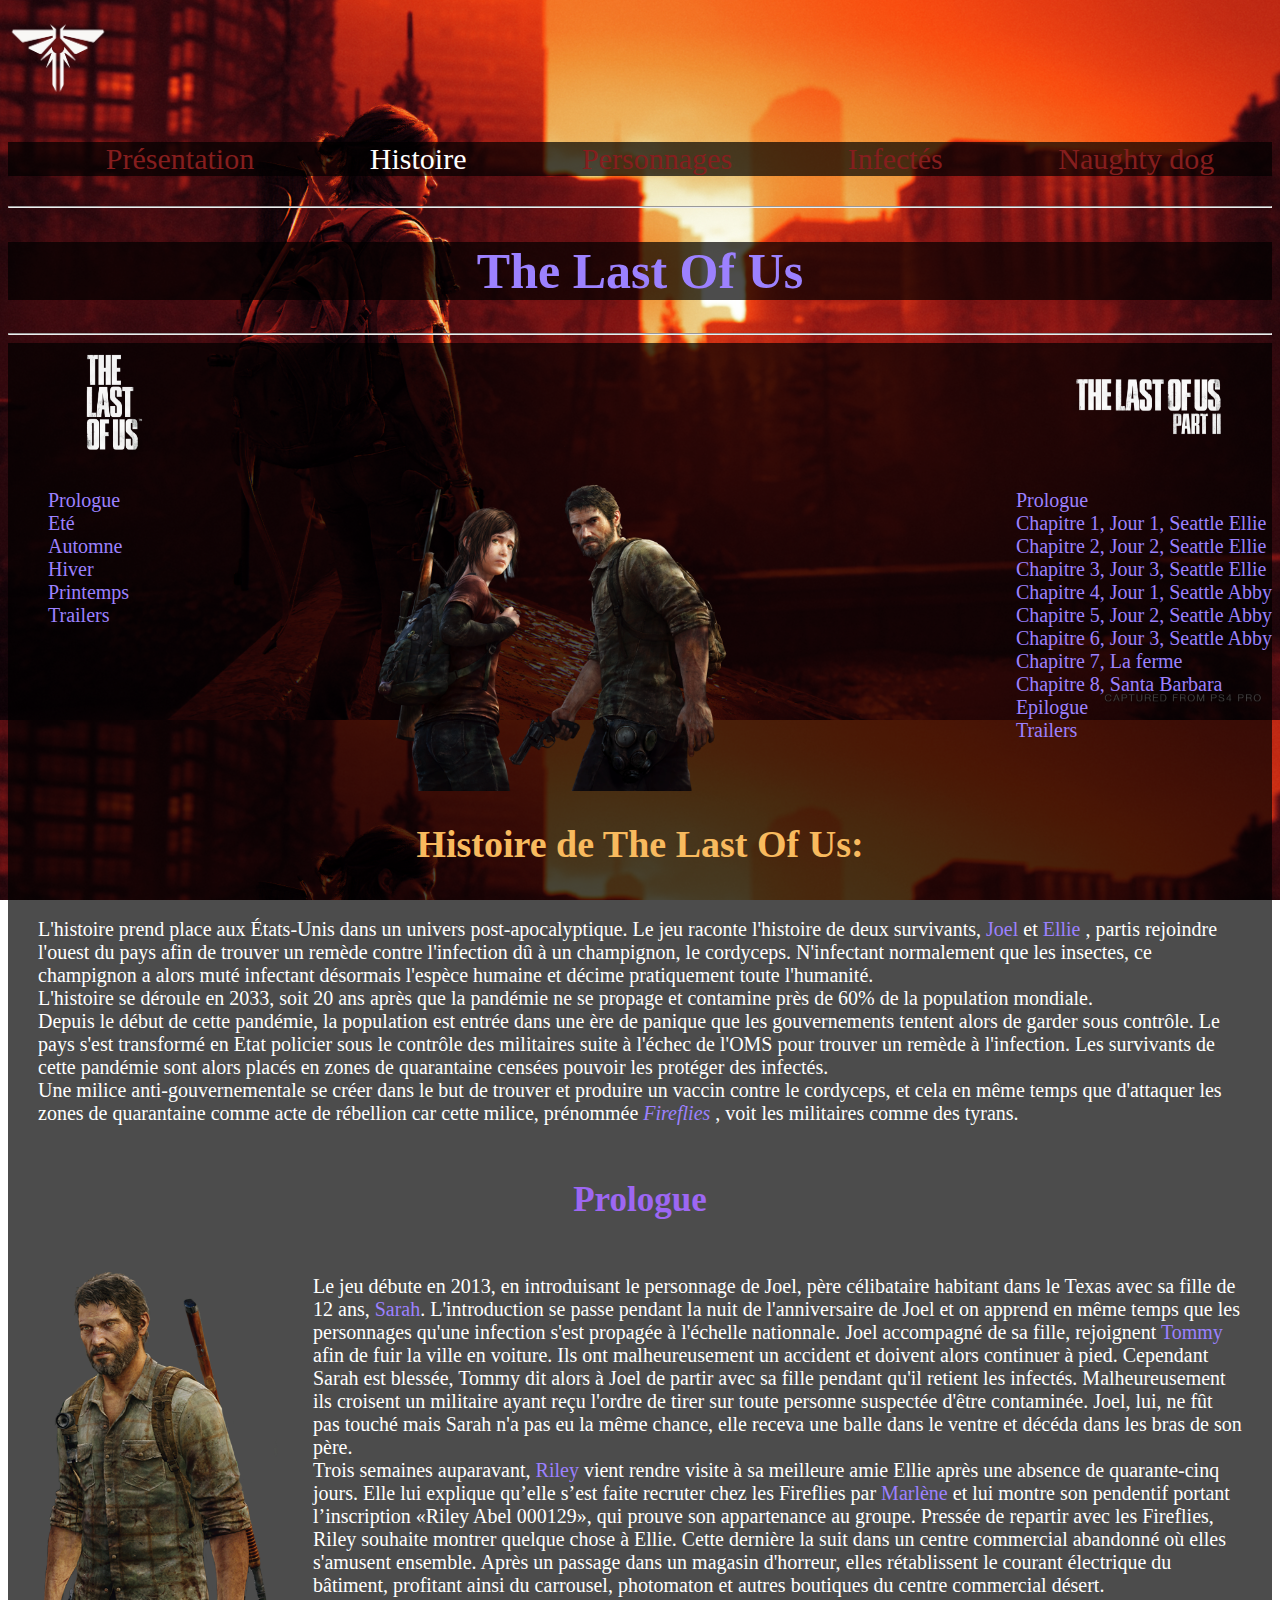
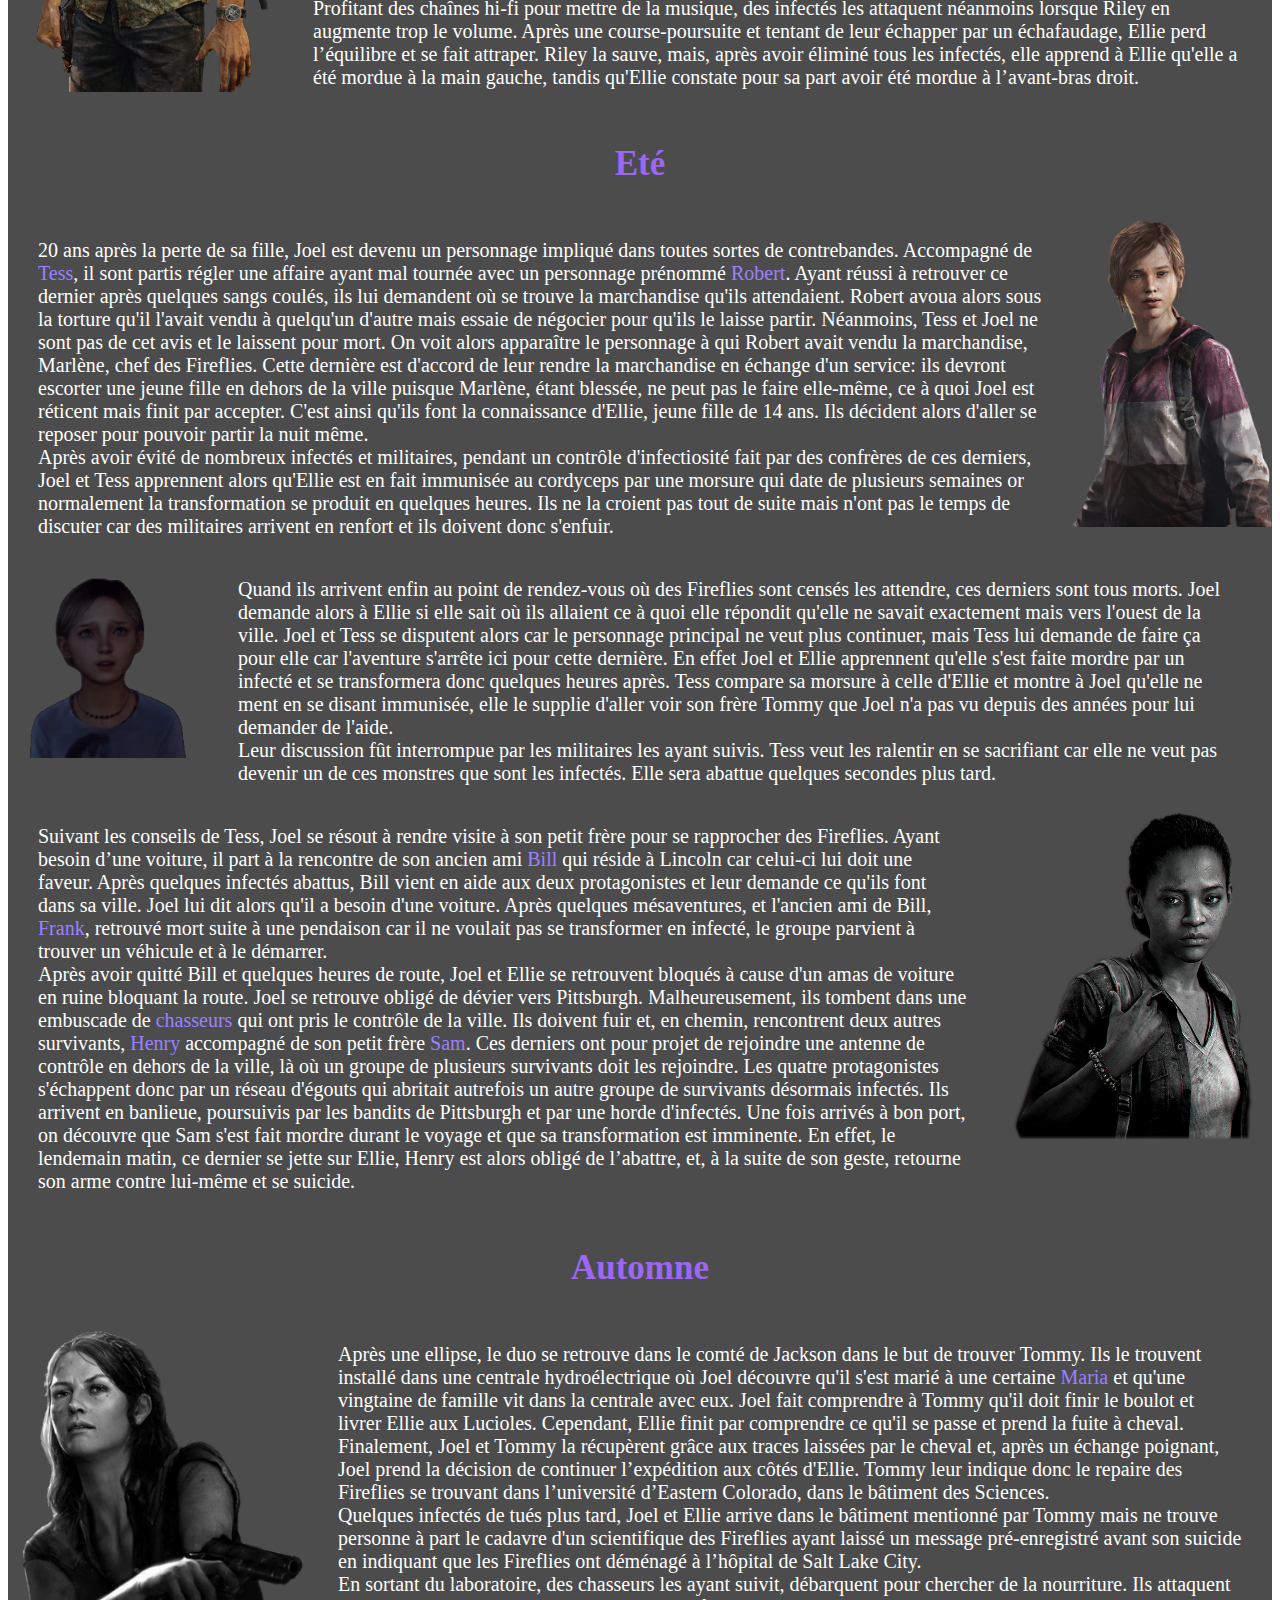
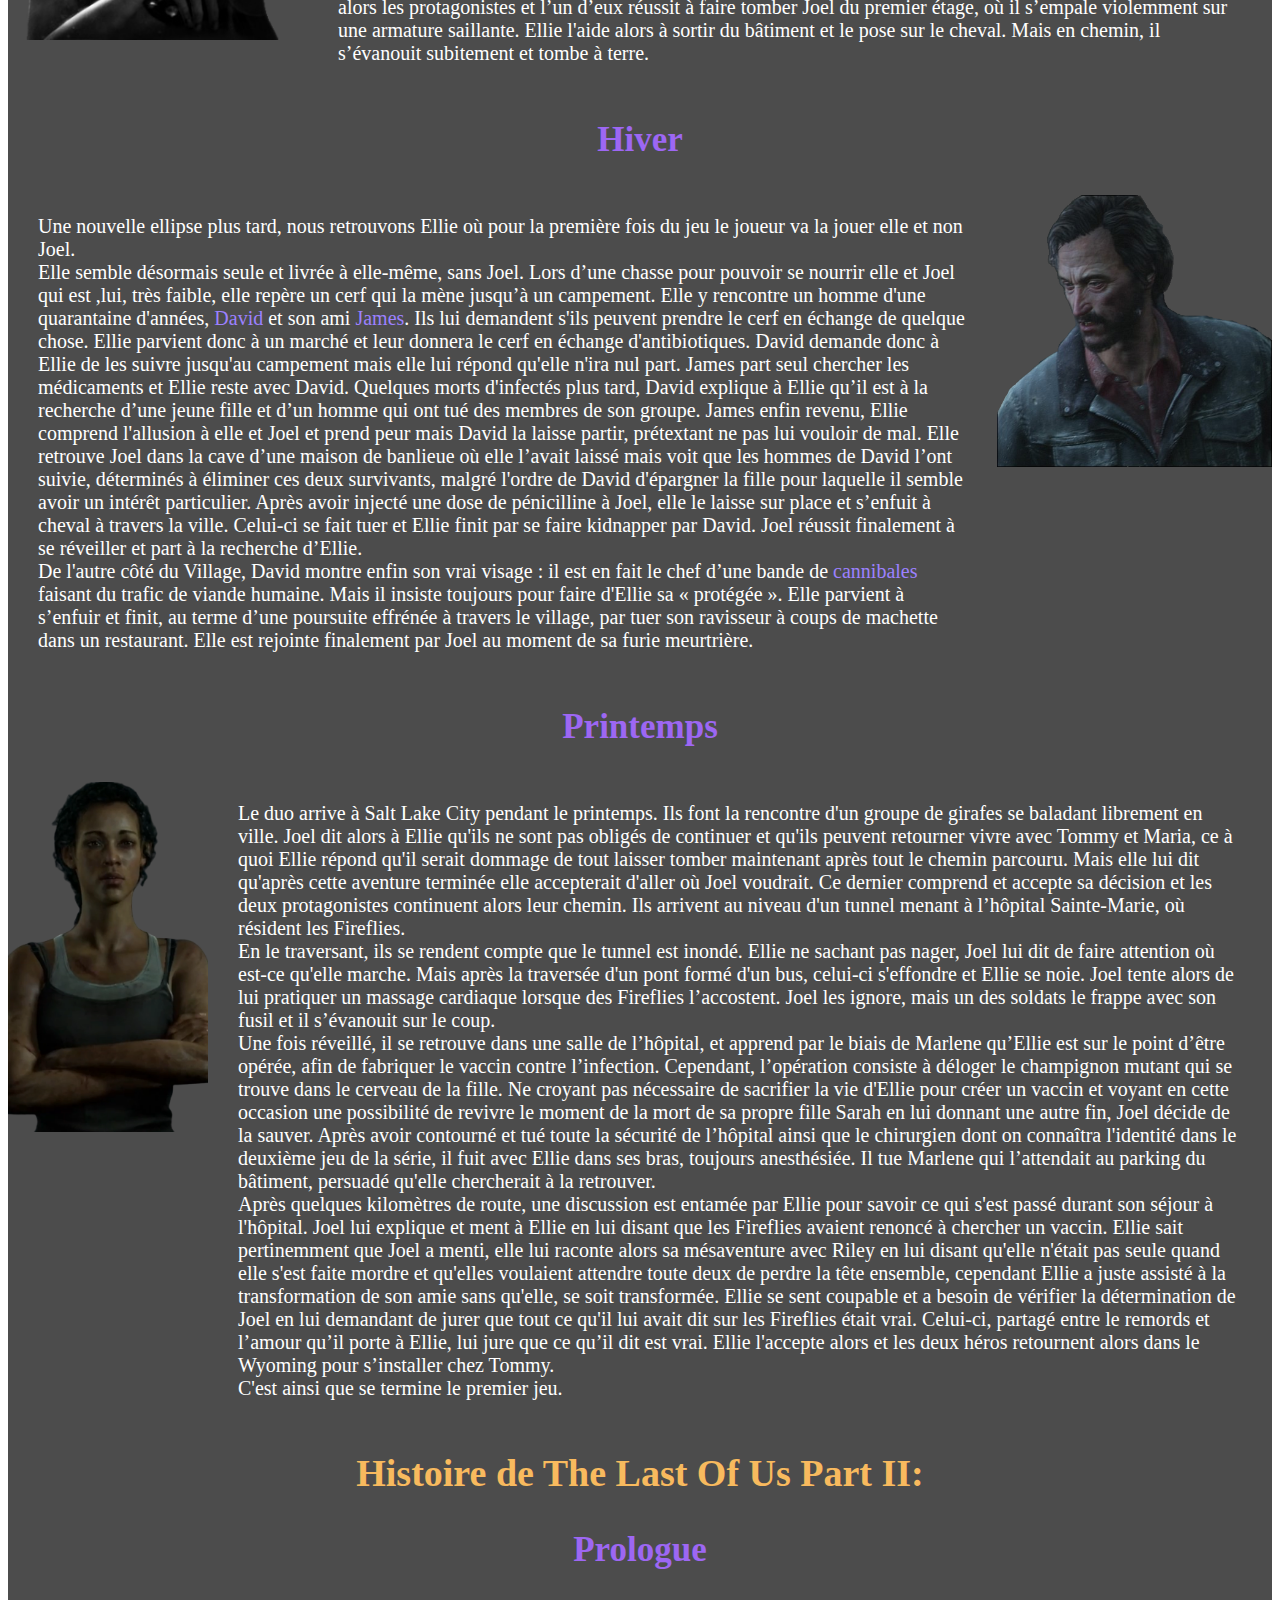
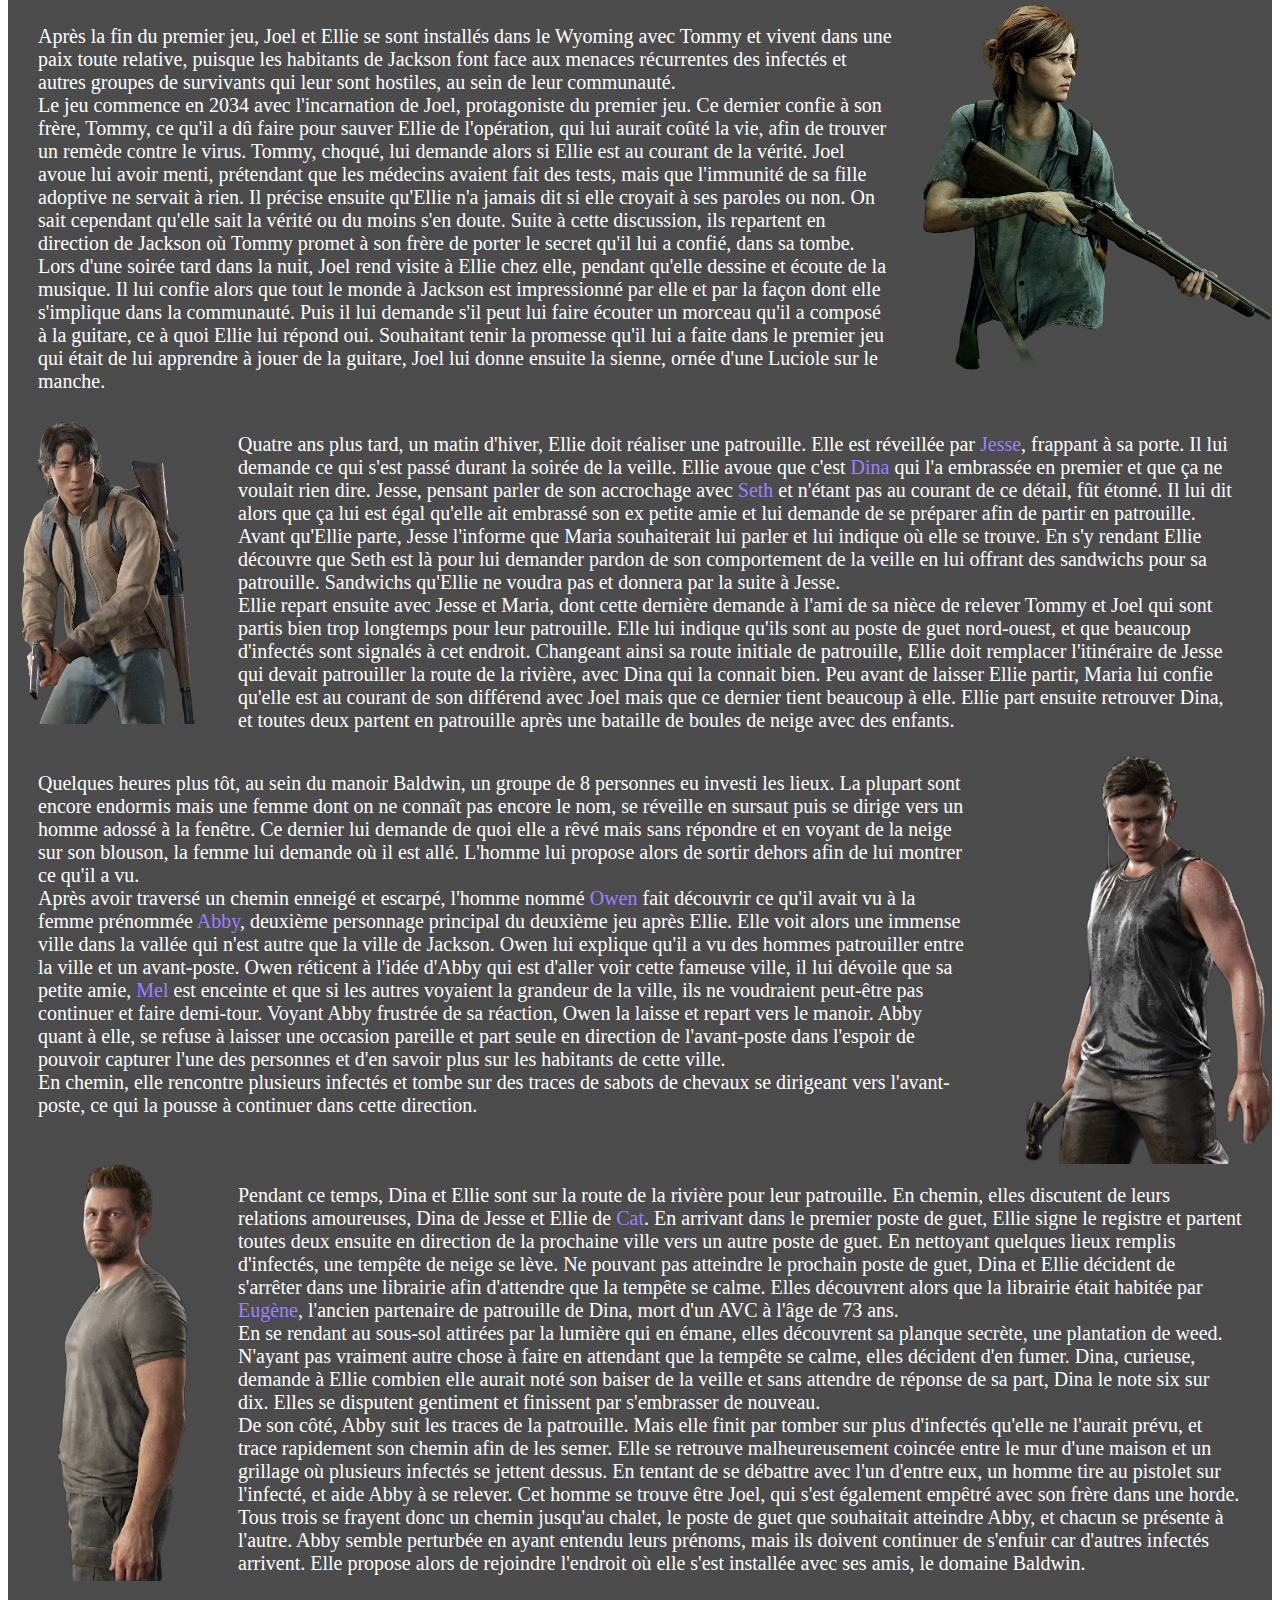
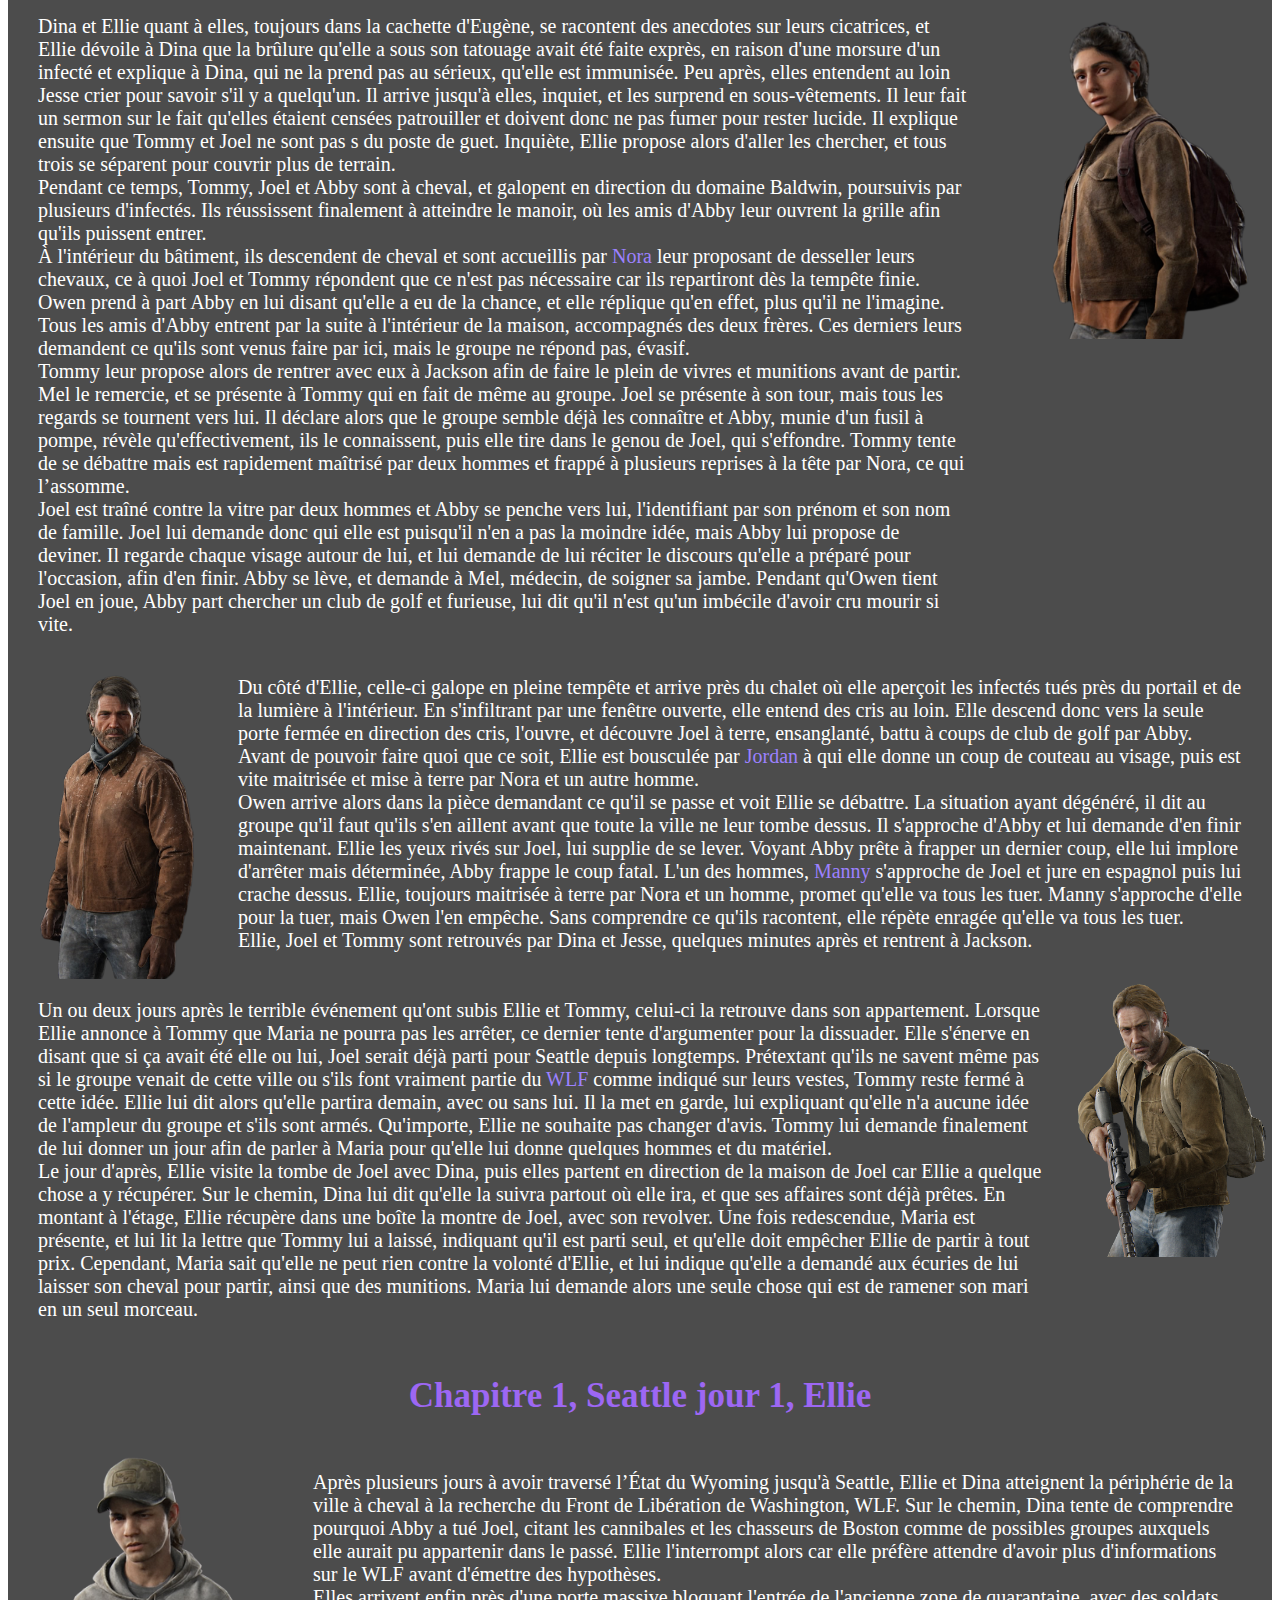
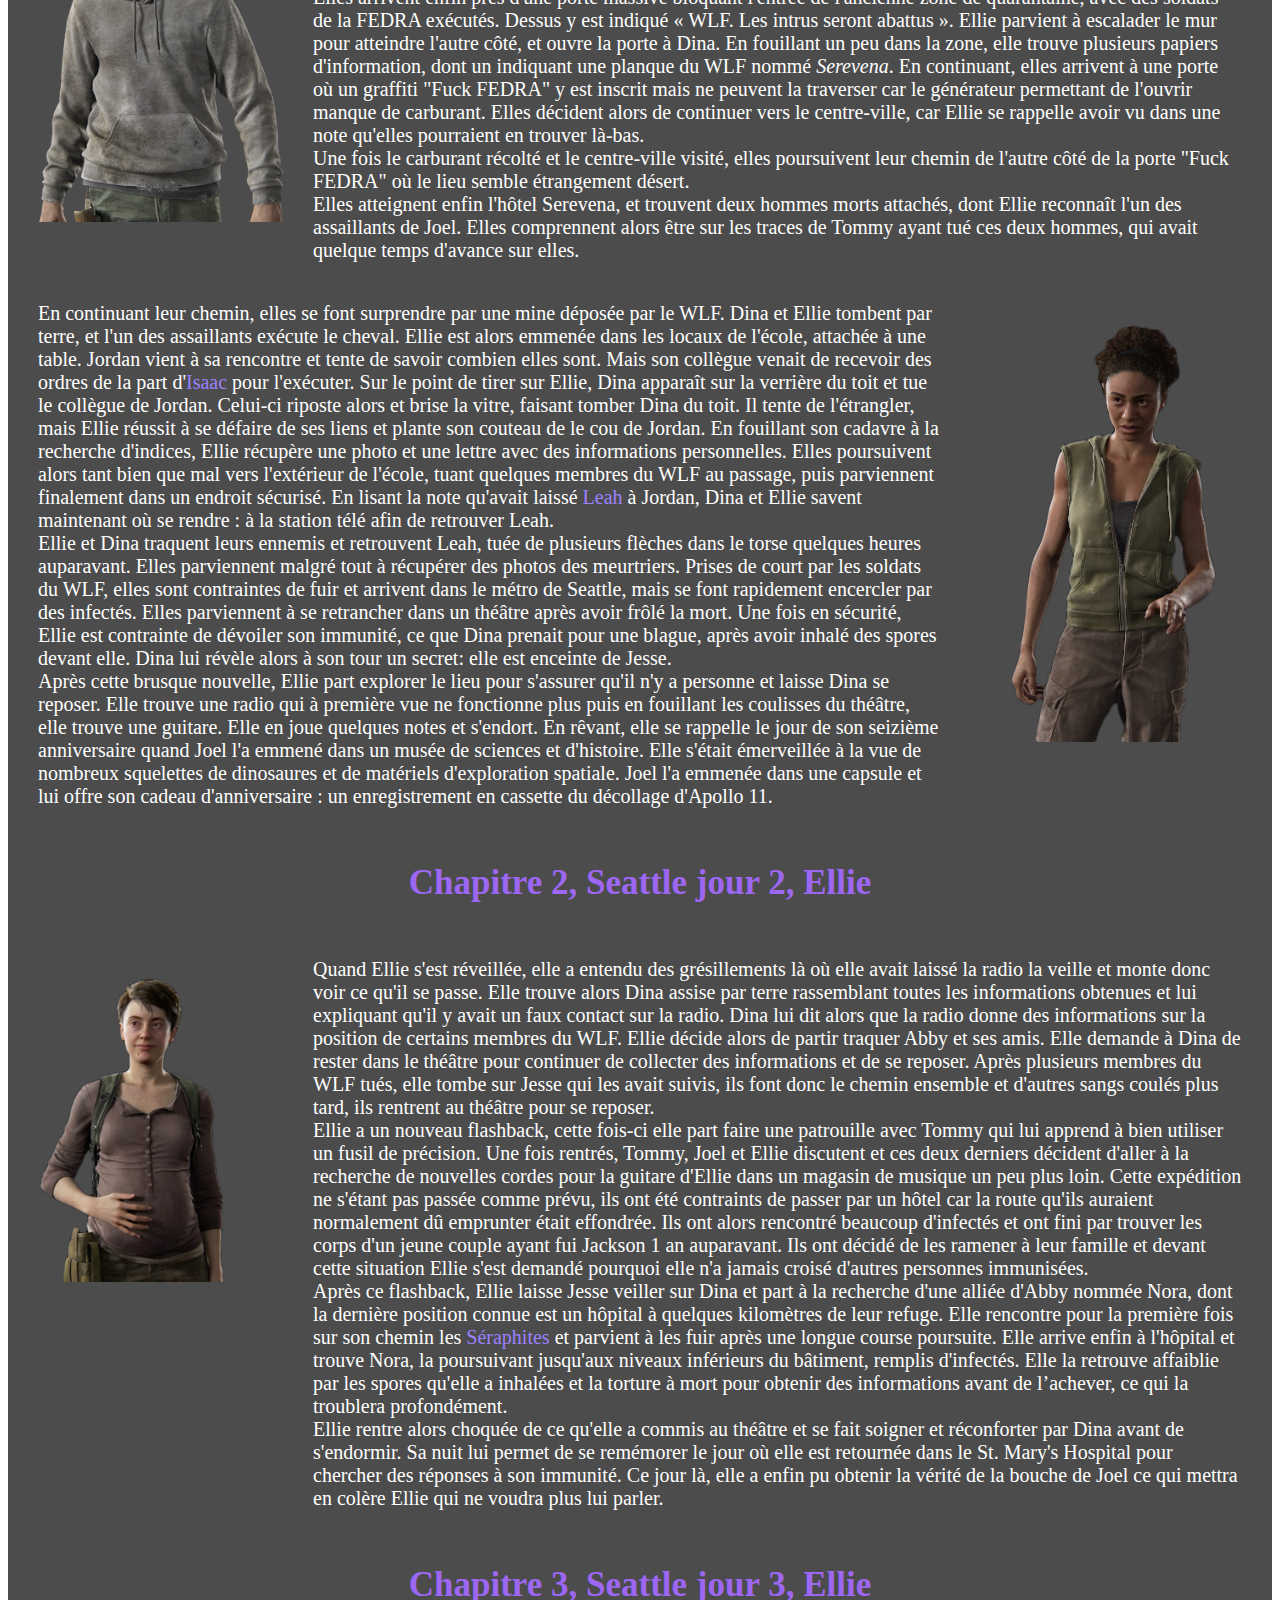
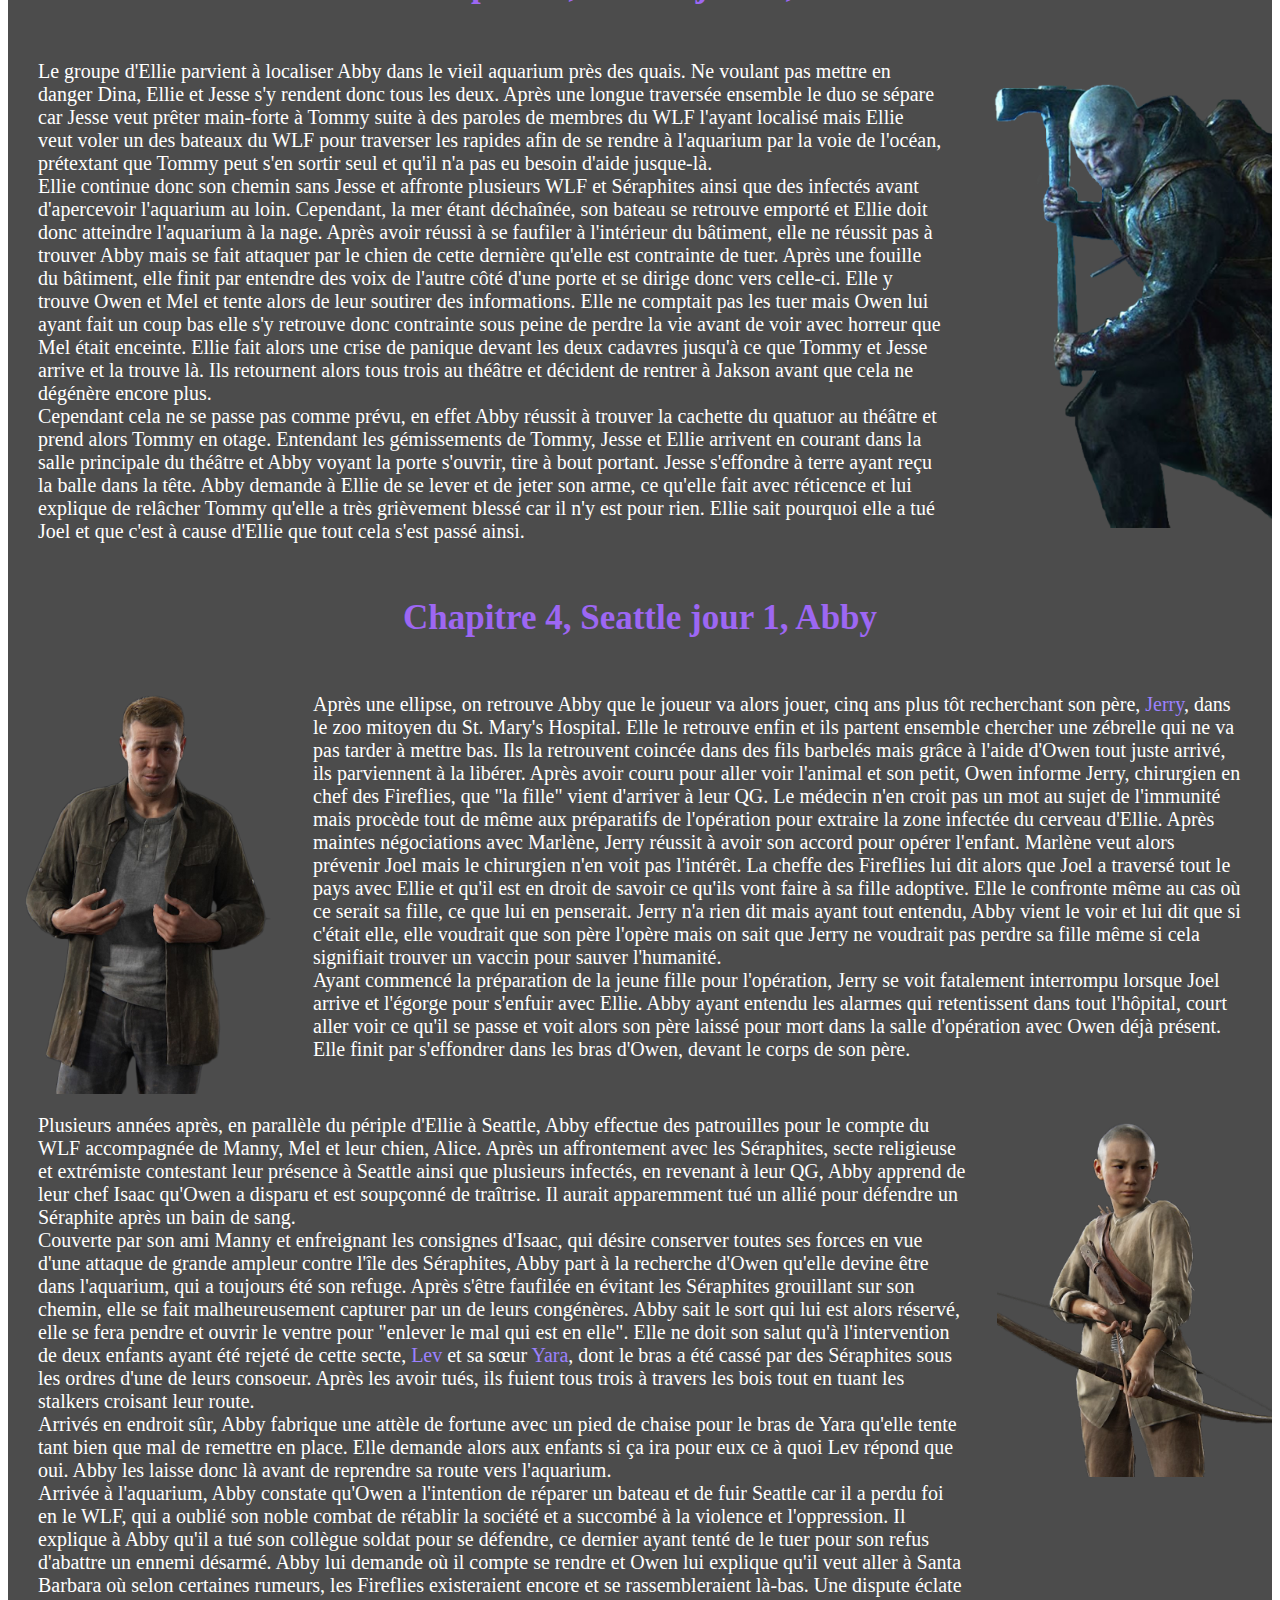
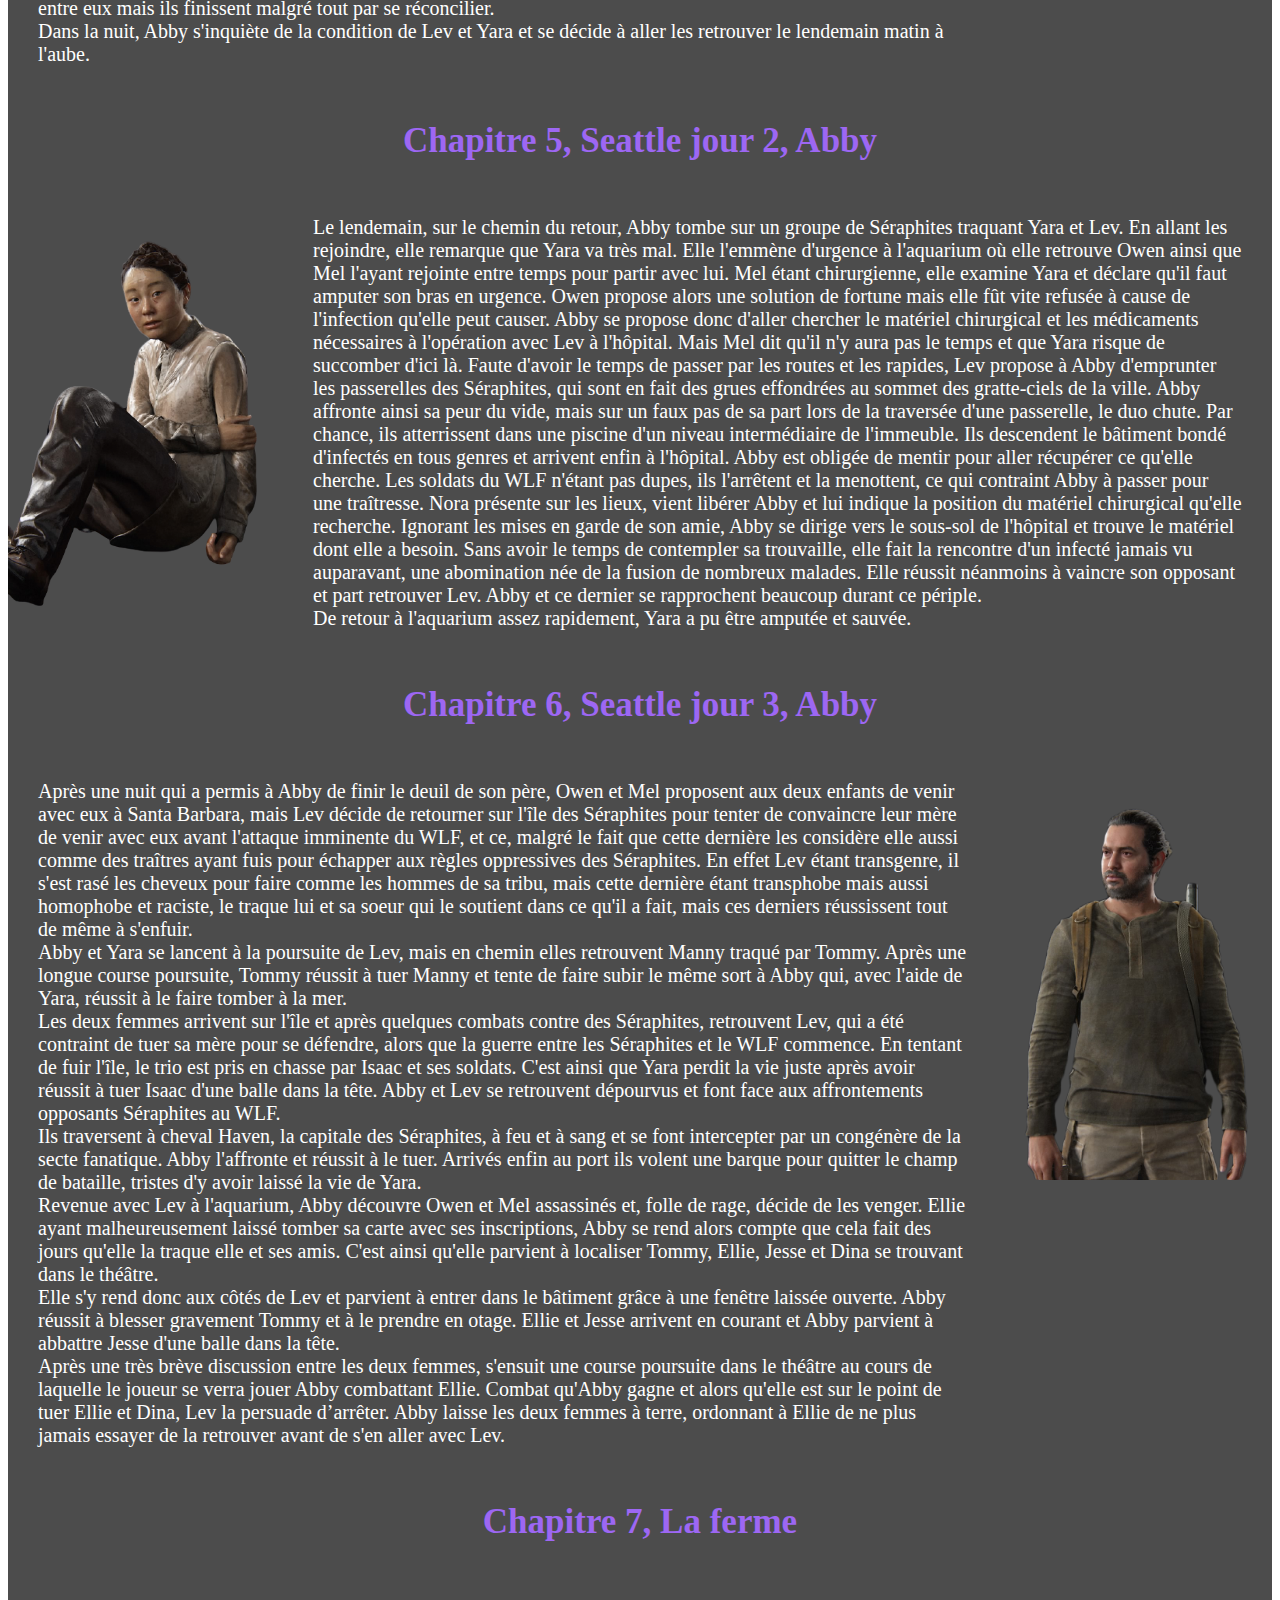
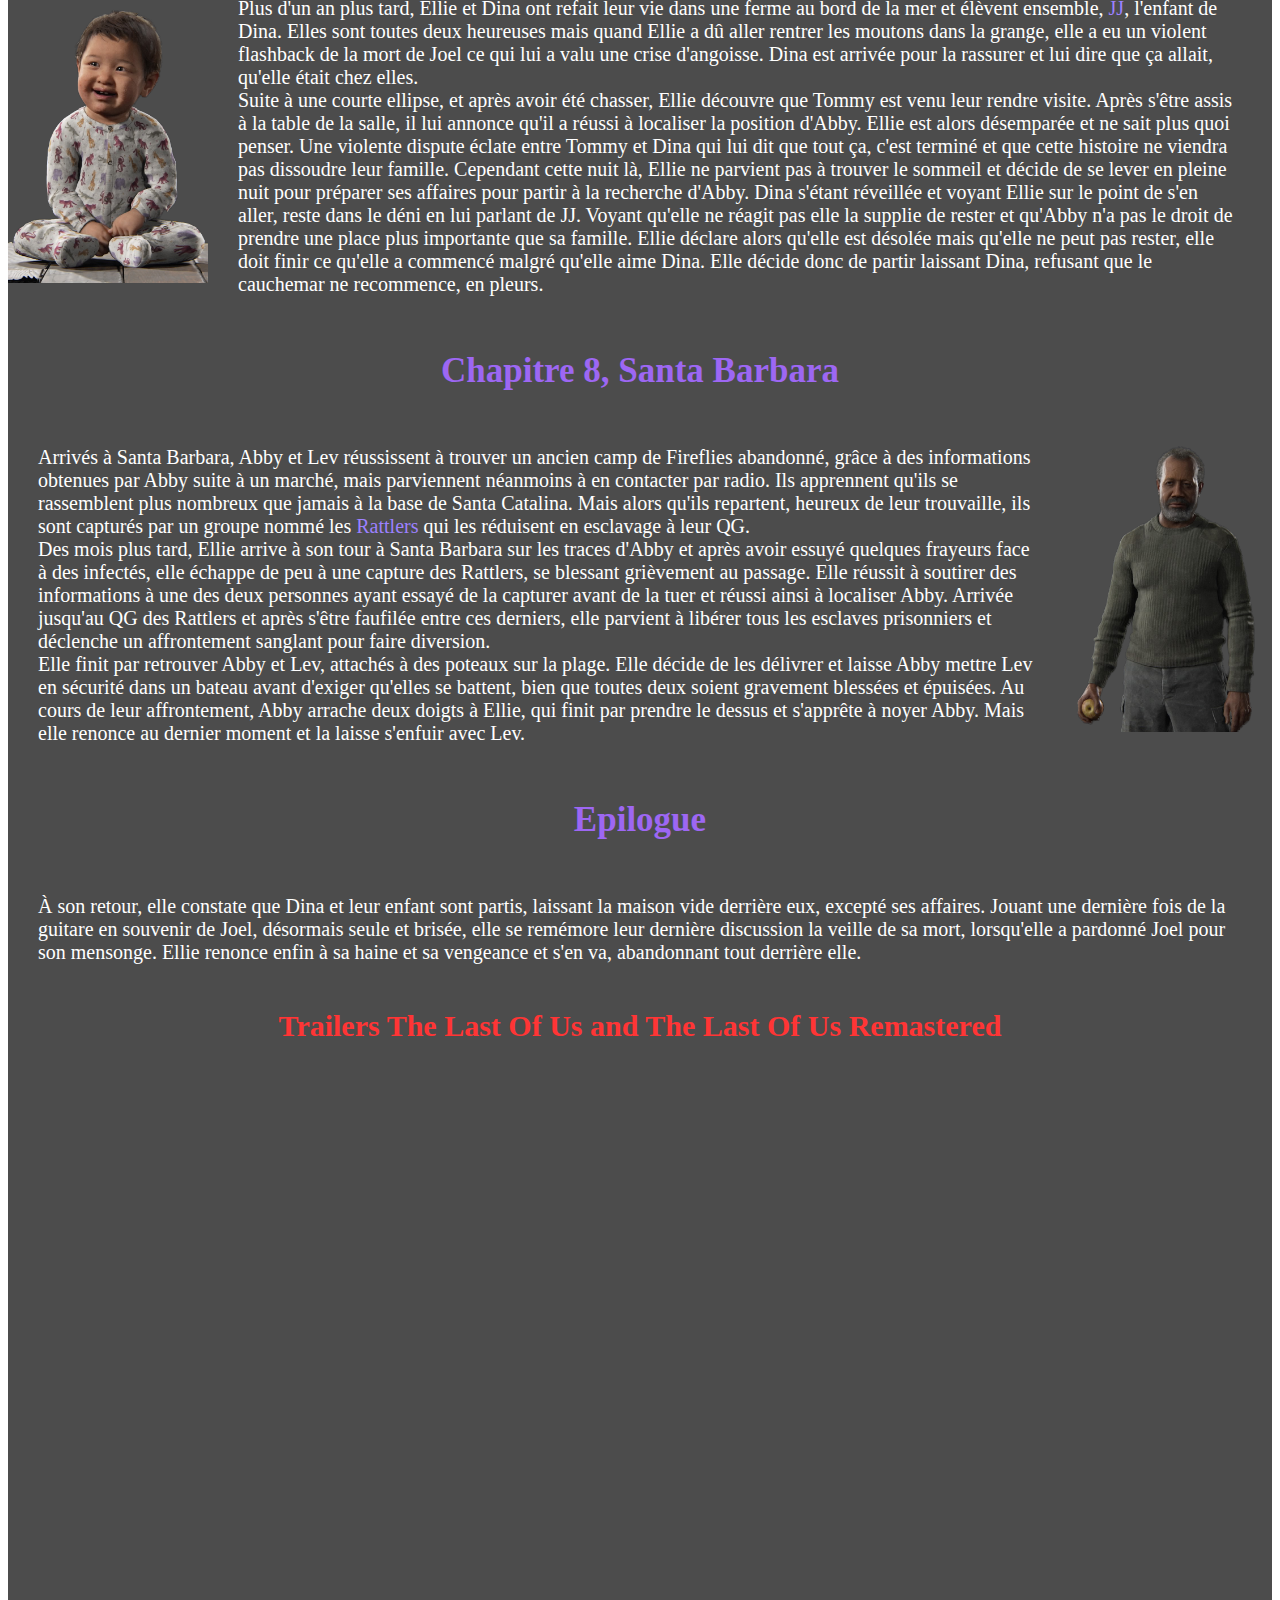
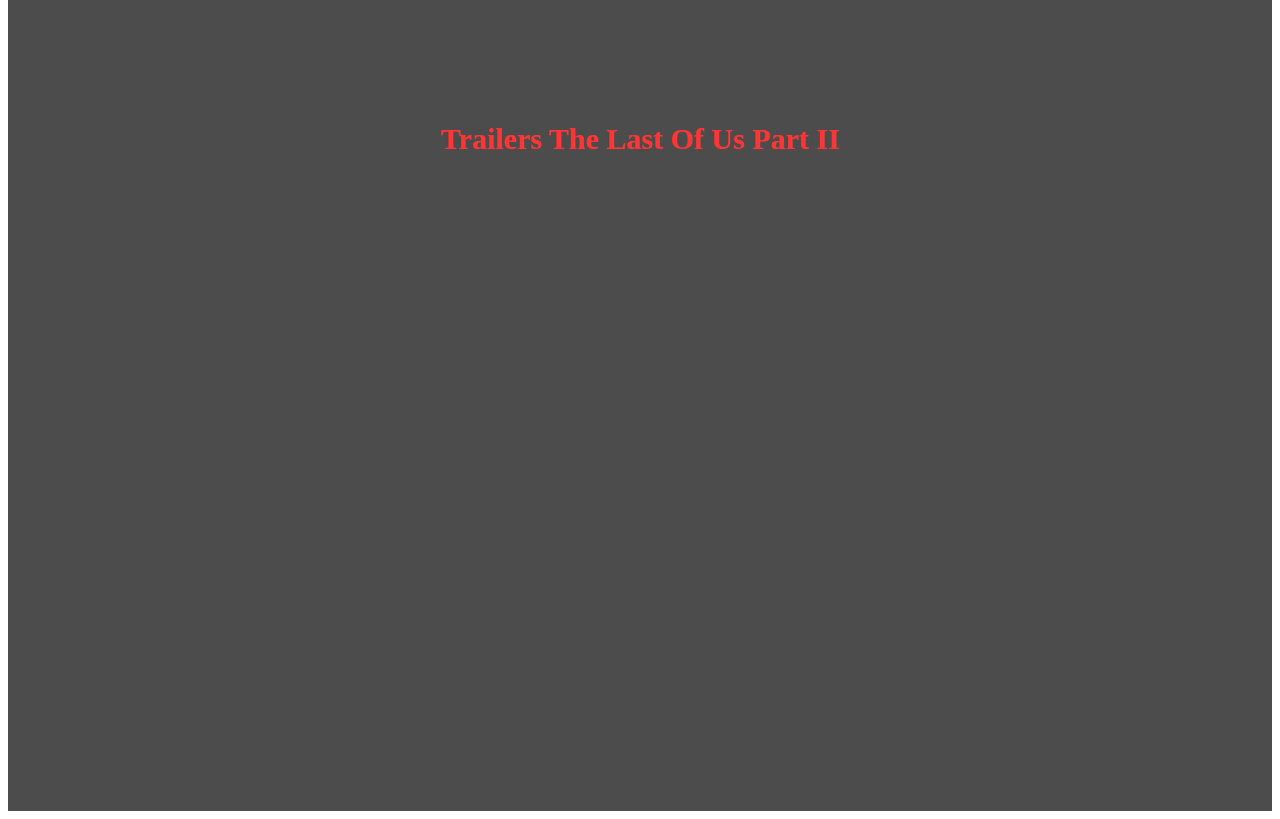
<file: projet/page/Histoire.html>
<!DOCTYPE html>
<html>
<head>
    <link href="../css/style.css" rel="stylesheet" >
    <title>The Last Of Us</title>
    <meta name="description" content="The Last Of Us">
    <meta name="author" content="Stephant Julie">
    <meta name="keywords" content="Projet, L1 ISI, Brest">
    <meta charset="UTF-8">
</head>
<body class="hist_perso_inf">

    <div id="entete">
        <a href="https://www.naughtydog.com"><img id="logo"; class="img" src="../img/Logo_blanc.png" alt="Logo fireflies the last of us"/></a>
    </div>

    <div id="navigation">
        <ul>
            <li><a href="../index.html">Présentation</a></li>
            <li>Histoire</li>
            <li><a href="../page/personnages.html">Personnages</a></li>
            <li><a href="../page/Infectes.html">Infectés</a></li>
            <li><a href="../page/Naughty_dog.html">Naughty dog</a></li>
        </ul> 
    </div>

    <div id="titre principal">
        <hr>
        <h1>The Last Of Us</h1>
        <hr>
    </div>

    <div id="contenu">
        <div class="positionnement">
            <a href="#hist1"><img class="img2" src="../img/The_Last_Of_Us.png" alt="Logo The Last Of Us"/></a>
            <a href="#hist2"><img class="img2" src="../img/The_Last_Of_Us_Part_II.png" alt="Logo The Last Of Us Part II"/></a>    
        </div>

        <div id="nav_par_chap">
            <div class="positionnement">
                <ul>
                    <li><a href="#prologue">Prologue</a></li>
                    <li><a href="#été">Eté</a></li>
                    <li><a href="#automne">Automne</a></li>
                    <li><a href="#hiver">Hiver</a></li>
                    <li><a href="#printemps">Printemps</a></li>
                    <li><a href="#trailer1">Trailers</a></li>
                </ul> 

        <img class="img5" src="../img/Ellie_Joel_png.png" alt="Ellie et Joel"/>

                <ul>
                    <li><a href="#prologue2">Prologue</a></li>
                    <li><a href="#chap1">Chapitre 1, Jour 1, Seattle Ellie</a></li>
                    <li><a href="#chap2">Chapitre 2, Jour 2, Seattle Ellie</a></li>
                    <li><a href="#chap3">Chapitre 3, Jour 3, Seattle Ellie</a></li>
                    <li><a href="#chap4">Chapitre 4, Jour 1, Seattle Abby</a></li>
                    <li><a href="#chap5">Chapitre 5, Jour 2, Seattle Abby</a></li>
                    <li><a href="#chap6">Chapitre 6, Jour 3, Seattle Abby</a></li>
                    <li><a href="#chap7">Chapitre 7, La ferme</a></li>
                    <li><a href="#chap8">Chapitre 8, Santa Barbara</a></li>
                    <li><a href="#épilogue">Epilogue</a></li>
                    <li><a href="#trailer2">Trailers</a></li>
                </ul>
            </div>
        </div>

        <h2 class="classe2"; id="hist1"> Histoire de The Last Of Us: </h2>
        <div class="positionnement">
            <p>
                L'histoire prend place aux États-Unis dans un univers post-apocalyptique. Le jeu raconte l'histoire de deux survivants,
                <a href="personnages.html#Joel"> Joel </a> et <a href="personnages.html#Ellie"> Ellie </a>, partis rejoindre l'ouest du pays afin de trouver 
                un remède contre l'infection dû à un champignon, le cordyceps. N'infectant normalement que les insectes, ce champignon a alors
                muté infectant désormais l'espèce humaine et décime pratiquement toute l'humanité.<br>
                L'histoire se déroule en 2033, soit 20 ans après que la pandémie ne se propage et contamine près de 60% de la population mondiale.<br>
                Depuis le début de cette pandémie, la population est entrée dans une ère de panique que les gouvernements tentent alors de garder sous 
                contrôle. Le pays s'est transformé en Etat policier sous le contrôle des militaires suite à l'échec de l'OMS pour trouver un remède à
                l'infection. Les survivants de cette pandémie sont alors placés en zones de quarantaine censées pouvoir les protéger des infectés. <br>
                Une milice anti-gouvernementale se créer dans le but de trouver et produire un vaccin contre le cordyceps, et cela en même temps que
                d'attaquer les zones de quarantaine comme acte de rébellion car cette milice, prénommée <a href="personnages.html#Fire"> <i>Fireflies</i> </a>,
                voit les militaires comme des tyrans.
            </p>
        </div>

        <h3 id="prologue"> Prologue</h3>

        <div class="positionnement">

            <img class="img3" src="../img/Joel1_png.png" alt="Joel" />

                <p>
                    Le jeu débute en 2013, en introduisant le personnage de Joel, père célibataire habitant dans le Texas avec sa fille de 12 ans, 
                    <a href="personnages.html#Sarah"> Sarah</a>. L'introduction se passe pendant la nuit de l'anniversaire de Joel et on apprend en même temps
                    que les personnages qu'une infection s'est propagée à l'échelle nationnale. Joel accompagné de sa fille, rejoignent <a href="personnages.html#Tommy"> Tommy </a>
                    afin de fuir la ville en voiture. Ils ont malheureusement un accident et doivent alors continuer à pied. Cependant Sarah est blessée, 
                    Tommy dit alors à Joel de partir avec sa fille pendant qu'il retient les infectés. Malheureusement ils croisent un militaire ayant reçu
                    l'ordre de tirer sur toute personne suspectée d'être contaminée. Joel, lui, ne fût pas touché mais Sarah n'a pas eu la même chance,
                    elle receva une balle dans le ventre et décéda dans les bras de son père.<br>
                    Trois semaines auparavant, <a href="personnages.html#Riley"> Riley</a> vient rendre visite à sa meilleure amie Ellie après une absence 
                    de quarante-cinq jours. Elle lui explique qu’elle s’est faite recruter chez les Fireflies par <a href="personnages.html#Marlene"> Marlène</a> et lui montre son pendentif 
                    portant l’inscription «Riley Abel 000129», qui prouve son appartenance au groupe. Pressée de repartir avec les Fireflies, Riley 
                    souhaite montrer quelque chose à Ellie. Cette dernière la suit  dans un centre commercial abandonné où elles s'amusent ensemble.
                    Après un passage dans un magasin d'horreur, elles rétablissent le courant électrique du bâtiment, profitant ainsi du carrousel, photomaton
                    et autres boutiques du centre commercial désert. <br>
                    Profitant des chaînes hi-fi pour mettre de la musique, des infectés les attaquent néanmoins lorsque Riley en augmente trop le volume. 
                    Après une course-poursuite et tentant de leur échapper par un échafaudage, Ellie perd l’équilibre et se fait attraper. 
                    Riley la sauve, mais, après avoir éliminé tous les infectés, elle apprend à Ellie qu'elle a été mordue à la main gauche,
                    tandis qu'Ellie constate pour sa part avoir été mordue à l’avant-bras droit.
                </p>
        </div>

        <h3 id="été"> Eté</h3>

        <div class="positionnement">
            <p>
                20 ans après la perte de sa fille, Joel est devenu un personnage impliqué dans toutes sortes de contrebandes. Accompagné de <a href="personnages.html#Tess"> Tess</a>,
                il sont partis régler une affaire ayant mal tournée avec un personnage prénommé <a href="personnages.html#Robert"> Robert</a>. Ayant réussi à 
                retrouver ce dernier après quelques sangs coulés, ils lui demandent où se trouve la marchandise qu'ils attendaient. Robert avoua alors
                sous la torture qu'il l'avait vendu à quelqu'un d'autre mais essaie de négocier pour qu'ils le laisse partir. Néanmoins, Tess et Joel
                ne sont pas de cet avis et le laissent pour mort. On voit alors apparaître le personnage à qui Robert avait vendu la marchandise, 
                Marlène, chef des Fireflies. Cette dernière est d'accord de leur rendre la marchandise en échange d'un service: ils devront 
                escorter une jeune fille en dehors de la ville puisque Marlène, étant blessée, ne peut pas le faire elle-même, ce à quoi Joel est
                réticent mais finit par accepter. C'est ainsi qu'ils font la  connaissance d'Ellie, jeune fille de 14 ans. Ils décident alors 
                d'aller se reposer pour pouvoir partir la nuit même.<br>
                Après avoir évité de nombreux infectés et militaires, pendant un contrôle d'infectiosité fait par des confrères de ces derniers, Joel et Tess apprennent alors qu'Ellie est en fait immunisée au cordyceps par
                une morsure qui date de plusieurs semaines or normalement la transformation se produit en quelques heures. 
                Ils ne la croient pas tout de suite mais n'ont pas le temps de discuter car des militaires arrivent en renfort et ils doivent donc s'enfuir. <br>
            </p>

            <img class="img2bis" src="../img/Ellie1_png.png" alt="Ellie" />

        </div>

        <div class="positionnement">

            <img class="img2bis" src="../img/Sarah_png.png" alt="Sarah"  />

            <p>
                Quand ils arrivent enfin au point de rendez-vous où des Fireflies sont censés les attendre, ces derniers sont tous morts. Joel demande 
                alors à Ellie si elle sait où ils allaient ce à quoi elle répondit qu'elle ne savait exactement mais vers l'ouest de la ville. 
                Joel et Tess se disputent alors car le personnage principal ne veut plus continuer, mais Tess lui demande de faire ça pour elle car
                l'aventure s'arrête ici pour cette dernière. En effet Joel et Ellie apprennent qu'elle s'est faite mordre par un infecté et se transformera donc
                quelques heures après. Tess compare sa morsure à celle d'Ellie et montre à Joel qu'elle ne ment en se disant immunisée, elle le
                supplie d'aller voir son frère Tommy que Joel n'a pas vu depuis des années pour lui demander de l'aide. <br>
                Leur discussion fût interrompue par les militaires les ayant suivis. Tess veut les ralentir en se sacrifiant car elle ne 
                veut pas devenir un de ces monstres que sont les infectés. Elle sera abattue quelques secondes plus tard.
            </p>
        </div>

        <div class="positionnement">
            <p>
                Suivant les conseils de Tess, Joel se résout à rendre visite à son petit frère pour se rapprocher des Fireflies. Ayant besoin d’une voiture,
                il part à la rencontre de son ancien ami <a href="personnages.html#Bill"> Bill</a> qui réside à Lincoln car celui-ci lui doit une faveur.
                Après quelques infectés abattus, Bill vient en aide aux deux protagonistes et leur demande ce qu'ils font dans sa ville. Joel lui dit 
                alors qu'il a besoin d'une voiture. Après quelques mésaventures, et l'ancien ami de Bill, <a href="personnages.html#Frank"> Frank</a>, retrouvé
                mort suite à une pendaison car il ne voulait pas se transformer en infecté, le groupe parvient à trouver un véhicule et à le démarrer.<br>
                Après avoir quitté Bill et quelques heures de route, Joel et Ellie se retrouvent bloqués à cause d'un amas de voiture en ruine bloquant
                la route. Joel se retrouve obligé de dévier vers Pittsburgh. Malheureusement, ils tombent dans une embuscade de <a href="personnages.html#Chass"> chasseurs</a> qui ont pris
                le contrôle de la ville. Ils doivent fuir et, en chemin, rencontrent deux autres survivants, <a href="personnages.html#HS">Henry</a>
                accompagné de son petit frère <a href="personnages.html#HS">Sam</a>. Ces derniers ont pour projet de rejoindre une antenne de contrôle
                en dehors de la ville, là où un groupe de plusieurs survivants doit les rejoindre. Les quatre protagonistes s'échappent donc par un
                réseau d'égouts qui abritait autrefois un autre groupe de survivants désormais infectés. Ils arrivent en banlieue, poursuivis par les
                bandits de Pittsburgh et par une horde d'infectés. Une fois arrivés à bon port, on découvre que Sam s'est fait mordre durant le voyage
                et que sa transformation est imminente. En effet, le lendemain matin, ce dernier se jette sur Ellie, Henry est alors obligé de
                l’abattre, et, à la suite de son geste, retourne son arme contre lui-même et se suicide.
            </p>

            <img class="img3" src="../img/Riley_png.png" alt="Riley" />

        </div>

        <h3 id="automne"> Automne</h3> 

        <div class="positionnement">

            <img class="img4" src="../img/Tess_png.png" alt="Tess"  />


            <p>
                Après une ellipse, le duo se retrouve dans le comté de Jackson dans le but de trouver Tommy. Ils le trouvent installé dans une centrale
                hydroélectrique où Joel découvre qu'il s'est marié à une certaine <a href="personnages.html#Maria"> Maria</a> et qu'une vingtaine de famille
                vit dans la centrale avec eux. Joel fait comprendre à Tommy qu'il doit finir le boulot et livrer Ellie aux Lucioles. Cependant,
                Ellie finit par comprendre ce qu'il se passe et prend la fuite à cheval. Finalement, Joel et Tommy la récupèrent grâce aux traces
                laissées par le cheval et, après un échange poignant, Joel prend la décision de continuer l’expédition aux côtés d'Ellie. Tommy leur
                indique donc le repaire des Fireflies se trouvant dans l’université d’Eastern Colorado, dans le bâtiment des Sciences. <br>
                Quelques infectés de tués plus tard, Joel et Ellie arrive dans le bâtiment mentionné par Tommy mais ne trouve personne à part 
                le cadavre d'un scientifique des Fireflies ayant laissé un message pré-enregistré avant son suicide en indiquant que les Fireflies ont 
                déménagé à l’hôpital de Salt Lake City. <br>
                En sortant du laboratoire, des chasseurs les ayant suivit, débarquent pour chercher de la
                nourriture. Ils attaquent alors les protagonistes et l’un d’eux réussit à faire tomber Joel du premier étage, où il s’empale 
                violemment sur une armature saillante. Ellie l'aide alors à sortir du bâtiment et le pose sur le cheval. Mais en chemin,
                il s’évanouit subitement et tombe à terre.
            </p>
        </div>

        <h3 id="hiver"> Hiver</h3> 

        <div class="positionnement">
            <p>
                Une nouvelle ellipse plus tard, nous retrouvons Ellie où pour la première fois du jeu le joueur va la jouer elle et non Joel. <br>
                Elle semble désormais seule et livrée à elle-même, sans Joel. Lors d’une chasse pour pouvoir se nourrir elle et Joel qui est ,lui,
                très faible, elle repère un cerf qui la mène jusqu’à un campement. Elle y rencontre un homme d'une quarantaine d'années,
                <a href="personnages.html#DJ">David</a> et son ami <a href="personnages.html#DJ">James</a>. Ils lui demandent s'ils peuvent prendre le cerf
                en échange de quelque chose. Ellie parvient donc à un marché et leur donnera le cerf en échange d'antibiotiques. David demande donc à
                Ellie de les suivre jusqu'au campement mais elle lui répond qu'elle n'ira nul part. James part seul chercher les médicaments et Ellie 
                reste avec David. Quelques morts d'infectés plus tard, David explique à Ellie qu’il est à la recherche d’une jeune fille et d’un homme
                qui ont tué des membres de son groupe. James enfin revenu, Ellie comprend l'allusion à elle et Joel et prend peur mais David la laisse
                partir, prétextant ne pas lui vouloir de mal. Elle retrouve Joel dans la cave d’une maison de banlieue où elle l’avait laissé mais
                voit que les hommes de David l’ont suivie, déterminés à éliminer ces deux survivants, malgré l'ordre de David d'épargner la fille
                pour laquelle il semble avoir un intérêt particulier. Après avoir injecté une dose de pénicilline à Joel, elle le laisse sur place et
                s’enfuit à cheval à travers la ville. Celui-ci se fait tuer et Ellie finit par se faire kidnapper par David. Joel réussit finalement à
                se réveiller et part à la recherche d’Ellie.<br>
                De l'autre côté du Village, David montre enfin son vrai visage : il est en fait le chef d’une bande de <a href="personnages.html#Canni">cannibales</a> faisant du trafic 
                de viande humaine. Mais il insiste toujours pour faire d'Ellie sa « protégée ». Elle parvient à s’enfuir et finit, au terme d’une
                poursuite effrénée à travers le village, par tuer son ravisseur à coups de machette dans un restaurant. Elle est rejointe finalement
                par Joel au moment de sa furie meurtrière.
            </p>

            <img class="img3" src="../img/David_png.png" alt="David"  />

        </div>

        <h3 id="printemps"> Printemps</h3>

        <div class="positionnement">

            <img class="img2bis" src="../img/Marlene_png.png" alt="Marlène"  />

            <p>
                Le duo arrive à Salt Lake City pendant le printemps. Ils font la rencontre d'un groupe de girafes se baladant librement en ville.
                Joel dit alors à Ellie qu'ils ne sont pas obligés de continuer et qu'ils peuvent retourner vivre avec Tommy et Maria, ce à quoi Ellie 
                répond qu'il serait dommage de tout laisser tomber maintenant après tout le chemin parcouru. Mais elle lui dit qu'après cette 
                aventure terminée elle accepterait d'aller où Joel voudrait. Ce dernier comprend et accepte sa décision et les deux protagonistes
                continuent alors leur chemin. Ils arrivent au niveau d'un tunnel menant à l’hôpital Sainte-Marie, où résident les Fireflies. <br>
                En le traversant, ils se rendent compte que le tunnel est inondé. Ellie ne sachant pas nager, Joel lui dit de faire attention où est-ce
                qu'elle marche. Mais après la traversée d'un pont formé d'un bus, celui-ci s'effondre et Ellie se noie. Joel tente alors de lui
                pratiquer un massage cardiaque lorsque des Fireflies l’accostent. Joel les ignore, mais un des soldats le frappe avec son fusil et il
                s’évanouit sur le coup.<br>
                Une fois réveillé, il se retrouve dans une salle de l’hôpital, et apprend par le biais de Marlene qu’Ellie
                est sur le point d’être opérée, afin de fabriquer le vaccin contre l’infection. Cependant, l’opération consiste à déloger le
                champignon mutant qui se trouve dans le cerveau de la fille. Ne croyant pas nécessaire de sacrifier la vie d'Ellie pour créer un vaccin
                et voyant en cette occasion une possibilité de revivre le moment de la mort de sa propre fille Sarah en lui donnant une autre fin,
                Joel décide de la sauver. Après avoir contourné et tué toute la sécurité de l’hôpital ainsi que le chirurgien dont on connaîtra 
                l'identité dans le deuxième jeu de la série, il fuit avec Ellie dans ses bras, toujours anesthésiée. Il tue Marlene qui 
                l’attendait au parking du bâtiment, persuadé qu'elle chercherait à la retrouver.<br>
                Après quelques kilomètres de route, une discussion  est entamée par Ellie pour savoir ce qui s'est passé durant son séjour à l'hôpital.
                Joel lui explique et ment à Ellie en lui disant que les Fireflies avaient renoncé à chercher un vaccin.
                Ellie sait pertinemment que Joel a menti, elle lui raconte alors sa mésaventure avec Riley en lui disant qu'elle n'était pas seule
                quand elle s'est faite mordre et qu'elles voulaient attendre toute deux de perdre la tête ensemble, cependant Ellie a juste 
                assisté à la transformation de son amie sans qu'elle, se soit transformée. Ellie se sent coupable et a besoin de vérifier la détermination
                de Joel en lui demandant de jurer que tout ce qu'il lui avait dit sur les Fireflies était vrai. Celui-ci, partagé entre le remords 
                et l’amour qu’il porte à Ellie, lui jure que ce qu’il dit est vrai. Ellie l'accepte alors et les deux héros retournent alors dans le
                Wyoming pour s’installer chez Tommy. <br>
                C'est ainsi que se termine le premier jeu.
            </p>
        </div>

        <h2 class="classe2"; id="hist2"> Histoire de The Last Of Us Part II: </h2>
        <h3 id="prologue2"> Prologue</h3>

        <div class="positionnement">
            <p> 
                Après la fin du premier jeu, Joel et Ellie se sont installés dans le Wyoming avec Tommy et vivent dans une paix toute relative,
                puisque les habitants de Jackson font face aux menaces récurrentes des infectés et autres groupes de survivants qui leur sont hostiles,
                au sein de leur communauté.<br>
                Le jeu commence en 2034 avec l'incarnation de Joel, protagoniste du premier jeu. Ce dernier confie à son frère, Tommy, ce qu'il a dû 
                faire pour sauver Ellie de l'opération, qui lui aurait coûté la vie, afin de trouver un remède contre le virus. Tommy, choqué,
                lui demande alors si Ellie est au courant de la vérité. Joel avoue lui avoir menti, prétendant que les médecins avaient fait des tests,
                mais que l'immunité de sa fille adoptive ne servait à rien. Il précise ensuite qu'Ellie n'a jamais dit si elle croyait à ses paroles
                ou non. On sait cependant qu'elle sait la vérité ou du moins s'en doute. Suite à cette discussion, ils repartent en direction de Jackson
                où Tommy promet à son frère de porter le secret qu'il lui a confié, dans sa tombe. <br>
                Lors d'une soirée tard dans la nuit, Joel rend visite à Ellie chez elle, pendant qu'elle dessine et écoute de la musique. Il lui
                confie alors que tout le monde à Jackson est impressionné par elle et par la façon dont elle s'implique dans la communauté.
                Puis il lui demande s'il peut lui faire écouter un morceau qu'il a composé à la guitare, ce à quoi Ellie lui répond oui.
                Souhaitant tenir la promesse qu'il lui a faite dans le premier jeu qui était de lui apprendre à jouer de la guitare, Joel lui donne 
                ensuite la sienne, ornée d'une Luciole sur le manche.
            </p>

            <img class="img5" src="../img/Ellie_png.png" alt="Ellie" />

        </div>

        <div class="positionnement">

            <img class="img2bis" src="../img/Jesse_png.png" alt="Jesse" />

            <p>
                Quatre ans plus tard, un matin d'hiver, Ellie doit réaliser une patrouille. Elle est réveillée par <a href="personnages.html#Jesse">Jesse</a>,
                frappant à sa porte. Il lui demande ce qui s'est passé durant la soirée de la veille. Ellie avoue que c'est <a href="personnages.html#Dina">Dina</a>
                qui l'a embrassée en premier et que ça ne voulait rien dire. Jesse, pensant parler de son accrochage avec <a href="personnages.html#Seth">Seth</a>
                et n'étant pas au courant de ce détail, fût étonné. Il lui dit alors que ça lui est égal qu'elle ait embrassé son ex petite amie et lui
                demande de se préparer afin de partir en patrouille. Avant qu'Ellie parte, Jesse l'informe que Maria souhaiterait lui parler et lui 
                indique où elle se trouve. En s'y rendant Ellie découvre que Seth est là pour lui demander pardon de son comportement de la veille en 
                lui offrant des sandwichs pour sa patrouille. Sandwichs qu'Ellie ne voudra pas et donnera par la suite à Jesse.<br>
                Ellie repart ensuite avec Jesse et Maria, dont cette dernière demande à l'ami de sa nièce de relever Tommy et Joel qui sont partis bien trop 
                longtemps pour leur patrouille. Elle lui indique qu'ils sont au poste de guet nord-ouest, et que beaucoup d'infectés sont signalés
                à cet endroit. Changeant ainsi sa route initiale de patrouille, Ellie doit remplacer l'itinéraire de Jesse qui devait patrouiller
                la route de la rivière, avec Dina qui la connait bien. Peu avant de laisser Ellie partir, Maria lui confie qu'elle est au courant de
                son différend avec Joel mais que ce dernier tient beaucoup à elle. Ellie part ensuite retrouver Dina, et toutes deux partent en patrouille
                après une bataille de boules de neige avec des enfants.
            </p>
        </div>

        <div class="positionnement">
            <p>
                Quelques heures plus tôt, au sein du manoir Baldwin, un groupe de 8 personnes eu investi les lieux. La plupart sont encore endormis
                mais une femme dont on ne connaît pas encore le nom, se réveille en sursaut puis se dirige vers un homme adossé à la fenêtre. 
                Ce dernier lui demande de quoi elle a rêvé mais sans répondre et en voyant de la neige sur son blouson, la femme lui demande où il 
                est allé. L'homme lui propose alors de sortir dehors afin de lui montrer ce qu'il a vu. <br>
                Après avoir traversé un chemin enneigé et escarpé, l'homme nommé <a href="personnages.html#Owen">Owen</a> fait découvrir ce qu'il 
                avait vu à la femme prénommée <a href="personnages.html#Abby">Abby</a>, deuxième personnage principal du deuxième jeu après Ellie.
                Elle voit alors une immense ville dans la vallée qui n'est autre que la ville de Jackson. Owen lui explique  qu'il a vu des hommes
                patrouiller entre la ville et un avant-poste. Owen réticent à l'idée d'Abby qui est d'aller voir cette fameuse ville, il lui dévoile
                que sa petite amie, <a href="personnages.html#Mel">Mel</a> est enceinte et que si les autres voyaient la grandeur de la ville, ils ne 
                voudraient peut-être pas continuer et faire demi-tour. Voyant Abby frustrée de sa réaction, Owen la laisse et repart vers le manoir.
                Abby quant à elle, se refuse à laisser une occasion pareille et part seule en direction de l'avant-poste dans l'espoir de pouvoir 
                capturer l'une des personnes et d'en savoir plus sur les habitants de cette ville. <br>
                En chemin, elle rencontre plusieurs infectés et tombe sur des traces de sabots de chevaux se dirigeant vers l'avant-poste, ce qui la pousse à
                continuer dans cette direction.
            </p>

            <img class="img3" src="../img/Abby_png.png" alt="Abby" />

        </div>

        <div class="positionnement">

            <img class="img2bis" src="../img/Owen_png.png" alt="Owen" />

            <p>
                Pendant ce temps, Dina et Ellie sont sur la route de la rivière pour leur patrouille. En chemin, elles discutent de leurs relations
                amoureuses, Dina de Jesse et Ellie de <a href="personnages.html#Cat">Cat</a>. En arrivant dans le premier poste de guet, Ellie signe
                le registre et partent toutes deux ensuite en direction de la prochaine ville vers un autre poste de guet. En nettoyant quelques
                lieux remplis d'infectés, une tempête de neige se lève. Ne pouvant pas atteindre le prochain poste de guet, Dina et Ellie décident
                de s'arrêter dans une librairie afin d'attendre que la tempête se calme. Elles découvrent alors que la librairie était habitée
                par <a href="personnages.html#Eugene">Eugène</a>, l'ancien partenaire de patrouille de Dina, mort d'un AVC à l'âge de 73 ans.<br>
                En se rendant au sous-sol attirées par la lumière qui en émane, elles découvrent sa planque secrète, une plantation de weed. 
                N'ayant pas vraiment autre chose à faire en attendant que la tempête se calme, elles décident d'en fumer.
                Dina, curieuse, demande à Ellie combien elle aurait noté son baiser de la veille et sans attendre de réponse de sa part, Dina le note six sur dix.
                Elles se disputent gentiment et finissent par s'embrasser de nouveau.<br>
                De son côté, Abby suit les traces de la patrouille. Mais elle finit par tomber sur plus d'infectés qu'elle ne l'aurait prévu,
                et trace rapidement son chemin afin de les semer. Elle se retrouve malheureusement coincée entre le mur d'une maison et un grillage
                où plusieurs infectés se jettent dessus. En tentant de se débattre avec l'un d'entre eux, un homme tire au pistolet sur l'infecté,
                et aide Abby à se relever. Cet homme se trouve être Joel, qui s'est également empêtré avec son frère dans une horde. Tous trois se 
                frayent donc un chemin jusqu'au chalet, le poste de guet que souhaitait atteindre Abby, et chacun se présente à l'autre.
                Abby semble perturbée en ayant entendu leurs prénoms, mais ils doivent continuer de s'enfuir car d'autres infectés arrivent.
                Elle propose alors de rejoindre l'endroit où elle s'est installée avec ses amis, le domaine Baldwin.
            </p>
        </div>

        <div class="positionnement">
            <p>
                Dina et Ellie quant à elles, toujours dans la cachette d'Eugène, se racontent des anecdotes sur leurs cicatrices, et Ellie 
                dévoile à Dina que la brûlure qu'elle a sous son tatouage avait été faite exprès, en raison d'une morsure d'un infecté et explique
                à Dina, qui ne la prend pas au sérieux, qu'elle est immunisée. Peu après, elles entendent au loin Jesse crier pour savoir s'il
                y a quelqu'un. Il arrive jusqu'à elles, inquiet, et les surprend en sous-vêtements. Il leur fait un sermon sur le fait qu'elles étaient
                censées patrouiller et doivent donc ne pas fumer pour rester lucide. Il explique ensuite que Tommy et Joel ne sont pas s du
                poste de guet. Inquiète, Ellie propose alors d'aller les chercher, et tous trois se séparent pour couvrir plus de terrain.<br>
                Pendant ce temps, Tommy, Joel et Abby sont à cheval, et galopent en direction du domaine Baldwin, poursuivis par plusieurs d'infectés.
                Ils réussissent finalement à atteindre le manoir, où les amis d'Abby leur ouvrent la grille afin qu'ils puissent entrer. <br>
                À l'intérieur du bâtiment, ils descendent de cheval et sont accueillis par <a href="personnages.html#Nora">Nora</a> leur proposant de
                desseller leurs chevaux, ce à quoi Joel et Tommy répondent que ce n'est pas nécessaire car ils repartiront dès la tempête finie. 
                Owen prend à part Abby en lui disant qu'elle a eu de la chance, et elle réplique qu'en effet, plus qu'il ne l'imagine. Tous les amis 
                d'Abby entrent par la suite à l'intérieur de la maison, accompagnés des deux frères. Ces derniers leurs demandent ce qu'ils sont venus 
                faire par ici, mais le groupe ne répond pas, évasif. <br>
                Tommy leur propose alors de rentrer avec eux à Jackson afin de faire le plein de vivres et munitions avant de partir. Mel le remercie,
                et se présente à Tommy qui en fait de même au groupe. Joel se présente à son tour, mais tous les regards se tournent vers lui. 
                Il déclare alors que le groupe semble déjà les connaître et Abby, munie d'un fusil à pompe, révèle qu'effectivement, ils le connaissent, 
                puis elle tire dans le genou de Joel, qui s'effondre. Tommy tente de se débattre mais est rapidement maîtrisé par deux hommes
                et frappé à plusieurs reprises à la tête par Nora, ce qui l’assomme. <br>
                Joel est traîné contre la vitre par deux hommes et Abby se penche vers lui, l'identifiant par son prénom et son nom de famille.
                Joel lui demande donc qui elle est puisqu'il n'en a pas la moindre idée, mais Abby lui propose de deviner. Il regarde chaque visage
                autour de lui, et lui demande de lui réciter le discours qu'elle a préparé pour l'occasion, afin d'en finir. Abby se lève, et demande
                à Mel, médecin, de soigner sa jambe. Pendant qu'Owen tient Joel en joue, Abby part chercher un club de golf et furieuse, lui dit
                qu'il n'est qu'un imbécile d'avoir cru mourir si vite.
            </p>

            <img class="img3" src="../img/Dina_png.png" alt="Dina" />

        </div>

        <div class="positionnement">

            <img class="img2bis" src="../img/Joel_png.png" alt="Joel" />

            <p>
                Du côté d'Ellie, celle-ci galope en pleine tempête et arrive près du chalet où elle aperçoit les infectés tués près du portail
                et de la lumière à l'intérieur. En s'infiltrant par une fenêtre ouverte, elle entend des cris au loin. Elle descend donc vers 
                la seule porte fermée en direction des cris, l'ouvre, et découvre Joel à terre, ensanglanté, battu à coups de club de golf par Abby.
                Avant de pouvoir faire quoi que ce soit, Ellie est bousculée par <a href="personnages.html#Jordan">Jordan</a> à qui elle donne un coup de
                couteau au visage, puis est vite maitrisée et mise à terre par Nora et un autre homme. <br>
                Owen arrive alors dans la pièce demandant ce qu'il se passe et voit Ellie se débattre. La situation ayant dégénéré, il dit au groupe
                qu'il faut qu'ils s'en aillent avant que toute la ville ne leur tombe dessus. Il s'approche d'Abby et lui demande d'en finir maintenant.
                Ellie les yeux rivés sur Joel, lui supplie de se lever. Voyant Abby prête à frapper un dernier coup, elle lui implore d'arrêter mais 
                déterminée, Abby frappe le coup fatal. L'un des hommes, <a href="personnages.html#Manny">Manny</a> s'approche de Joel et jure en espagnol
                puis lui crache dessus. Ellie, toujours maitrisée à terre par Nora et un homme, promet qu'elle va tous les tuer. Manny s'approche
                d'elle pour la tuer, mais Owen l'en empêche. Sans comprendre ce qu'ils racontent, elle répète enragée qu'elle va tous les tuer. <br>
                Ellie, Joel et Tommy sont retrouvés par Dina et Jesse, quelques minutes après et rentrent à Jackson.
            </p>
        </div>

        <div class="positionnement">
            <p>
                Un ou deux jours après le terrible événement qu'ont subis Ellie et Tommy, celui-ci la retrouve dans son appartement. Lorsque Ellie
                annonce à Tommy que Maria ne pourra pas les arrêter, ce dernier tente d'argumenter pour la dissuader. Elle s'énerve en disant que si 
                ça avait été elle ou lui, Joel serait déjà parti pour Seattle depuis longtemps. Prétextant qu'ils ne savent même pas si le groupe venait 
                de cette ville ou s'ils font vraiment partie du <a href="personnages.html#WLF">WLF</a> comme indiqué sur leurs vestes, Tommy reste fermé 
                à cette idée. Ellie lui dit alors qu'elle partira demain, avec ou sans lui. Il la met en garde, lui expliquant qu'elle n'a aucune
                idée de l'ampleur du groupe et s'ils sont armés. Qu'importe, Ellie ne souhaite pas changer d'avis. Tommy lui demande finalement
                de lui donner un jour afin de parler à Maria pour qu'elle lui donne quelques hommes et du matériel. <br>
                Le jour d'après, Ellie visite la tombe de Joel avec Dina, puis elles partent en direction de la maison de Joel car Ellie a quelque 
                chose a y récupérer. Sur le chemin, Dina lui dit qu'elle la suivra partout où elle ira, et que ses affaires sont déjà prêtes. 
                En montant à l'étage, Ellie récupère dans une boîte la montre de Joel, avec son revolver. Une fois redescendue, Maria est présente,
                et lui lit la lettre que Tommy lui a laissé, indiquant qu'il est parti seul, et qu'elle doit empêcher Ellie de partir à tout prix.
                Cependant, Maria sait qu'elle ne peut rien contre la volonté d'Ellie, et lui indique qu'elle a demandé aux écuries de lui laisser son
                cheval pour partir, ainsi que des munitions. Maria lui demande alors une seule chose qui est de ramener son mari en un seul morceau.
            </p>

            <img class="img2bis" src="../img/Tommy_png.png" alt="Tommy"/>

        </div>

        <h3 id="chap1"> Chapitre 1, Seattle jour 1, Ellie</h3>

        <div class="positionnement">

            <img class="img3" src="../img/Jordan_png.png" alt="Jordan" />

            <p>
                Après plusieurs jours à avoir traversé l’État du Wyoming jusqu'à Seattle, Ellie et Dina atteignent la périphérie de la ville à cheval 
                à la recherche du Front de Libération de Washington, WLF. Sur le chemin, Dina tente de comprendre pourquoi Abby a tué Joel,
                citant les cannibales et les chasseurs de Boston comme de possibles groupes auxquels elle aurait pu appartenir dans le passé.
                Ellie l'interrompt alors car elle préfère attendre d'avoir plus d'informations sur le WLF avant d'émettre des hypothèses.<br>
                Elles arrivent enfin près d'une porte massive bloquant l'entrée de l'ancienne zone de quarantaine, avec des soldats de la FEDRA
                exécutés. Dessus y est indiqué « WLF. Les intrus seront abattus ». Ellie parvient à escalader le mur pour atteindre l'autre côté,
                et ouvre la porte à Dina. En fouillant un peu dans la zone, elle trouve plusieurs papiers d'information, dont un indiquant une
                planque du WLF nommé <i>Serevena</i>. En continuant, elles arrivent à une porte où un graffiti "Fuck FEDRA" y est inscrit mais ne
                peuvent la traverser car le générateur permettant de l'ouvrir manque de carburant. Elles décident alors de continuer vers le
                centre-ville, car Ellie se rappelle avoir vu dans une note qu'elles pourraient en trouver là-bas.<br>
                Une fois le carburant récolté et le centre-ville visité, elles poursuivent leur chemin de l'autre côté de la porte "Fuck FEDRA"
                où le lieu semble étrangement désert.<br>
                Elles atteignent enfin l'hôtel Serevena, et trouvent deux hommes morts attachés, dont Ellie reconnaît l'un des assaillants de Joel. 
                Elles comprennent alors être sur les traces de Tommy ayant tué ces deux hommes, qui avait quelque temps d'avance sur elles.
            </p>
        </div>

        <div class="positionnement">
            <p>
                En continuant leur chemin, elles se font surprendre par une mine déposée par le WLF. Dina et Ellie tombent par terre, et l'un des
                assaillants exécute le cheval. Ellie est alors emmenée dans les locaux de l'école, attachée à une table. Jordan vient à sa rencontre
                et tente de savoir combien elles sont. Mais son collègue venait de recevoir des ordres de la part d'<a href="personnages.html#Isaac">Isaac</a> 
                pour l'exécuter. Sur le point de tirer sur Ellie, Dina apparaît sur la verrière du toit et tue le collègue de Jordan. Celui-ci
                riposte alors et brise la vitre, faisant tomber Dina du toit. Il tente de l'étrangler, mais Ellie réussit à se défaire de ses liens
                et plante son couteau de le cou de Jordan. En fouillant son cadavre à la recherche d'indices, Ellie récupère une photo et une lettre 
                avec des informations personnelles. Elles poursuivent alors tant bien que mal vers l'extérieur de l'école, tuant quelques membres du
                WLF au passage, puis parviennent finalement dans un endroit sécurisé. En lisant la note qu'avait laissé <a href="personnages.html#Leah">Leah</a>
                à Jordan, Dina et Ellie savent maintenant où se rendre : à la station télé afin de retrouver Leah. <br>
                Ellie et Dina traquent leurs ennemis et retrouvent Leah, tuée de plusieurs flèches dans le torse quelques heures auparavant.
                Elles parviennent malgré tout à récupérer des photos des meurtriers. Prises de court par les soldats du WLF, elles sont contraintes 
                de fuir et arrivent dans le métro de Seattle, mais se font rapidement encercler par des infectés. Elles parviennent à se retrancher dans
                un théâtre après avoir frôlé la mort. Une fois en sécurité, Ellie est contrainte de dévoiler son immunité, ce que Dina prenait pour
                une blague, après avoir inhalé des spores devant elle. Dina lui révèle alors à son tour un secret: elle est enceinte
                de Jesse.<br>
                Après cette brusque nouvelle, Ellie part explorer le lieu pour s'assurer qu'il n'y a personne et laisse Dina se reposer. Elle trouve
                une radio qui à première vue ne fonctionne plus puis en fouillant les coulisses du théâtre, elle trouve une guitare. 
                Elle en joue quelques notes et s'endort. En rêvant, elle se rappelle le jour de son seizième anniversaire quand Joel l'a emmené dans un
                musée de sciences et d'histoire. Elle s'était émerveillée à la vue de nombreux squelettes de dinosaures et de matériels d'exploration spatiale.
                Joel l'a emmenée dans une capsule et lui offre son cadeau d'anniversaire : un enregistrement en cassette du décollage d'Apollo 11.
            </p>

            <img class="img4" src="../img/Nora_png.png" alt="Nora" />

        </div>

        <h3 id="chap2"> Chapitre 2, Seattle jour 2, Ellie</h3>

        <div class="positionnement">

            <img class="img3" src="../img/Mel.png" alt="Mel" />

            <p>
                Quand Ellie s'est réveillée, elle a entendu des grésillements là où elle avait laissé la radio la veille et monte donc voir ce qu'il se passe.
                Elle trouve alors Dina assise par terre rassemblant toutes les informations obtenues et lui expliquant qu'il y avait un faux contact
                sur la radio. Dina lui dit alors que la radio donne des informations sur la position de certains membres du WLF. Ellie décide alors de
                partir traquer Abby et ses amis. Elle demande à Dina de rester dans le théâtre pour continuer de collecter des informations et de se reposer.
                Après plusieurs membres du WLF tués, elle tombe sur Jesse qui les avait suivis, ils font donc le chemin ensemble et d'autres sangs coulés
                plus tard, ils rentrent au théâtre pour se reposer. <br>
                Ellie a un nouveau flashback, cette fois-ci elle part faire une patrouille avec Tommy qui lui apprend à bien utiliser un 
                fusil de précision. Une fois rentrés, Tommy, Joel et Ellie discutent et ces deux derniers décident d'aller à la recherche de nouvelles
                cordes pour la guitare d'Ellie dans un magasin de musique un peu plus loin. Cette expédition ne s'étant pas passée comme prévu, ils ont
                été contraints de passer par un hôtel car la route qu'ils auraient normalement dû emprunter était effondrée. Ils ont alors rencontré
                beaucoup d'infectés et ont fini par trouver les corps d'un jeune couple ayant fui Jackson 1 an auparavant. Ils ont décidé de les 
                ramener à leur famille et devant cette situation Ellie s'est demandé pourquoi elle n'a jamais croisé d'autres personnes immunisées.<br>
                Après ce flashback, Ellie laisse Jesse veiller sur Dina et part à la recherche d'une alliée d'Abby nommée Nora, dont la dernière 
                position connue est un hôpital à quelques kilomètres de leur refuge. Elle rencontre pour la première fois sur son chemin
                les <a href="personnages.html#Sera">Séraphites</a> et parvient à les fuir après une longue course poursuite. Elle arrive enfin à l'hôpital 
                et trouve Nora, la poursuivant jusqu'aux niveaux inférieurs du bâtiment, remplis d'infectés. Elle la retrouve affaiblie par les spores
                qu'elle a inhalées et la torture à mort pour obtenir des informations avant de l’achever, ce qui la troublera profondément.<br>
                Ellie rentre alors choquée de ce qu'elle a commis au théâtre et se fait soigner et réconforter par Dina avant de s'endormir. 
                Sa nuit lui permet de se remémorer le jour où elle est retournée dans le St. Mary's Hospital pour chercher des réponses à son immunité.
                Ce jour là, elle a enfin pu obtenir la vérité de la bouche de Joel ce qui mettra en colère Ellie qui ne voudra plus lui parler.
            </p>
        </div>

        <h3 id="chap3"> Chapitre 3, Seattle jour 3, Ellie</h3>

        <div class="positionnement">
            <p>
                Le groupe d'Ellie parvient à localiser Abby dans le vieil aquarium près des quais. Ne voulant pas mettre en danger Dina, Ellie et Jesse
                s'y rendent donc tous les deux. Après une longue traversée ensemble le duo se sépare car Jesse veut prêter main-forte à Tommy suite 
                à des paroles de membres du WLF l'ayant localisé mais Ellie veut voler un des bateaux du WLF pour traverser les rapides afin de se 
                rendre à l'aquarium par la voie de l'océan, prétextant que Tommy peut s'en sortir seul et qu'il n'a pas eu besoin d'aide jusque-là. <br>
                Ellie continue donc son chemin sans Jesse et affronte plusieurs WLF et Séraphites ainsi que des infectés avant d'apercevoir l'aquarium au 
                loin. Cependant, la mer étant déchaînée, son bateau se retrouve emporté et Ellie doit donc atteindre l'aquarium à la nage.
                Après avoir réussi à se faufiler à l'intérieur du bâtiment, elle ne réussit pas à trouver Abby mais se fait attaquer par le chien 
                de cette dernière qu'elle est contrainte de tuer. Après une fouille du bâtiment, elle finit par entendre des voix de l'autre côté d'une
                porte et se dirige donc vers celle-ci. Elle y trouve Owen et Mel et tente alors de leur soutirer des informations. Elle ne comptait pas
                les tuer mais Owen lui ayant fait un coup bas elle s'y retrouve donc contrainte sous peine de perdre la vie avant de voir avec horreur
                que Mel était enceinte. Ellie fait alors une crise de panique devant les deux cadavres jusqu'à ce que Tommy et Jesse arrive et la trouve là.
                Ils retournent alors tous trois au théâtre et décident de rentrer à Jakson avant que cela ne dégénère encore plus. <br>
                Cependant cela ne se passe pas comme prévu, en effet Abby réussit à trouver la cachette du quatuor au théâtre et prend alors Tommy en otage.
                Entendant les gémissements de Tommy, Jesse et Ellie arrivent en courant dans la salle principale du théâtre et Abby voyant la porte s'ouvrir,
                tire à bout portant. Jesse s'effondre à terre ayant reçu la balle dans la tête. Abby demande à Ellie de se lever et de jeter son arme,
                ce qu'elle fait avec réticence et lui explique de relâcher Tommy qu'elle a très grièvement blessé car il n'y est pour rien. Ellie sait 
                pourquoi elle a tué Joel et que c'est à cause d'Ellie que tout cela s'est passé ainsi.
            </p>

            <img class="img4" src="../img/boss_seraphite.png" alt="boss Séraphites" />

        </div>

        <h3 id="chap4"> Chapitre 4, Seattle jour 1, Abby</h3>

        <div class="positionnement">

            <img class="img3" src="../img/Jerry_Anderson.png" alt="Jerry" />

            <p>
                Après une ellipse, on retrouve Abby que le joueur va alors jouer, cinq ans plus tôt recherchant son père, <a href="personnages.html#Jerry">Jerry</a>,
                dans le zoo mitoyen du St. Mary's Hospital. Elle le retrouve enfin et ils partent ensemble chercher une zébrelle qui ne va pas tarder
                à mettre bas. Ils la retrouvent coincée dans des fils barbelés mais grâce à l'aide d'Owen tout juste arrivé, ils parviennent à la 
                libérer. Après avoir couru pour aller voir l'animal et son petit, Owen informe Jerry, chirurgien en chef des Fireflies, que "la fille"
                vient d'arriver à leur QG. Le médecin n'en croit pas un mot au sujet de l'immunité mais procède tout de même aux préparatifs de
                l'opération pour extraire la zone infectée du cerveau d'Ellie. Après maintes négociations avec Marlène, Jerry réussit à avoir son
                accord pour opérer l'enfant. Marlène veut alors prévenir Joel mais le chirurgien n'en voit pas l'intérêt. La cheffe des Fireflies lui dit
                alors que Joel a traversé tout le pays avec Ellie et qu'il est en droit de savoir ce qu'ils vont faire à sa fille adoptive. Elle le 
                confronte même au cas où ce serait sa fille, ce que lui en penserait. Jerry n'a rien dit mais ayant tout entendu, Abby vient le voir et
                lui dit que si c'était elle, elle voudrait que son père l'opère mais on sait que Jerry ne voudrait pas perdre sa fille même si cela
                signifiait trouver un vaccin pour sauver l'humanité.<br>
                Ayant commencé la préparation de la jeune fille pour l'opération, Jerry se voit fatalement interrompu lorsque Joel arrive et l'égorge pour
                s'enfuir avec Ellie. Abby ayant entendu les alarmes qui retentissent dans tout l'hôpital, court aller voir ce qu'il se passe et
                voit alors son père laissé pour mort dans la salle d'opération avec Owen déjà présent. Elle finit par s'effondrer dans les bras d'Owen,
                devant le corps de son père.
            </p>
        </div>

        <div class="positionnement">
            <p>
                Plusieurs années après, en parallèle du périple d'Ellie à Seattle, Abby effectue des patrouilles pour le compte du WLF accompagnée de Manny,
                Mel et leur chien, Alice. Après un affrontement avec les Séraphites, secte religieuse et extrémiste contestant leur présence à Seattle
                ainsi que plusieurs infectés, en revenant à leur QG, Abby apprend de leur chef Isaac qu'Owen a disparu et est soupçonné de traîtrise.
                Il aurait apparemment tué un allié pour défendre un Séraphite après un bain de sang.<br>
                Couverte par son ami Manny et enfreignant les consignes d'Isaac, qui désire conserver toutes ses forces en vue d'une attaque de
                grande ampleur contre l'île des Séraphites, Abby part à la recherche d'Owen qu'elle devine être dans l'aquarium, qui a toujours été
                son refuge. Après s'être faufilée en évitant les Séraphites grouillant sur son chemin, elle se fait malheureusement capturer par 
                un de leurs congénères. Abby sait le sort qui lui est alors réservé, elle se fera pendre et ouvrir le ventre pour "enlever le mal qui 
                est en elle". Elle ne doit son salut qu'à l'intervention de deux enfants ayant été rejeté de cette secte, <a href="personnages.html#Lev">Lev</a>
                et sa sœur <a href="personnages.html#Yara">Yara</a>, dont le bras a été cassé par des Séraphites sous les ordres d'une de leurs consoeur.
                Après les avoir tués, ils fuient tous trois à travers les bois tout en tuant les stalkers croisant leur route.<br>
                Arrivés en endroit sûr, Abby fabrique une attèle de fortune avec un pied de chaise pour le bras de Yara qu'elle tente tant bien que mal
                de remettre en place. Elle demande alors aux enfants si ça ira pour eux ce à quoi Lev répond que oui. Abby les laisse donc là avant de
                reprendre sa route vers l'aquarium.<br>
                Arrivée à l'aquarium, Abby constate qu'Owen a l'intention de réparer un bateau et de fuir Seattle car il a perdu foi en le WLF, qui a
                oublié son noble combat de rétablir la société et a succombé à la violence et l'oppression. Il explique à Abby qu'il a tué son
                collègue soldat pour se défendre, ce dernier ayant tenté de le tuer pour son refus d'abattre un ennemi désarmé. Abby lui demande
                où il compte se rendre et Owen lui explique qu'il veut aller à Santa Barbara où selon certaines rumeurs, les Fireflies existeraient
                encore et se rassembleraient là-bas. Une dispute éclate entre eux mais ils finissent malgré tout par se réconcilier.<br>
                Dans la nuit, Abby s'inquiète de la condition de Lev et Yara et se décide à aller les retrouver le lendemain matin à l'aube.
            </p>

            <img class="img3" src="../img/Lev_png.png" alt="Lev" />

        </div>

        <h3 id="chap5"> Chapitre 5, Seattle jour 2, Abby</h3>

        <div class="positionnement">

            <img class="img3" src="../img/Yara_png.png" alt="Yara" />

            <p>
                Le lendemain, sur le chemin du retour, Abby tombe sur un groupe de Séraphites traquant Yara et Lev. En allant les rejoindre, 
                elle remarque que Yara va très mal. Elle l'emmène d'urgence à l'aquarium où elle retrouve Owen ainsi que Mel l'ayant rejointe entre temps
                pour partir avec lui. Mel étant chirurgienne, elle examine Yara et déclare qu'il faut amputer son bras en urgence. Owen propose alors une 
                solution de fortune mais elle fût vite refusée à cause de l'infection qu'elle peut causer. Abby se propose donc d'aller chercher le 
                matériel chirurgical et les médicaments nécessaires à l'opération avec Lev à l'hôpital. Mais Mel dit qu'il n'y aura pas le temps et que 
                Yara risque de succomber d'ici là. Faute d'avoir le temps de passer par les routes et les rapides, Lev propose à Abby d'emprunter 
                les passerelles des Séraphites, qui sont en fait des grues effondrées au sommet des gratte-ciels de la ville. Abby affronte ainsi sa
                peur du vide, mais sur un faux pas de sa part lors de la traversée d'une passerelle, le duo chute. Par chance, ils atterrissent dans 
                une piscine d'un niveau intermédiaire de l'immeuble. Ils descendent le bâtiment bondé d'infectés en tous genres et arrivent enfin
                à l'hôpital. Abby est obligée de mentir pour aller récupérer ce qu'elle cherche. Les soldats du WLF n'étant pas dupes, ils l'arrêtent
                et la menottent, ce qui contraint Abby à passer pour une traîtresse. Nora présente sur les lieux, vient libérer Abby et lui indique
                la position du matériel chirurgical qu'elle recherche. Ignorant les mises en garde de son amie, Abby se dirige vers le sous-sol de
                l'hôpital et trouve le matériel dont elle a besoin. Sans avoir le temps de contempler sa trouvaille, elle fait la rencontre
                d'un infecté jamais vu auparavant, une abomination née de la fusion de nombreux malades. Elle réussit néanmoins à vaincre son opposant
                et part retrouver Lev. Abby et ce dernier se rapprochent beaucoup durant ce périple.<br>
                De retour à l'aquarium assez rapidement, Yara a pu être amputée et sauvée.
            </p>
        </div>

        <h3 id="chap6"> Chapitre 6, Seattle jour 3, Abby</h3>

        <div class="positionnement">
            <p>
                Après une nuit qui a permis à Abby de finir le deuil de son père, Owen et Mel proposent aux deux enfants de venir avec eux à Santa
                Barbara, mais Lev décide de retourner sur l'île des Séraphites pour tenter de convaincre leur mère de venir avec eux avant l'attaque 
                imminente du WLF, et ce, malgré le fait que cette dernière les considère elle aussi comme des traîtres ayant fuis pour échapper aux 
                règles oppressives des Séraphites. En effet Lev étant transgenre, il s'est rasé les cheveux pour faire comme les hommes de sa tribu, mais
                cette dernière étant transphobe mais aussi homophobe et raciste, le traque lui et sa soeur qui le soutient dans ce qu'il a fait, mais ces
                derniers réussissent tout de même à s'enfuir.<Br>
                Abby et Yara se lancent à la poursuite de Lev, mais en chemin elles retrouvent Manny traqué par Tommy. Après une longue course poursuite,
                Tommy réussit à tuer Manny et tente de faire subir le même sort à Abby qui, avec l'aide de Yara, réussit à le faire tomber à la mer.<br>
                Les deux femmes arrivent sur l'île et après quelques combats contre des Séraphites, retrouvent Lev, qui a été contraint de tuer sa
                mère pour se défendre, alors que la guerre entre les Séraphites et le WLF commence. En tentant de fuir l'île, le trio est pris en 
                chasse par Isaac et ses soldats. C'est ainsi que Yara perdit la vie juste après avoir réussit à tuer Isaac d'une balle dans la tête.
                Abby et Lev se retrouvent dépourvus et font face aux affrontements opposants Séraphites au WLF.<br>
                Ils traversent à cheval Haven, la capitale des Séraphites, à feu et à sang et se font intercepter par un congénère de la secte fanatique.
                Abby l'affronte et réussit à le tuer. Arrivés enfin au port ils volent une barque pour quitter le champ de bataille, tristes d'y avoir laissé
                la vie de Yara.<br>
                Revenue avec Lev à l'aquarium, Abby découvre Owen et Mel assassinés et, folle de rage, décide de les venger. Ellie ayant malheureusement laissé
                tomber sa carte avec ses inscriptions, Abby se rend alors compte que cela fait des jours qu'elle la traque elle et ses amis. C'est ainsi
                qu'elle parvient à localiser Tommy, Ellie, Jesse et Dina se trouvant dans le théâtre.<br>
                Elle s'y rend donc aux côtés de Lev et parvient à entrer dans le bâtiment grâce à une fenêtre laissée ouverte. Abby réussit à blesser gravement
                Tommy et à le prendre en otage. Ellie et Jesse arrivent en courant et Abby parvient à abbattre Jesse d'une balle dans la tête.<br>
                Après une très brève discussion entre les deux femmes, s'ensuit une course poursuite dans le théâtre au cours de laquelle le joueur se verra
                jouer Abby combattant Ellie. Combat qu'Abby gagne et alors qu'elle est sur le point de tuer Ellie et Dina, Lev la persuade d’arrêter.
                Abby laisse les deux femmes à terre, ordonnant à Ellie de ne plus jamais essayer de la retrouver avant de s'en aller avec Lev.
            </p>

            <img class="img3" src="../img/Manny_png.png" alt="Manny"/>

        </div>

        <h3 id="chap7"> Chapitre 7, La ferme</h3>

        <div class="positionnement">

            <img class="img2bis" src="../img/JJ.png" alt="JJ" />

            <p>
                Plus d'un an plus tard, Ellie et Dina ont refait leur vie dans une ferme au bord de la mer et élèvent ensemble, <a href="personnages.html#JJ">JJ</a>,
                l'enfant de Dina. Elles sont toutes deux heureuses mais quand Ellie a dû aller rentrer les moutons dans la grange, elle a eu un violent 
                flashback de la mort de Joel ce qui lui a valu une crise d'angoisse. Dina est arrivée pour la rassurer et lui dire que ça allait, qu'elle 
                était chez elles. <br>
                Suite à une courte ellipse, et après avoir été chasser, Ellie découvre que Tommy est venu leur rendre visite. Après s'être assis à la 
                table de la salle, il lui annonce qu'il a réussi à localiser la position d'Abby. Ellie est alors désemparée et ne sait plus quoi penser.
                Une violente dispute éclate entre Tommy et Dina qui lui dit que tout ça, c'est terminé et que cette histoire ne viendra pas dissoudre leur 
                famille. Cependant cette nuit là, Ellie ne parvient pas à trouver le sommeil et décide de se lever en pleine nuit pour préparer ses affaires
                pour partir à la recherche d'Abby. Dina s'étant réveillée et voyant Ellie sur le point de s'en aller, reste dans le déni en lui parlant de JJ.
                Voyant qu'elle ne réagit pas elle la supplie de rester et qu'Abby n'a pas le droit de prendre une place plus importante que sa famille.
                Ellie déclare alors qu'elle est désolée mais qu'elle ne peut pas rester, elle doit finir ce qu'elle a commencé malgré qu'elle aime Dina.
                Elle décide donc de partir laissant Dina, refusant que le cauchemar ne recommence, en pleurs.
            </p>
        </div>

        <h3 id=chap8> Chapitre 8, Santa Barbara</h3>

        <div class="positionnement">
            <p>
                Arrivés à Santa Barbara, Abby et Lev réussissent à trouver un ancien camp de Fireflies abandonné, grâce à des informations obtenues
                par Abby suite à un marché, mais parviennent néanmoins à en contacter par radio. Ils apprennent qu'ils se rassemblent plus nombreux 
                que jamais à la base de Santa Catalina. Mais alors qu'ils repartent, heureux de leur trouvaille, ils sont capturés par un groupe 
                nommé les <a href="personnages.html#Ra">Rattlers</a> qui les réduisent en esclavage à leur QG.<br>
                Des mois plus tard, Ellie arrive à son tour à Santa Barbara sur les traces d'Abby et après avoir essuyé quelques frayeurs face à des infectés,
                elle échappe de peu à une capture des Rattlers, se blessant grièvement au passage. Elle réussit à soutirer des informations à une des deux personnes
                ayant essayé de la capturer avant de la tuer et réussi ainsi à localiser Abby. Arrivée jusqu'au QG des Rattlers et après s'être faufilée entre 
                ces derniers, elle parvient à libérer tous les esclaves prisonniers et déclenche un affrontement sanglant pour faire diversion. <br>
                Elle finit par retrouver Abby et Lev, attachés à des poteaux sur la plage. Elle décide de les délivrer et laisse Abby mettre Lev en
                sécurité dans un bateau avant d'exiger qu'elles se battent, bien que toutes deux soient gravement blessées et épuisées.
                Au cours de leur affrontement, Abby arrache deux doigts à Ellie, qui finit par prendre le dessus et s'apprête à noyer Abby. Mais elle
                renonce au dernier moment et la laisse s'enfuir avec Lev.
            </p>

            <img class="img2bis" src="../img/Issac_png.png" alt="Isaac" />

        </div>

        <h3 id="épilogue"> Epilogue</h3>

        <div class="positionnement">
            <p>
                À son retour, elle constate que Dina et leur enfant sont partis, laissant la maison vide derrière eux, excepté ses affaires. Jouant
                une dernière fois de la guitare en souvenir de Joel, désormais seule et brisée, elle se remémore leur dernière discussion la veille
                de sa mort, lorsqu'elle a pardonné Joel pour son mensonge. Ellie renonce enfin à sa haine et sa vengeance et s'en va, abandonnant 
                tout derrière elle.
            </p>
        </div>

        <h2 id="trailer1"; class="classe1"> Trailers The Last Of Us and The Last Of Us Remastered</h2>

        <div class= "videos">
            <iframe width="560" height="315" src="https://www.youtube.com/embed/46ohP30YA_Y" frameborder="0" allow="accelerometer; autoplay; clipboard-write; encrypted-media; gyroscope; picture-in-picture" allowfullscreen></iframe>
            <iframe width="560" height="315" src="https://www.youtube.com/embed/W01L70IGBgE" frameborder="0" allow="accelerometer; autoplay; clipboard-write; encrypted-media; gyroscope; picture-in-picture" allowfullscreen></iframe>
            <iframe width="560" height="315" src="https://www.youtube.com/embed/AaOWRvmtEFQ" frameborder="0" allow="accelerometer; autoplay; clipboard-write; encrypted-media; gyroscope; picture-in-picture" allowfullscreen></iframe>
        </div>

        <h2 id="trailer2"; class="classe1"> Trailers The Last Of Us Part II</h2>

        <div class= "videos">
            <iframe width="560" height="315" src="https://www.youtube.com/embed/qPNiIeKMHyg" frameborder="0" allow="accelerometer; autoplay; clipboard-write; encrypted-media; gyroscope; picture-in-picture" allowfullscreen></iframe>
            <iframe width="560" height="315" src="https://www.youtube.com/embed/pMW_sycSs30" frameborder="0" allow="accelerometer; autoplay; clipboard-write; encrypted-media; gyroscope; picture-in-picture" allowfullscreen></iframe>
            <iframe width="560" height="315" src="https://www.youtube.com/embed/II5UsqP2JAk" frameborder="0" allow="accelerometer; autoplay; clipboard-write; encrypted-media; gyroscope; picture-in-picture" allowfullscreen></iframe>
            <iframe width="560" height="315" src="https://www.youtube.com/embed/X0VubwgS2Y4" frameborder="0" allow="accelerometer; autoplay; clipboard-write; encrypted-media; gyroscope; picture-in-picture" allowfullscreen></iframe>
        </div>
    </div>
</body>
</html>
</file>
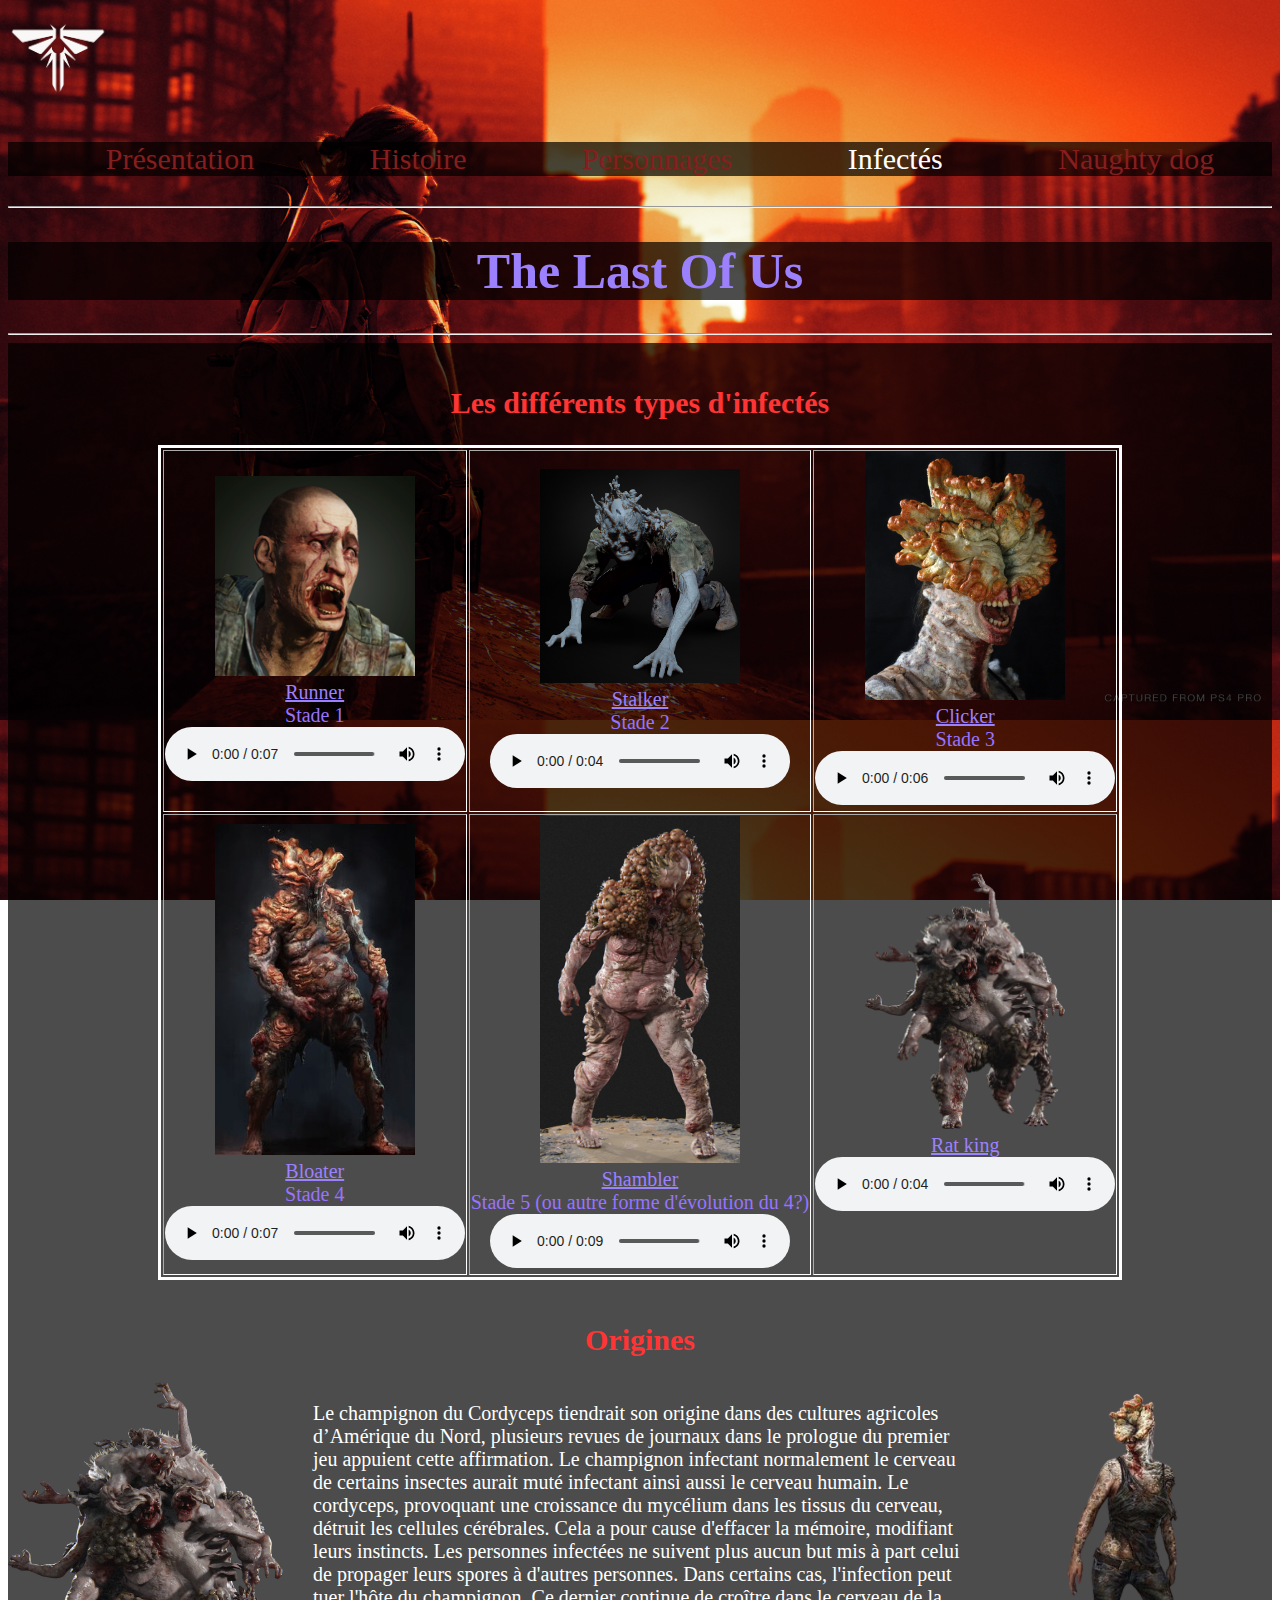
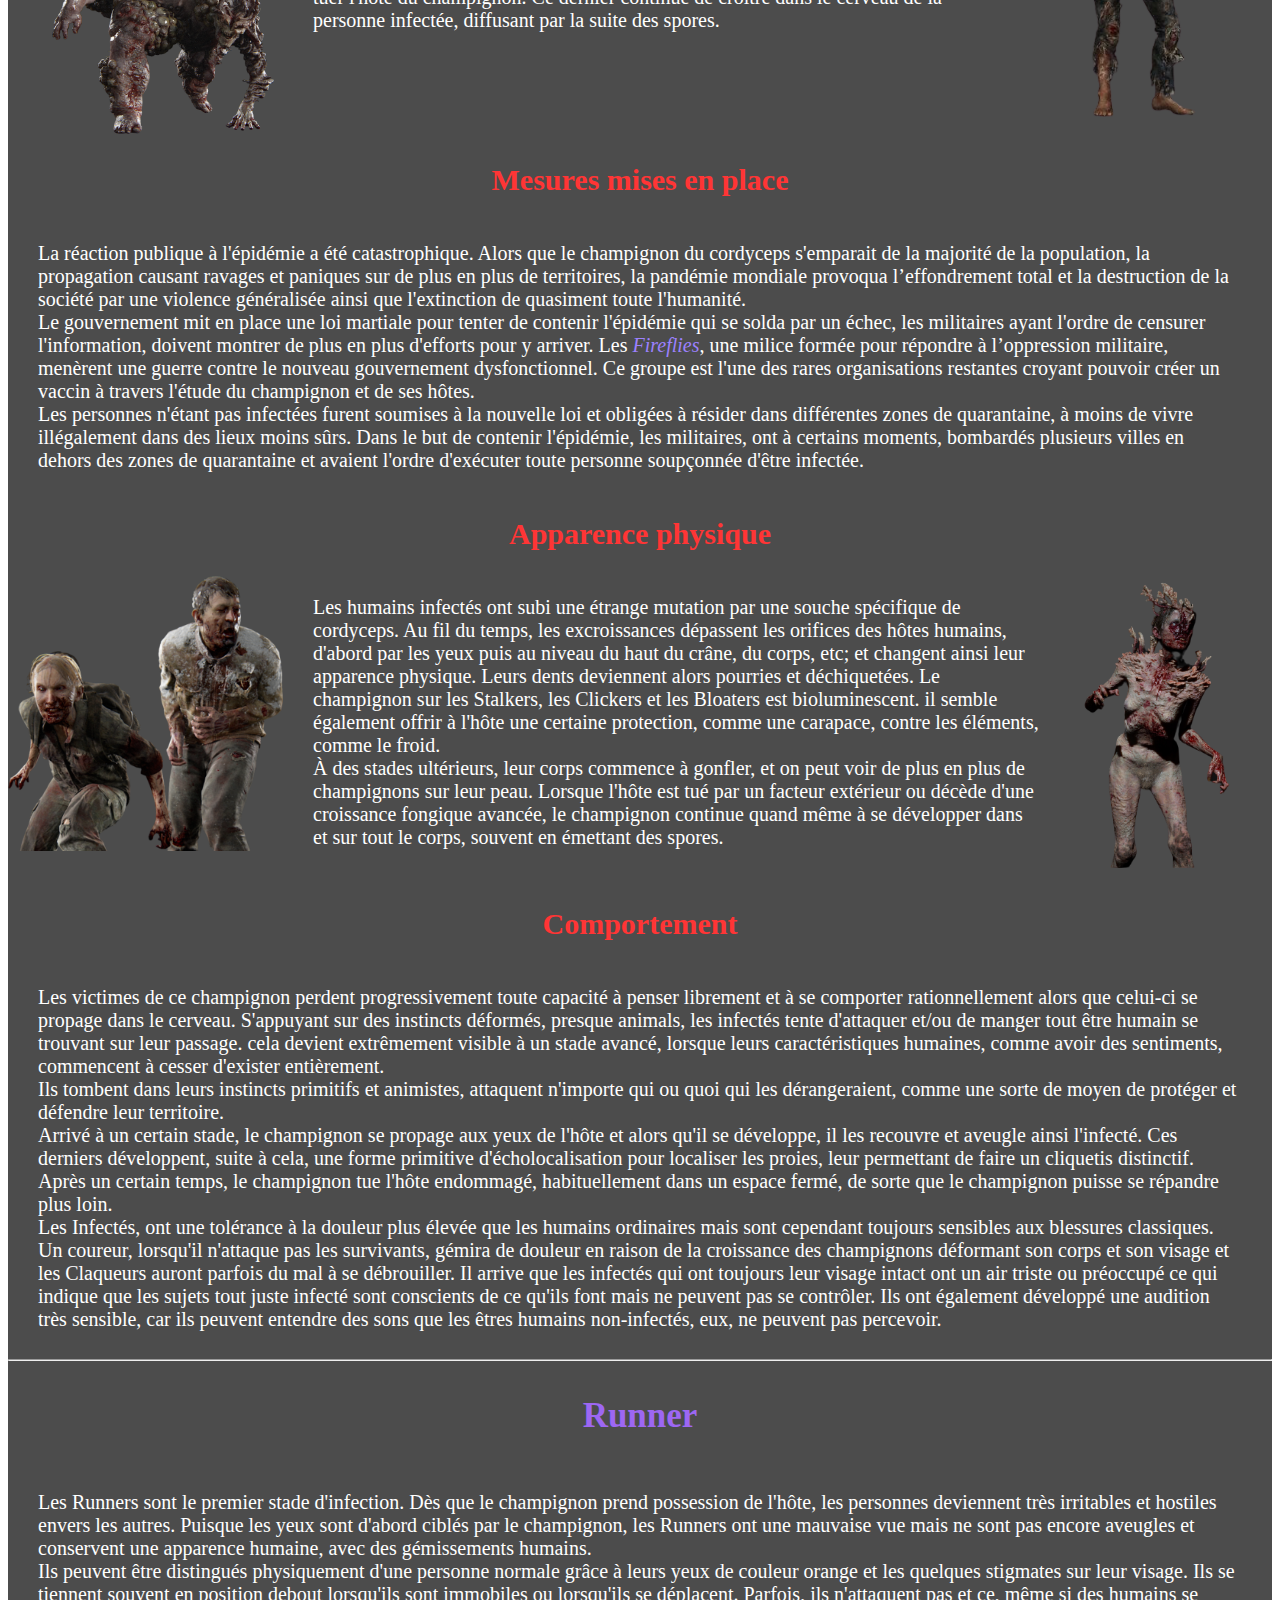
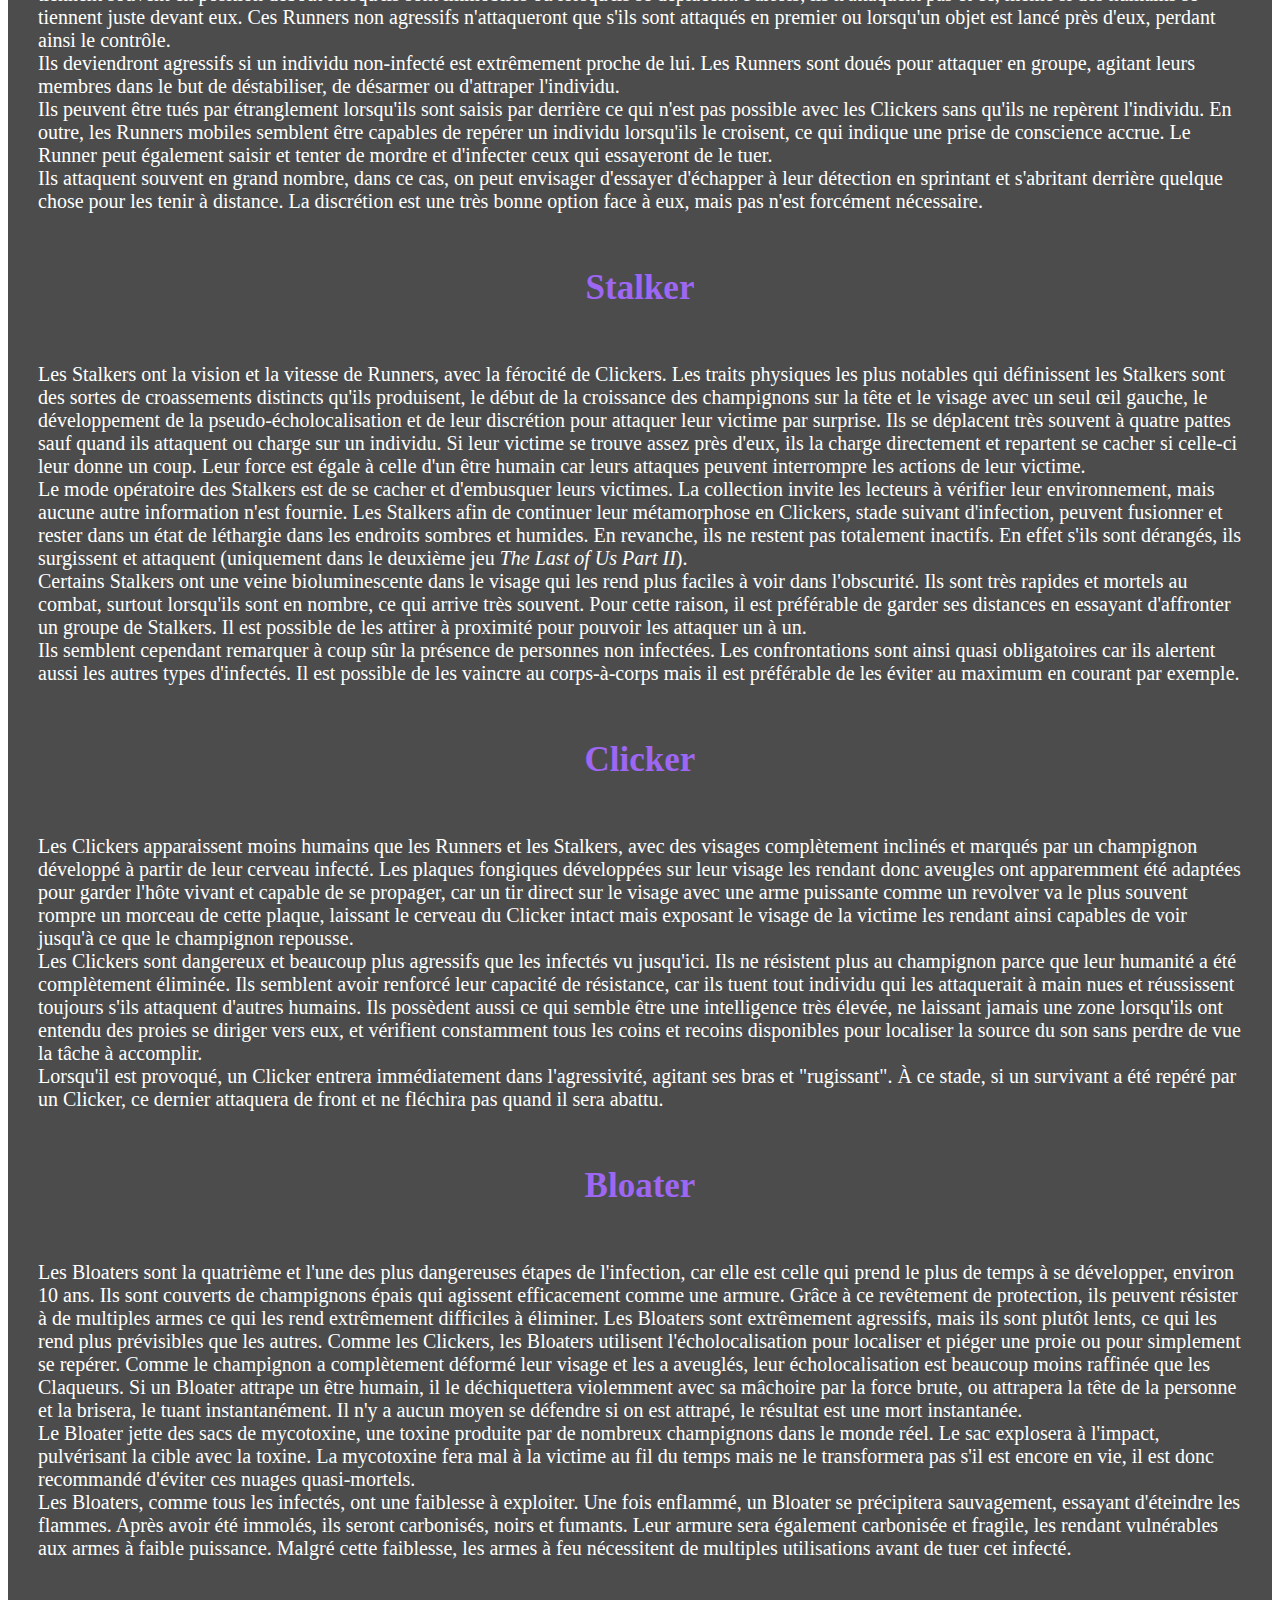
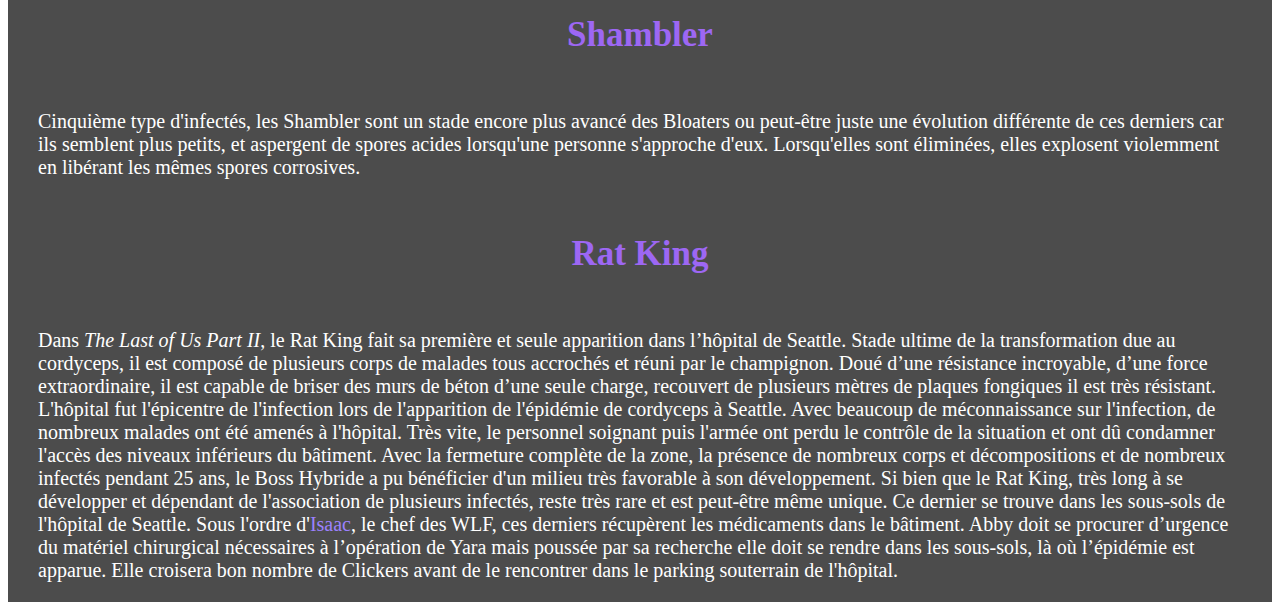
<file: projet/page/Infectes.html>
<!DOCTYPE html>
<html>
<head>
    <title>The Last Of Us</title>
    <meta name="description" content="The Last Of Us">
    <meta name="author" content="Stephant Julie">
    <meta name="keywords" content="Projet, L1 ISI, Brest">
    <meta charset="UTF-8">
</head>
<body class="hist_perso_inf">
    <link href="../css/style.css" rel="stylesheet" >

    <div id="entete">
        <a href="https://www.naughtydog.com"><img id="logo"; class="img" src="../img/Logo_blanc.png" alt="Logo fireflies the last of us"/></a>
    </div>

    <div id="navigation">
        <ul >
            <li><a href="../index.html">Présentation</a></li>
            <li><a href="../page/Histoire.html">Histoire</a></li>
            <li><a href="../page/personnages.html">Personnages</a></li>
            <li>Infectés</li>
            <li><a href="../page/Naughty_dog.html">Naughty dog</a></li>
        </ul> 
    </div>

    <div id="titre principal">
        <hr>
        <h1>The Last Of Us</h1>
        <hr>
    </div>
        
    <div id="contenu">
        <br>
        <h2 class="classe1">Les différents types d'infectés </h2>

        <div class=tab>
            <table border="1">
                <tr>
                    <td>
                        <img class="img2" src="../img/Runner.png" alt="Runner" /> <br>  <a href="#runner"> Runner</a> <br> Stade 1<br> <audio class="audio" src="../media/audio/runner.mp3" controls> Changez de navigateur</audio>
                    </td>
                    <td>
                        <img class="img2" src="../img/Stalker.jpg" alt="Stalker" /> <br>  <a href="#stalker"> Stalker</a> <br> Stade 2<br> <audio class="audio" src="../media/audio/stalker.mp3" controls> Changez de navigateur</audio>
                    </td>
                    <td>
                    <img class="img2" src="../img/Clicker.jpg" alt="Clicker" /> <br>  <a href="#Clicker"> Clicker</a> <br> Stade 3 <br><audio class="audio" src="../media/audio/clicker.mp3" controls> Changez de navigateur</audio>
                    </td>
                </tr>
                <tr>
                    <td>
                        <img class="img2" src="../img/Bloater.jpg" alt="Bloater" /> <br>  <a href="#Bloater"> Bloater</a> <br> Stade 4<br> <audio class="audio" src="../media/audio/bloater.mp3" controls> Changez de navigateur</audio>
                    </td>
                    <td>
                        <img class="img2" src="../img/Shambler.png" alt="Shambler"/> <br>  <a href="#Shambler"> Shambler</a> <br> Stade 5 (ou autre forme d'évolution du 4?) <br> <audio class="audio" src="../media/audio/shambler.mp3" controls> Changez de navigateur</audio>
                    </td>
                    <td>
                        <img class="img2" src="../img/Rat_King.png" alt="Rat King" /> <br>  <a href="#Rat_King"> Rat king</a> <br> <audio class="audio" src="../media/audio/rat_king.mp3" controls> Changez de navigateur</audio>
                    </td>
                </tr>
            </table>
        </div>

        <br>
        <h2 class="classe1">Origines </h2>

        <div class="positionnement">

            <img class="img3" src="../img/Rat_King.png" alt="Rat King" />

            <p>
                Le champignon du Cordyceps tiendrait son origine dans des cultures agricoles d’Amérique du Nord, plusieurs revues de journaux dans 
                le prologue du premier jeu appuient cette affirmation. Le champignon infectant normalement le cerveau de certains insectes aurait muté infectant ainsi
                aussi le cerveau humain. Le cordyceps, provoquant une croissance du mycélium dans les tissus du cerveau, détruit les cellules 
                cérébrales. Cela a pour cause d'effacer la mémoire, modifiant leurs instincts. Les personnes infectées ne suivent plus aucun but mis à part
                celui de propager leurs spores à d'autres personnes. Dans certains cas, l'infection peut tuer l'hôte du champignon. Ce dernier continue de 
                croître dans le cerveau de la personne infectée, diffusant par la suite des spores. 
            </p>

            <img class="img3" src="../img/Clicker_png.png" alt="Cliker" />

        </div>

        <h2 class="classe1">Mesures mises en place </h2>

        <div class="positionnement">
            <p>
                La réaction publique à l'épidémie a été catastrophique. Alors que le champignon du cordyceps s'emparait de la majorité de la
                population, la propagation causant ravages et paniques sur de plus en plus de territoires, la pandémie mondiale provoqua l’effondrement 
                total et la destruction de la société par une violence généralisée ainsi que l'extinction de quasiment toute l'humanité. <br>
                Le gouvernement mit en place une loi martiale pour tenter de contenir l'épidémie qui se solda par un échec, les militaires ayant l'ordre
                de censurer l'information, doivent montrer de plus en plus d'efforts pour y arriver.
                Les <a href="personnages.html#Fire"> <i>Fireflies</i></a>, une milice formée pour répondre à l’oppression militaire, menèrent une guerre 
                contre le nouveau gouvernement dysfonctionnel. Ce groupe est l'une des rares organisations restantes croyant pouvoir créer un vaccin 
                à travers l'étude du champignon et de ses hôtes.<br>
                Les personnes n'étant pas infectées furent soumises à la nouvelle loi et obligées à résider dans différentes zones de quarantaine, à moins
                de vivre illégalement dans des lieux moins sûrs. Dans le but de contenir l'épidémie, les militaires, ont à certains moments, bombardés
                plusieurs villes en dehors des zones de quarantaine et avaient l'ordre d'exécuter toute personne soupçonnée d'être infectée.
            </p>
        </div>

        <h2 class="classe1">Apparence physique </h2>

        <div class="positionnement">

            <img class="img3" src="../img/Runner_png.png" alt="Runner" />

            <p>
                Les humains infectés ont subi une étrange mutation par une souche spécifique de cordyceps. Au fil du temps, les excroissances
                dépassent les orifices des hôtes humains, d'abord par les yeux puis au niveau du haut du crâne, du corps, etc; et changent ainsi leur
                apparence physique. Leurs dents deviennent alors pourries et déchiquetées. Le champignon sur les Stalkers, les Clickers et les
                Bloaters est bioluminescent. il semble également offrir à l'hôte une certaine protection, comme une carapace, contre les éléments, 
                comme le froid. <br>
                À des stades ultérieurs, leur corps commence à gonfler, et on peut voir de plus en plus de champignons sur leur peau.
                Lorsque l'hôte est tué par un facteur extérieur ou décède d'une croissance fongique avancée, le champignon continue quand même à se
                développer dans et sur tout le corps, souvent en émettant des spores.
            </p>

            <img class="img2bis" src="../img/stalker_png.png" alt="Stalker" />

        </div>

        <h2 class="classe1">Comportement</h2>

        <div class="positionnement">
            <p >
                Les victimes de ce champignon perdent progressivement toute capacité à penser librement et à se comporter rationnellement
                alors que celui-ci se propage dans le cerveau. S'appuyant sur des instincts déformés, presque animals, les infectés tente 
                d'attaquer et/ou de manger tout être humain se trouvant sur leur passage. cela devient extrêmement visible à un stade avancé, lorsque
                leurs caractéristiques humaines, comme avoir des sentiments, commencent à cesser d'exister entièrement.<br>
                Ils tombent dans leurs instincts primitifs et animistes, attaquent n'importe qui ou quoi qui les dérangeraient, comme une sorte de moyen
                de protéger et défendre leur territoire. <br>
                Arrivé à un certain stade, le champignon se propage aux yeux de l'hôte et alors qu'il se développe, il les recouvre et aveugle ainsi 
                l'infecté. Ces derniers développent, suite à cela, une forme primitive d'écholocalisation pour localiser les proies,
                leur permettant de faire un cliquetis distinctif. <br>
                Après un certain temps, le champignon tue l'hôte endommagé, habituellement dans un espace fermé, de sorte que le champignon puisse
                se répandre plus loin. <br>
                Les Infectés, ont une tolérance à la douleur plus élevée que les humains ordinaires mais sont cependant toujours sensibles aux blessures 
                classiques. Un coureur, lorsqu'il n'attaque pas les survivants, gémira de douleur en raison de la croissance des champignons déformant 
                son corps et son visage et les Claqueurs auront parfois du mal à se débrouiller. Il arrive que les infectés qui ont toujours leur
                visage intact ont un air triste ou préoccupé ce qui indique que les sujets tout juste infecté sont conscients de ce qu'ils font
                mais ne peuvent pas se contrôler. Ils ont également développé une audition très sensible, car ils peuvent entendre des sons que les
                êtres humains non-infectés, eux, ne peuvent pas percevoir.
            </p>
        </div>

        <hr>

        <h3 id="runner">Runner</h3>
        <div class="positionnement">
            <p>
                Les Runners sont le premier stade d'infection. Dès que le champignon prend possession de l'hôte, les personnes deviennent très 
                irritables et hostiles envers les autres. Puisque les yeux sont d'abord ciblés par le champignon, les Runners ont une mauvaise vue
                mais ne sont pas encore aveugles et conservent une apparence humaine, avec des gémissements humains.<br>
                Ils peuvent être distingués physiquement d'une personne normale grâce à leurs yeux de couleur orange et les quelques stigmates 
                sur leur visage. Ils se tiennent souvent en position debout lorsqu'ils sont immobiles ou lorsqu'ils se déplacent. Parfois, ils 
                n'attaquent pas et ce, même si des humains se tiennent juste devant eux. Ces Runners non agressifs n'attaqueront que s'ils sont
                attaqués en premier ou lorsqu'un objet est lancé près d'eux, perdant ainsi le contrôle.<br>
                Ils deviendront agressifs si un individu non-infecté est extrêmement proche de lui. Les Runners sont doués pour attaquer en groupe,
                agitant leurs membres dans le but de déstabiliser, de désarmer ou d'attraper l'individu.<br>
                Ils peuvent être tués par étranglement lorsqu'ils sont saisis par derrière ce qui n'est pas possible avec les Clickers sans qu'ils ne
                repèrent l'individu. En outre, les Runners mobiles semblent être capables de repérer un individu lorsqu'ils le croisent, ce qui 
                indique une prise de conscience accrue. Le Runner peut également saisir et tenter de mordre et d'infecter ceux qui essayeront de le tuer.<br> 
                Ils attaquent souvent en grand nombre, dans ce cas, on peut envisager d'essayer d'échapper à leur détection en sprintant
                et s'abritant derrière quelque chose pour les tenir à distance. La discrétion est une très bonne option face à eux, mais pas n'est
                forcément nécessaire.
            </p>
        </div>

        <h3 id="stalker">Stalker</h3>
        <div class="positionnement">
            <p>
                Les Stalkers ont la vision et la vitesse de Runners, avec la férocité de Clickers. Les traits physiques les plus notables qui 
                définissent les Stalkers sont des sortes de croassements distincts qu'ils produisent, le début de la croissance des champignons sur
                la tête et le visage avec un seul œil gauche, le développement de la pseudo-écholocalisation et de leur discrétion pour attaquer leur
                victime par surprise. Ils se déplacent très souvent à quatre pattes sauf quand ils attaquent ou charge sur un individu. Si leur victime
                se trouve assez près d'eux, ils la charge directement et repartent se cacher si celle-ci leur donne un coup. Leur force est égale à 
                celle d'un être humain car leurs attaques peuvent interrompre les actions de leur victime. <br>
                Le mode opératoire des Stalkers est de se cacher et d'embusquer leurs victimes. La collection invite les lecteurs à vérifier leur 
                environnement, mais aucune autre information n'est fournie.
                Les Stalkers afin de continuer leur métamorphose en Clickers, stade suivant d'infection, peuvent fusionner et rester dans un état de 
                léthargie dans les endroits sombres et humides. En revanche, ils ne restent pas totalement inactifs. En effet s'ils sont dérangés,
                ils surgissent et attaquent (uniquement dans le deuxième jeu <i>The Last of Us Part II</i>).<br>
                Certains Stalkers ont une veine bioluminescente dans le visage qui les rend plus faciles à voir dans l'obscurité. Ils sont très rapides
                et mortels au combat, surtout lorsqu'ils sont en nombre, ce qui arrive très souvent. Pour cette raison, il est préférable de garder
                ses distances en essayant d'affronter un groupe de Stalkers. Il est possible de les attirer à proximité pour pouvoir les attaquer un à un. <br>
                Ils semblent cependant remarquer à coup sûr la présence de personnes non infectées. Les confrontations sont ainsi quasi obligatoires 
                car ils alertent aussi les autres types d'infectés. Il est possible de les vaincre au corps-à-corps mais il est préférable de les
                éviter au maximum en courant par exemple.
            </p>
        </div>

        <h3 id="Clicker">Clicker</h3>
        <div class="positionnement">
            <p>
                Les Clickers apparaissent moins humains que les Runners et les Stalkers, avec des visages complètement inclinés et marqués par un
                champignon développé à partir de leur cerveau infecté. Les plaques fongiques développées sur leur visage les rendant donc aveugles
                ont apparemment été adaptées pour garder l'hôte vivant et capable de se propager, car un tir direct sur le visage avec une arme 
                puissante comme un revolver va le plus souvent rompre un morceau de cette plaque, laissant le cerveau du Clicker intact mais exposant
                le visage de la victime les rendant ainsi capables de voir jusqu'à ce que le champignon repousse.<br>
                Les Clickers sont dangereux et beaucoup plus agressifs que les infectés vu jusqu'ici. Ils ne résistent plus au champignon parce que
                leur humanité a été complètement éliminée. Ils semblent avoir renforcé leur capacité de résistance, car ils tuent tout individu
                qui les attaquerait à main nues et réussissent toujours s'ils attaquent d'autres humains. Ils possèdent aussi ce qui semble être une 
                intelligence très élevée, ne laissant jamais une zone lorsqu'ils ont entendu des proies se diriger vers eux, et vérifient constamment
                tous les coins et recoins disponibles pour localiser la source du son sans perdre de vue la tâche à accomplir.<br>
                Lorsqu'il est provoqué, un Clicker entrera immédiatement dans l'agressivité, agitant ses bras et "rugissant". À ce stade, si un
                survivant a été repéré par un Clicker, ce dernier attaquera de front et ne fléchira pas quand il sera abattu.
            </p>
        </div>

        <h3 id="Bloater">Bloater</h3>
        <div class="positionnement">
            <p>
                Les Bloaters sont la quatrième et l'une des plus dangereuses étapes de l'infection, car elle est celle qui prend le plus de temps 
                à se développer, environ 10 ans. Ils sont couverts de champignons épais qui agissent efficacement comme une armure. Grâce à ce 
                revêtement de protection, ils peuvent résister à de multiples armes ce qui les rend extrêmement difficiles à éliminer. 
                Les Bloaters sont extrêmement agressifs, mais ils sont plutôt lents, ce qui les rend plus prévisibles que les autres. Comme les
                Clickers, les Bloaters utilisent l'écholocalisation pour localiser et piéger une proie ou pour simplement se repérer. Comme le 
                champignon a complètement déformé leur visage et les a aveuglés, leur écholocalisation est beaucoup moins raffinée que les Claqueurs.
                Si un Bloater attrape un être humain, il le déchiquettera violemment avec sa mâchoire par la force brute, ou attrapera la tête de la
                personne et la brisera, le tuant instantanément. Il n'y a aucun moyen se défendre si on est attrapé, le résultat est une mort 
                instantanée. <br>
                Le Bloater jette des sacs de mycotoxine, une toxine produite par de nombreux champignons dans le monde réel.
                Le sac explosera à l'impact, pulvérisant la cible avec la toxine. La mycotoxine fera mal à la victime au fil du temps mais ne le 
                transformera pas s'il est encore en vie, il est donc recommandé d'éviter ces nuages quasi-​​mortels.<br>
                Les Bloaters, comme tous les infectés, ont une faiblesse à exploiter. Une fois enflammé, un Bloater se précipitera sauvagement, 
                essayant d'éteindre les flammes. Après avoir été immolés, ils seront carbonisés, noirs et fumants. Leur armure sera également
                carbonisée et fragile, les rendant vulnérables aux armes à faible puissance. Malgré cette faiblesse, les armes à feu nécessitent de 
                multiples utilisations avant de tuer cet infecté.
            </p>
        </div>

        <h3 id="Shambler">Shambler</h3>
        <div class="positionnement">
            <p>
                Cinquième type d'infectés, les Shambler sont un stade encore plus avancé des Bloaters ou peut-être juste une évolution différente 
                de ces derniers car ils semblent plus petits, et aspergent de spores acides lorsqu'une personne s'approche d'eux. Lorsqu'elles sont 
                éliminées, elles explosent violemment en libérant les mêmes spores corrosives.
            </p>
        </div>

        <h3 id="Rat_King">Rat King</h3>
        <div class="positionnement">
            <p>
                Dans <i>The Last of Us Part II</i>, le Rat King fait sa première et seule apparition dans l’hôpital de Seattle. Stade ultime de la
                transformation due au cordyceps, il est composé de plusieurs corps de malades tous accrochés et réuni par le champignon. Doué d’une
                résistance incroyable, d’une force extraordinaire, il est capable de briser des murs de béton d’une seule charge, recouvert de 
                plusieurs mètres de plaques fongiques il est très résistant.<br>
                L'hôpital fut l'épicentre de l'infection lors de l'apparition de l'épidémie de cordyceps à Seattle. Avec beaucoup de méconnaissance 
                sur l'infection, de nombreux malades ont été amenés à l'hôpital. Très vite, le personnel soignant puis l'armée ont perdu le contrôle
                de la situation et ont dû condamner l'accès des niveaux inférieurs du bâtiment. Avec la fermeture complète de la zone, la présence de
                nombreux corps et décompositions et de nombreux infectés pendant 25 ans, le Boss Hybride a pu bénéficier d'un milieu très favorable à
                son développement. Si bien que le Rat King, très long à se développer et dépendant de l'association de plusieurs infectés, reste très
                rare et est peut-être même unique.
                Ce dernier se trouve dans les sous-sols de l'hôpital de Seattle. Sous l'ordre d'<a href="personnages.html#Isaac">Isaac</a>, le chef des WLF,
                ces derniers récupèrent les médicaments dans le bâtiment. Abby doit se procurer d’urgence du matériel chirurgical nécessaires à 
                l’opération de Yara mais poussée par sa recherche elle doit se rendre dans les sous-sols, là où l’épidémie est apparue. Elle croisera
                bon nombre de Clickers avant de le rencontrer dans le parking souterrain de l'hôpital.
            </p>
        </div>
    </div>
</body>
</html>
</file>
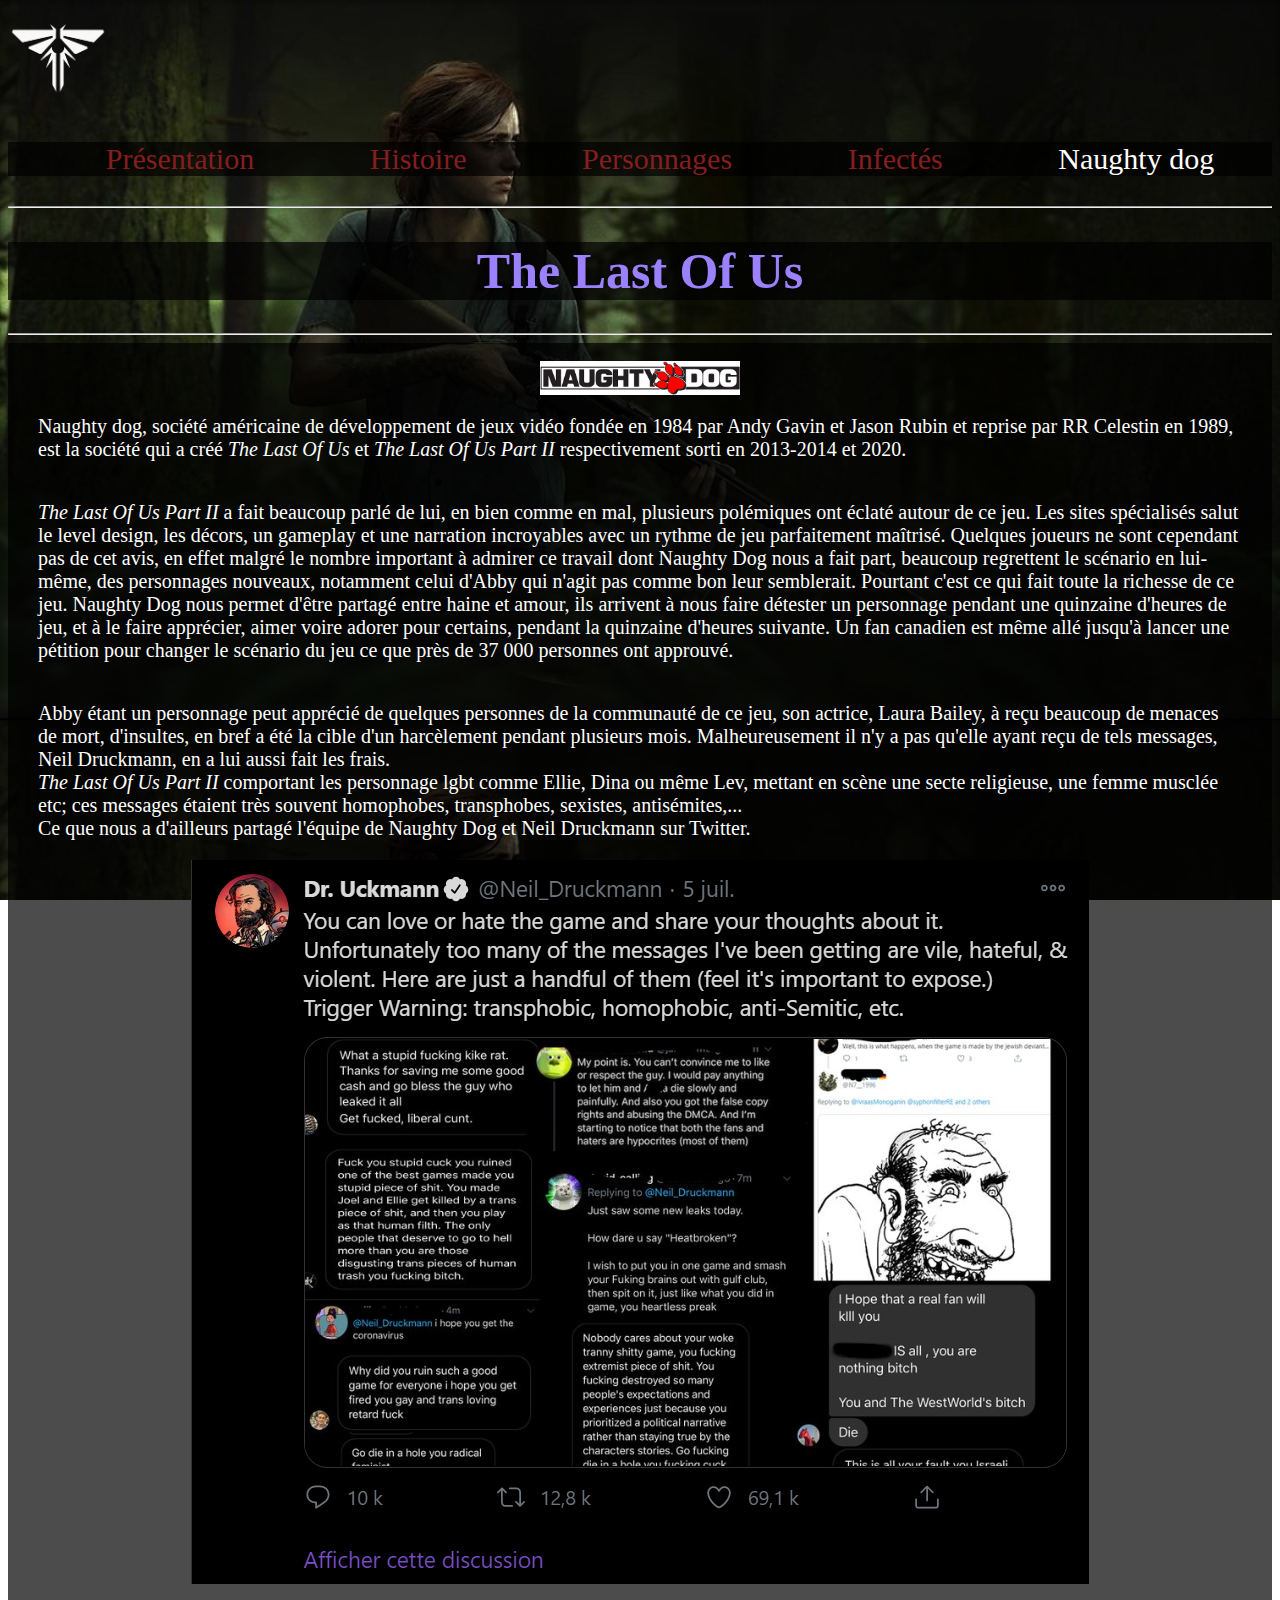
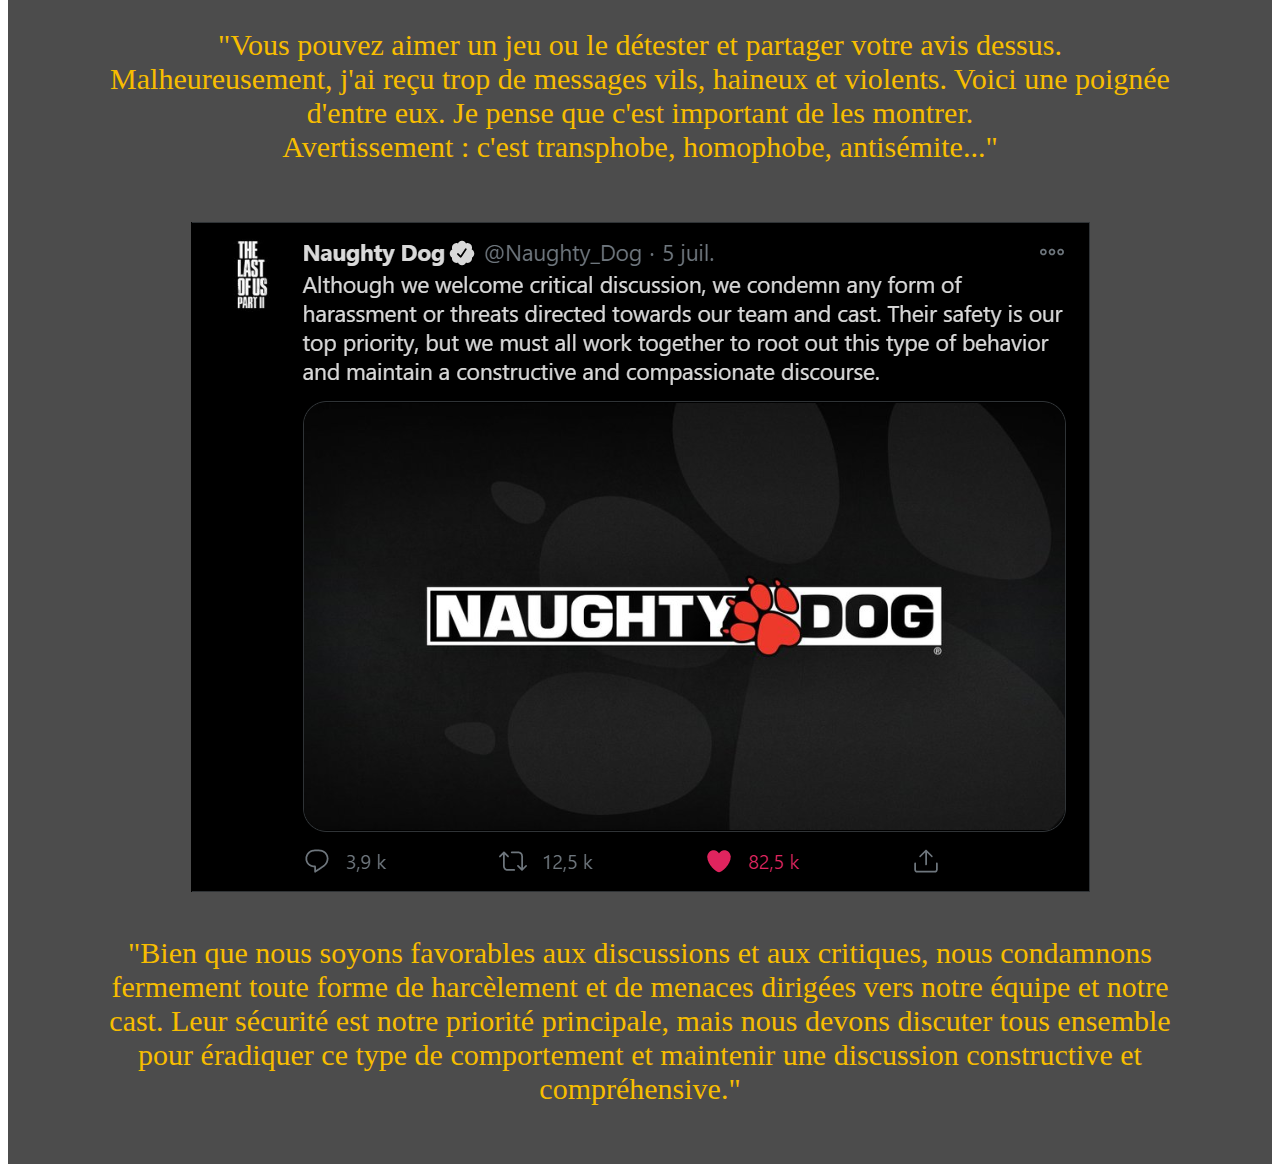
<file: projet/page/Naughty_dog.html>
<!DOCTYPE html>
<html>
<head>
    <title>The Last Of Us</title>
    <link href="../css/style.css" rel="stylesheet" >
    <meta name="description" content="The Last Of Us">
    <meta name="author" content="Stephant Julie">
    <meta name="keywords" content="Projet, L1 ISI, Brest">
    <meta charset="UTF-8">
</head>
<body class="nd">

    <div id="entete">
        <a href="https://www.naughtydog.com"><img id="logo"; class="img" src="../img/Logo_blanc.png" alt="Logo fireflies the last of us"/></a>
    </div>

    <div id="navigation">
        <ul>
            <li><a href="../index.html">Présentation</a></li>
            <li><a href="../page/Histoire.html">Histoire</a></li>
            <li><a href="../page/personnages.html">Personnages</a></li>
            <li><a href="../page/Infectes.html">Infectés</a></li>
            <li>Naughty dog</li>
        </ul> 
    </div>

    <div id="titre principal">
        <hr>
        <h1>The Last Of Us</h1>
        <hr>
    </div>

    <div id="contenu">
        <br>

        <div id="logo_nd">
            <img class="img2" src="../img/Naughty_Dog_logo.png" alt="Logo Naughty Dog"/>
        </div>

        <div class="positionnement">
            <p>
                Naughty dog, société américaine de développement de jeux vidéo fondée en 1984 par Andy Gavin et Jason Rubin et reprise par RR
                Celestin en 1989, est la société qui a créé <i>The Last Of Us</i> et <i>The Last Of Us Part II</i> respectivement sorti en 
                2013-2014 et 2020.<br>
            </p>
        </div>
        <div class="positionnement">
            <p>
                <i>The Last Of Us Part II</i> a fait beaucoup parlé de lui, en bien comme en mal, plusieurs polémiques ont éclaté autour de 
                ce jeu. Les sites spécialisés salut le level design, les décors, un gameplay et une narration incroyables avec un rythme de jeu
                parfaitement maîtrisé. Quelques joueurs ne sont cependant pas de cet avis, en effet malgré le nombre important à admirer ce travail 
                dont Naughty Dog nous a fait part, beaucoup regrettent le scénario en lui-même, des personnages nouveaux, notamment celui d'Abby qui
                n'agit pas comme bon leur semblerait. Pourtant c'est ce qui fait toute la richesse de ce jeu. Naughty Dog nous permet d'être partagé entre
                haine et amour, ils arrivent à nous faire détester un personnage pendant une quinzaine d'heures de jeu, et à le faire apprécier, aimer voire
                adorer pour certains, pendant la quinzaine d'heures suivante. Un fan canadien est même allé jusqu'à lancer une pétition pour changer le 
                scénario du jeu ce que près de 37 000 personnes ont approuvé. 
            </p>
        </div>
        <div class="positionnement">
            <p>
                Abby étant un personnage peut apprécié de quelques personnes de la communauté de ce jeu, son actrice, Laura Bailey, à reçu beaucoup de menaces
                de mort, d'insultes, en bref a été la cible d'un harcèlement pendant plusieurs mois. Malheureusement il n'y a pas qu'elle ayant reçu
                de tels messages, Neil Druckmann, en a lui aussi fait les frais.<br>
                <i>The Last Of Us Part II</i> comportant les personnage lgbt comme Ellie, Dina ou même Lev, mettant en scène une secte religieuse,
                une femme musclée etc; ces messages étaient très souvent homophobes, transphobes, sexistes, antisémites,...<br>
                Ce que nous a d'ailleurs partagé l'équipe de Naughty Dog et Neil Druckmann sur Twitter.
            </p>
        </div>

        <div class="img">
            <a href="https://twitter.com/Neil_Druckmann/status/1279841603843051520?s=20"><img class="img" src="../img/twitter_Neil.PNG" alt="Tweet de Neil Druckmann"/></a>
        </div>

        <p class="quote">
            "Vous pouvez aimer un jeu ou le détester et partager votre avis dessus. Malheureusement, j'ai reçu trop de messages vils,
            haineux et violents. Voici une poignée d'entre eux. Je pense que c'est important de les montrer. <br>
            Avertissement : c'est transphobe, homophobe, antisémite..."
         </p>

        <br>

        <div class="img">
            <a href="https://twitter.com/Naughty_Dog/status/1279822404219363329?s=20"><img class="img" src="../img/twitter_ND.PNG" alt="Tweet de Naughty Dog"/></a>
        </div>

        <p class="quote">
            "Bien que nous soyons favorables aux discussions et aux critiques, nous condamnons fermement toute forme de harcèlement et de
            menaces dirigées vers notre équipe et notre cast. Leur sécurité est notre priorité principale, mais nous devons discuter tous
            ensemble pour éradiquer ce type de comportement et maintenir une discussion constructive et compréhensive."
        </p>

        <br>
        
    </div>
</body>
</html>
</file>
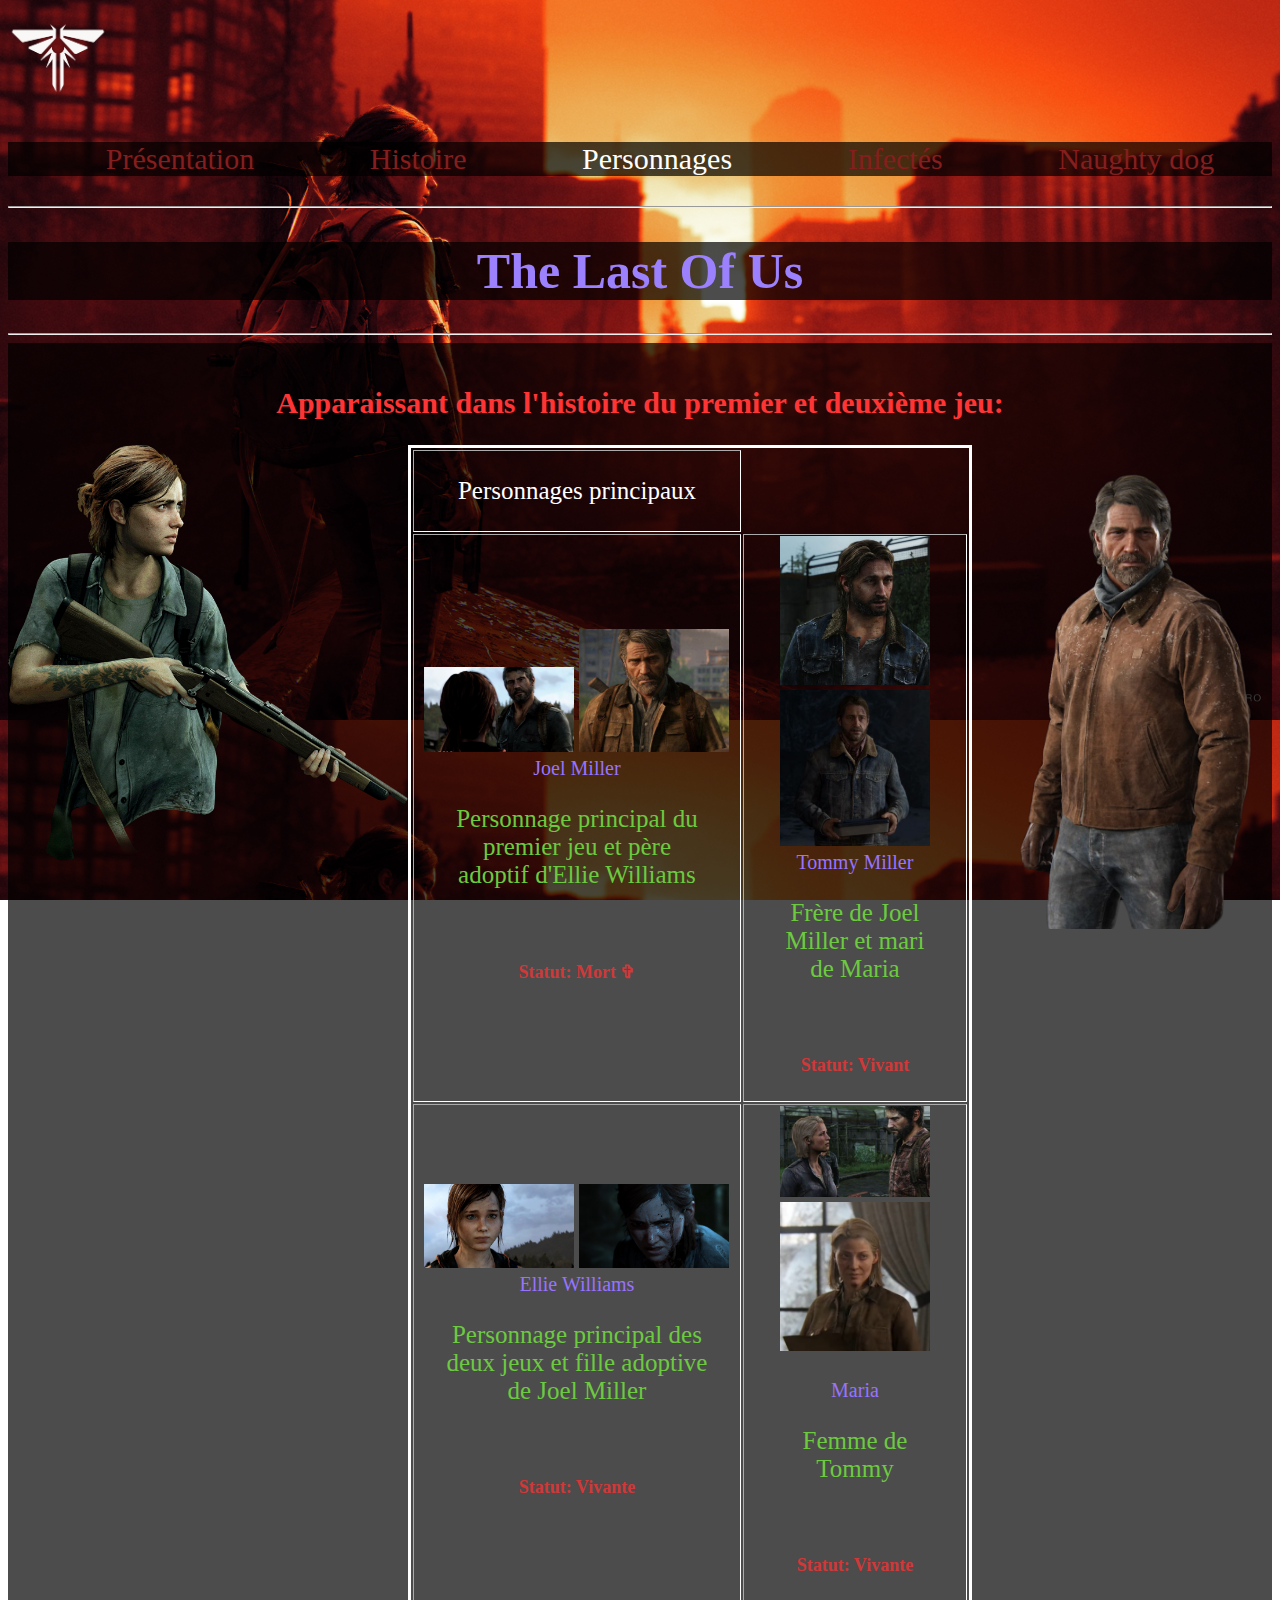
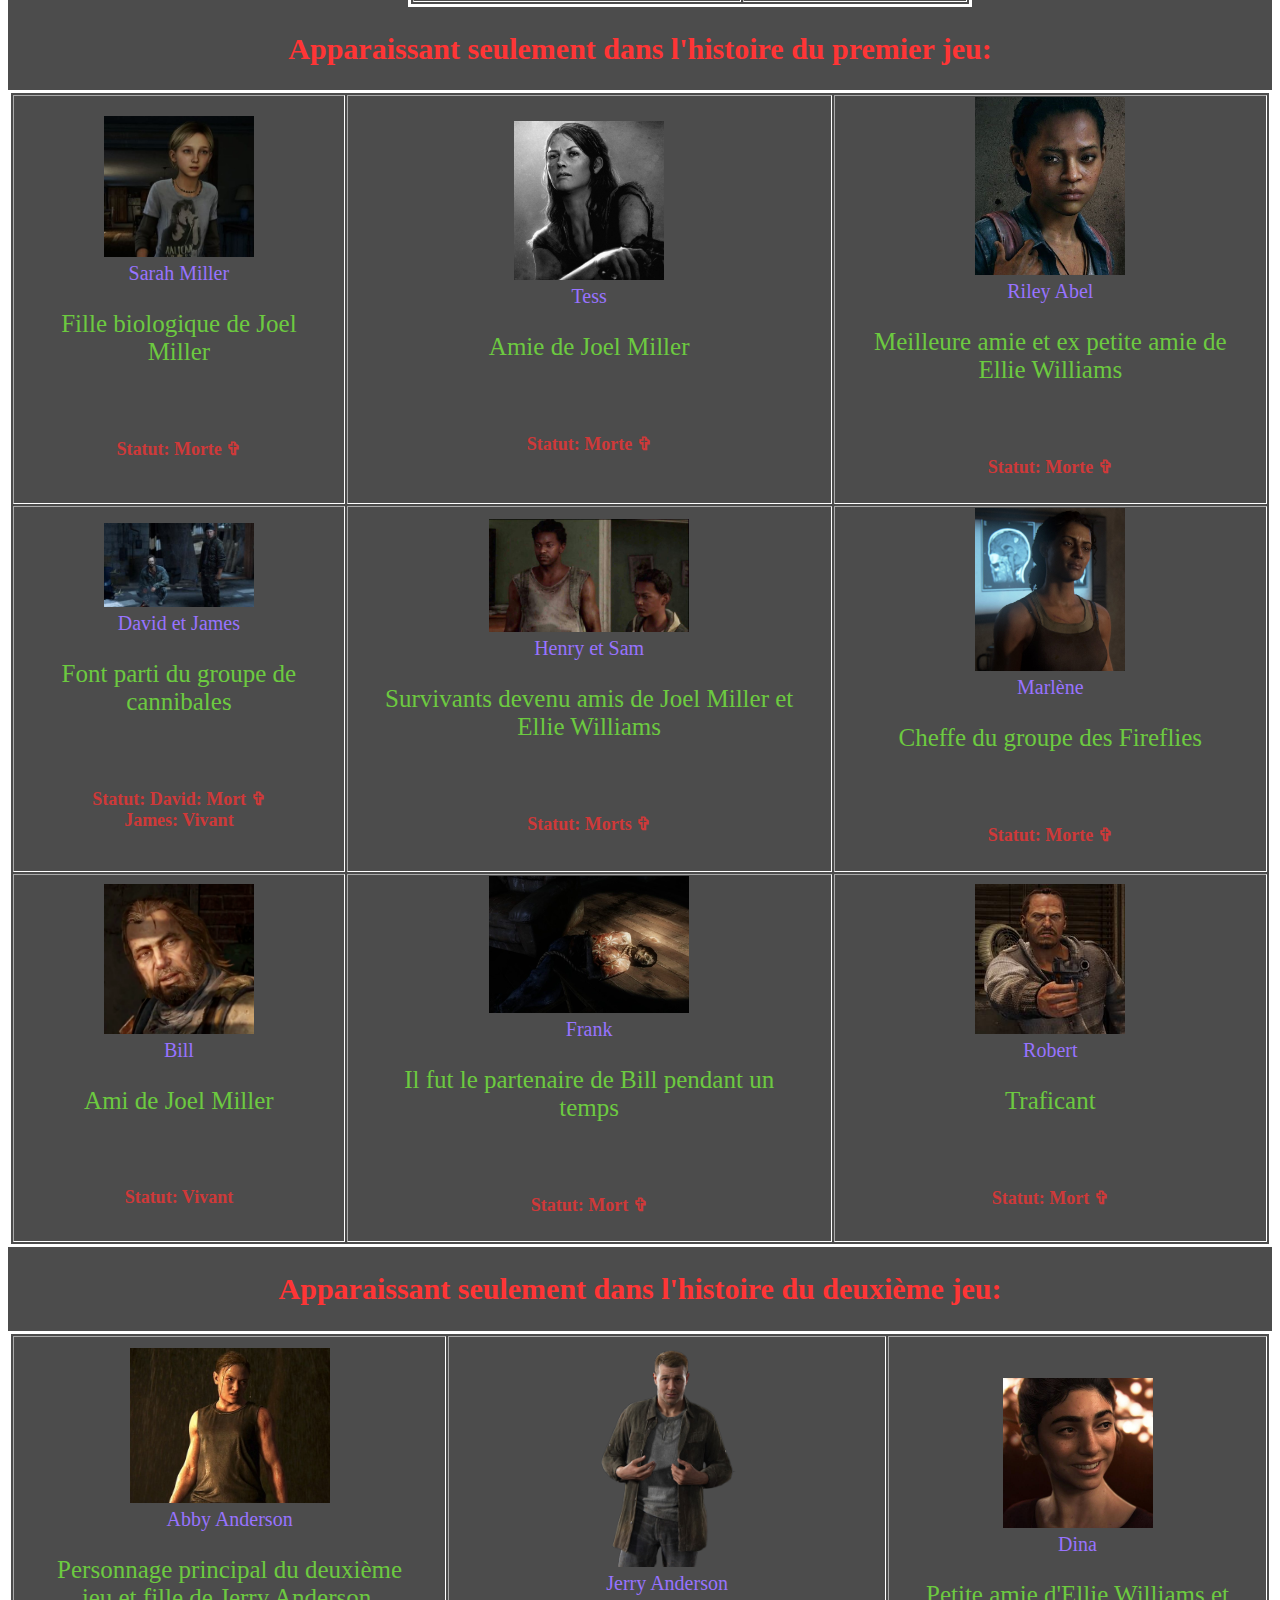
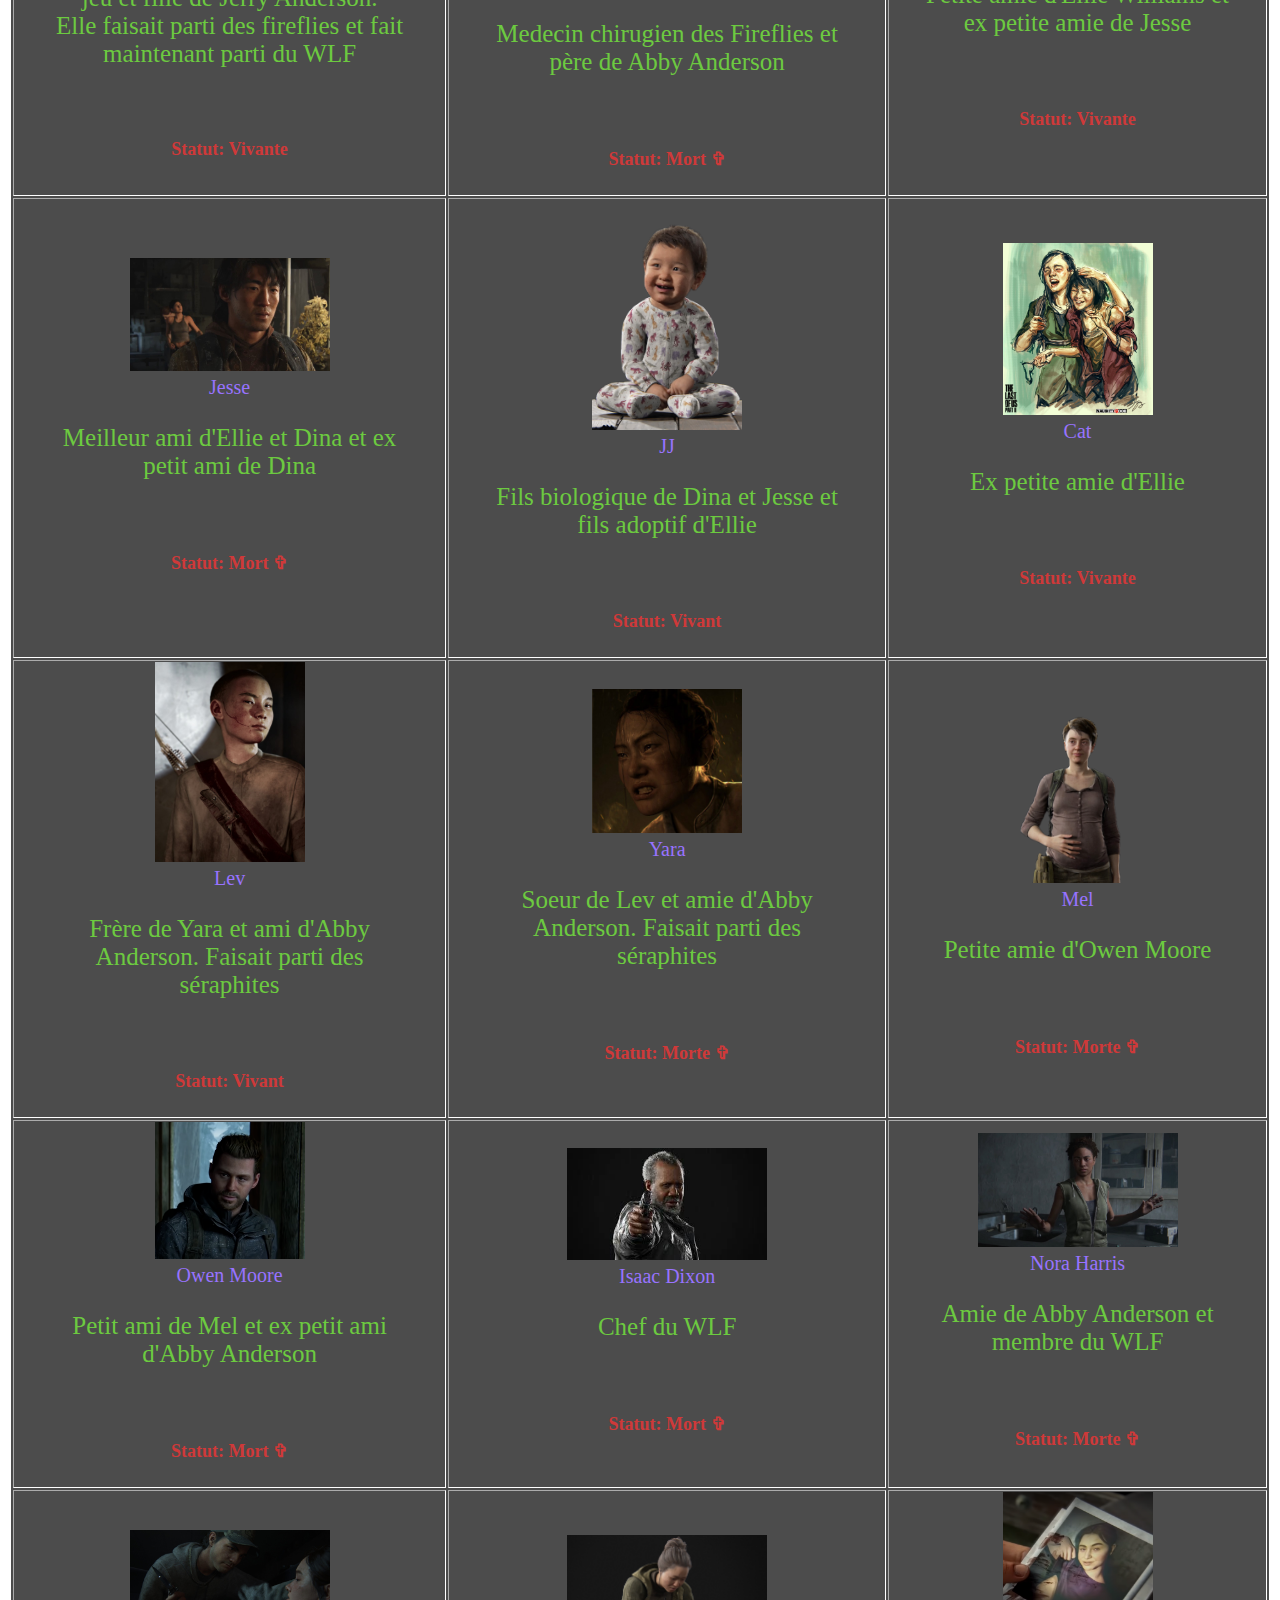
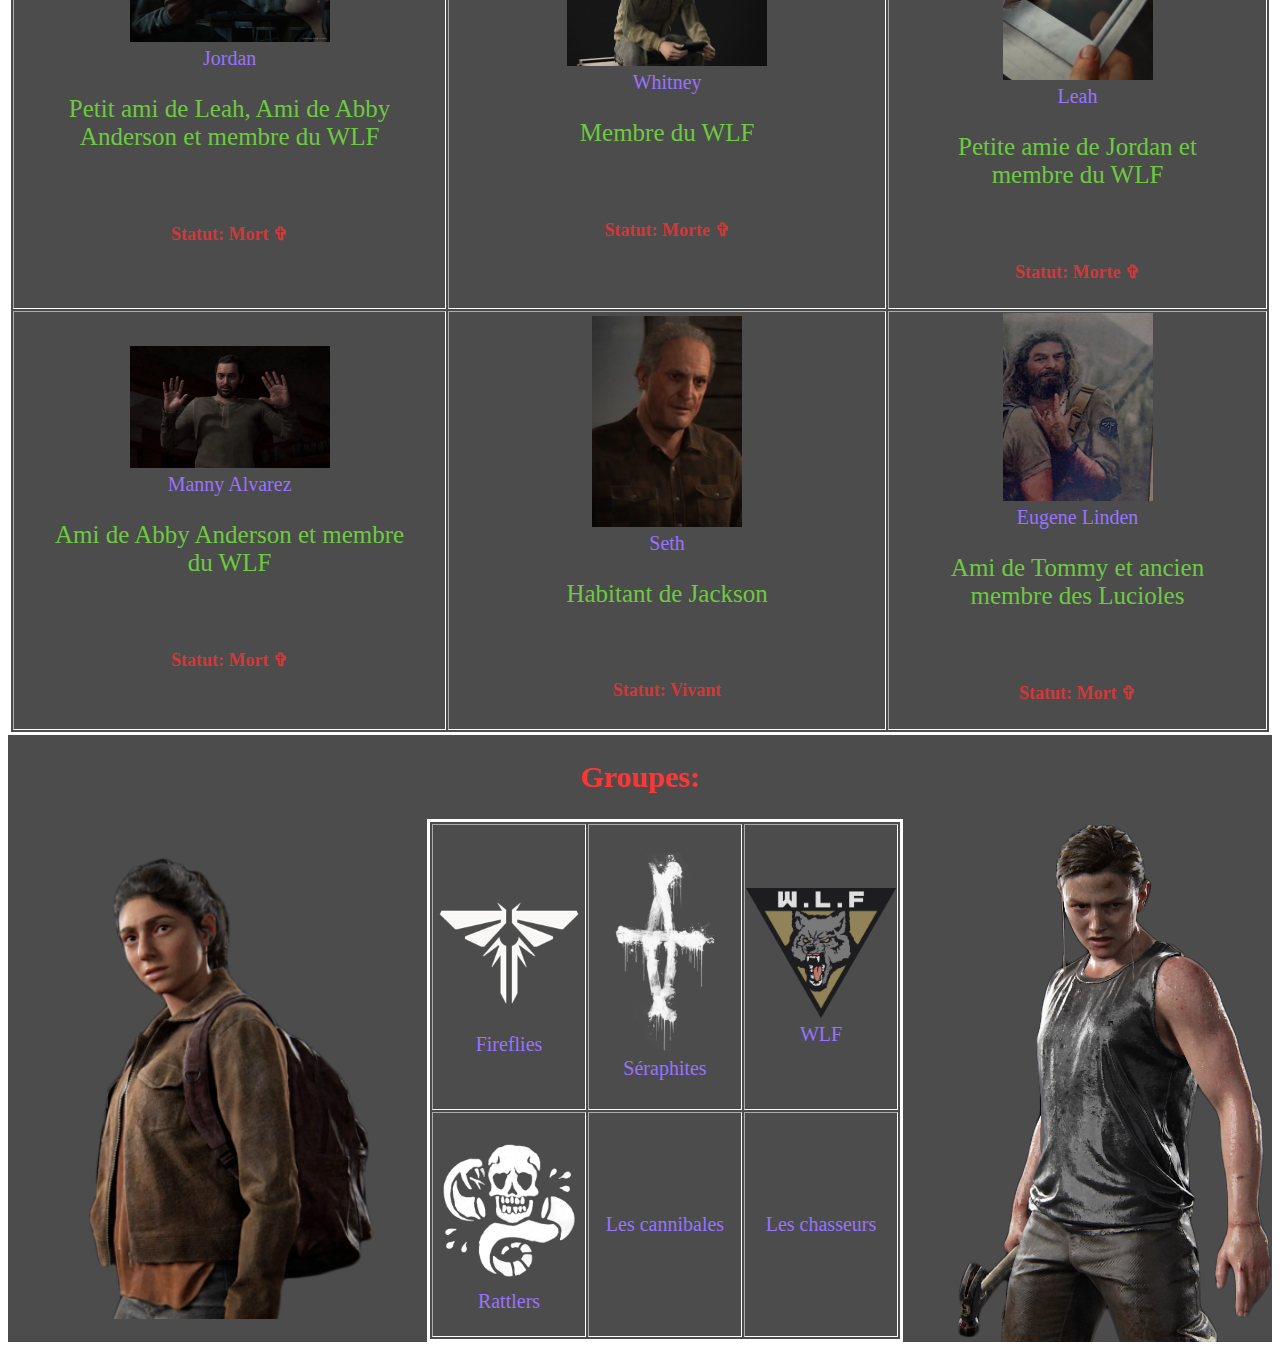
<file: projet/page/personnages.html>
<!DOCTYPE html>
<html>
<head>
    <link href="../css/style.css" rel="stylesheet" >
    <title>The Last Of Us</title>
    <meta name="description" content="The Last Of Us">
    <meta name="author" content="Stephant Julie">
    <meta name="keywords" content="Projet, L1 ISI, Brest">
    <meta charset="UTF-8">
</head>
<body class="hist_perso_inf">

    <div id="entete">
        <a href="https://www.naughtydog.com"><img id="logo"; class="img" src="../img/Logo_blanc.png" alt="Logo fireflies the last of us"/></a>
    </div>

    <div id="navigation">
        <ul >
            <li><a href="../index.html">Présentation</a></li>
            <li><a href="../page/Histoire.html">Histoire</a></li>
            <li>Personnages</li>
            <li><a href="../page/Infectes.html">Infectés</a></li>
            <li><a href="../page/Naughty_dog.html">Naughty dog</a></li>
        </ul> 
    </div>

    <div id="titre principal">
        <hr>
        <h1>The Last Of Us</h1>
        <hr>
    </div>

    <div id="contenu">
        <br>
        <h2 class="classe1">Apparaissant dans l'histoire du premier et deuxième jeu:</h2>
        
        <div class="positionnement">
            <img class="img0" src="../img/Ellie_png.png" alt="Ellie Williams"/>
        
            <div class=tab>
                <table border=1>
                    <tr>
                        <td><p>Personnages principaux</p></td>
                    </tr>

                    <tr>
                        <td id="Joel">
                            <img class="img1" src="../img/Joel_Miller1.png" alt="Joel Miller" />
                            <img class="img1" src="../img/Joel_Miller2.jpg" alt="Joel Miller"/> <br> Joel Miller  <br>
                            <p class="text_tab"> Personnage principal du premier jeu et père adoptif d'Ellie Williams </p> <br>
                            <h4>Statut: Mort ✞</h4>
                        </td>
                        <td id="Tommy">
                            <img class="img1" src="../img/Tommy_Miller1.jpg" alt="Tommy Miller"/>
                            <img class="img1" src="../img/Tommy_Miller2.jpg" alt="Tommy Miller" /> <br> Tommy Miller <br>
                            <p class="text_tab">Frère de Joel Miller et mari de Maria </p> <br>
                            <h4>Statut: Vivant</h4>
                        </td>
                    </tr>

                    <tr>
                        <td id="Ellie">
                            <img class="img1" src="../img/Ellie_Williams1.png" alt="Ellie Williams"  />
                            <img class="img1" src="../img/Ellie_Williams2.png" alt="Ellie Williams"  /> <br> Ellie Williams <br>
                            <p class="text_tab">Personnage principal des deux jeux et fille adoptive de Joel Miller</p><br>
                            <h4>Statut: Vivante</h4>
                        </td>
                        <td id="Maria">
                            <img class="img1" src="../img/Maria1.jpg" alt="Maria" />
                            <img class="img1" src="../img/Maria2.jpg" alt="Maria" /> <br><br> Maria <br>
                            <p class="text_tab">Femme de Tommy</p><br>
                            <h4>Statut: Vivante</h4>
                        </td>
                    </tr>
                </table>
            </div>
            <img class="img4" src="../img/Joel_png.png" alt="Joel Miller"  />
        </div>

        <h2 class="classe1">Apparaissant seulement dans l'histoire du premier jeu:</h2>

        <div class=tab>    
            <table border=1>
                <tr>
                    <td id="Sarah">
                        <img class="img1" src="../img/Sarah_Miller.jpg" alt="Sarah Miller" /> <br> Sarah Miller <br>
                        <p class="text_tab">Fille biologique de Joel Miller</p><br>
                        <h4>Statut: Morte ✞</h4>
                    </td>
                    <td id="Tess">
                        <img class="img1" src="../img/Tess.jpg" alt="Tess" /> <br> Tess <br>
                        <p class="text_tab">Amie de Joel Miller</p><br>
                        <h4>Statut: Morte ✞</h4>
                    </td>
                    <td id="Riley"> 
                        <img class="img1" src="../img/Riley_Abel.jpg" alt="Riley Abel" /> <br> Riley Abel <br>
                        <p class="text_tab">Meilleure amie et ex petite amie de Ellie Williams</p><br>
                        <h4>Statut: Morte ✞</h4>
                    </td>
                </tr>    

                <tr>
                    <td id="DJ">
                        <img class="img1" src="../img/David_James.jpg" alt="David et James"/> <br>David et James<br>
                        <p class="text_tab">Font parti du groupe de cannibales</p><br>
                        <h4>Statut: David: Mort ✞ <br> James: Vivant</h4>
                    </td>
                    <td id="HS">
                        <img class="img2" src="../img/Henry_Sam.jpg" alt="Henry et Sam" /> <br> Henry et Sam <br>
                        <p class="text_tab">Survivants devenu amis de Joel Miller et Ellie Williams</p><br>
                        <h4>Statut: Morts ✞</h4>
                    </td>
                    <td id="Marlene">
                        <img class="img1" src="../img/Marlene.png" alt="Marlène" /> <br> Marlène<br>
                        <p class="text_tab">Cheffe du groupe des Fireflies</p><br>
                        <h4>Statut: Morte ✞</h4>
                    </td>
                </tr>

                <tr>
                    <td id="Bill">
                        <img class="img1" src="../img/Bill.png" alt="Bill" /> <br> Bill <br>
                        <p class="text_tab">Ami de Joel Miller</p><br>
                        <h4>Statut: Vivant</h4>
                    </td>
                    <td id="Frank">
                        <img class="img2" src="../img/Frank.jpg" alt="Bill" /> <br> Frank <br>
                        <p class="text_tab">Il fut le partenaire de Bill pendant un temps</p><br>
                        <h4>Statut: Mort ✞</h4>
                    </td>
                    <td id="Robert">
                        <img class="img1" src="../img/Robert.jpg" alt="Robert" /> <br> Robert <br>
                        <p class="text_tab">Traficant</p><br>
                        <h4>Statut: Mort ✞</h4>
                    </td>
                </tr>
            </table>
        </div>

        <h2 class="classe1">Apparaissant seulement dans l'histoire du deuxième jeu:</h2>

        <div class=tab>
            <table border=1>
                <tr>
                    <td id="Abby">
                        <img class="img2" src="../img/Abby_Anderson.jpg" alt="Abby Anderson"/> <br> Abby Anderson <br>
                        <p class="text_tab">Personnage principal du deuxième jeu et fille de Jerry Anderson. <br>Elle faisait parti des fireflies
                        et fait maintenant parti du WLF</p><br>
                        <h4>Statut: Vivante</h4>
                    </td>
                    <td id="Jerry">
                        <img class="img1" src="../img/Jerry_Anderson.png" alt="Jerry Anderson" /> <br>Jerry Anderson <br>
                        <p class="text_tab">Medecin chirugien des Fireflies et père de Abby Anderson</p> <br>
                        <h4>Statut: Mort ✞</h4>
                    </td>
                    <td id="Dina">
                        <img class="img1" src="../img/Dina.jpg" alt="Dina" /> <br> Dina <br>
                        <p class="text_tab">Petite amie d'Ellie Williams et ex petite amie de Jesse</p><br>
                        <h4>Statut: Vivante</h4>
                    </td>
                </tr>

                <tr>
                    <td id="Jesse">
                        <img class="img2" src="../img/Jesse.jpg" alt="Jesse" /> <br>Jesse<br>
                        <p class="text_tab">Meilleur ami d'Ellie et Dina et ex petit ami de Dina</p><br>
                        <h4>Statut: Mort ✞</h4>
                    </td>
                    <td id="JJ">
                        <img class="img1" src="../img/JJ.png" alt="JJ" /> <br> JJ <br>
                        <p class="text_tab">Fils biologique de Dina et Jesse et fils adoptif d'Ellie</p><br>
                        <h4>Statut: Vivant</h4>
                    </td>
                    <td id="Cat">
                        <img class="img1" src="../img/Cat.jpg" alt="Cat" /> <br>Cat<br>
                        <p class="text_tab">Ex petite amie d'Ellie </p><br>
                        <h4>Statut: Vivante</h4>
                    </td>
                </tr>

                <tr>
                    <td  id="Lev">
                        <img class="img1" src="../img/Lev.jpg" alt="Lev" /> <br> Lev <br>
                        <p class="text_tab">Frère de Yara et ami d'Abby Anderson. Faisait parti des séraphites</p><br>
                        <h4>Statut: Vivant</h4>
                    </td>
                    <td id="Yara">
                        <img class="img1" src="../img/Yara.jpg" alt="Yara"/> <br>Yara <br>
                        <p class="text_tab">Soeur de Lev et amie d'Abby Anderson. Faisait parti des séraphites</p><br>
                        <h4>Statut: Morte ✞</h4>
                    </td>
                    <td id="Mel">
                        <img class="img1" src="../img/Mel.png" alt="Mel" /> <br> Mel <br>
                        <p class="text_tab">Petite amie d'Owen Moore</p> <br>
                        <h4>Statut: Morte ✞</h4>
                    </td>
                </tr>

                <tr>
                    <td id="Owen">
                        <img class="img1" src="../img/Owen_Moore.png" alt="Owen Moore" /> <br>Owen Moore<br>
                        <p class="text_tab">Petit ami de Mel et ex petit ami d'Abby Anderson</p><br>
                        <h4>Statut: Mort ✞</h4>
                    </td>
                    <td id="Isaac">
                        <img class="img2" src="../img/Isaac_Dixon.jpg" alt="Isaac Dixon" /> <br>Isaac Dixon <br>
                        <p class="text_tab">Chef du WLF</p><br>
                        <h4>Statut: Mort ✞</h4>
                    </td>
                    <td id="Nora">
                        <img class="img2" src="../img/Nora_Harris.jpg" alt="Nora Harris" /> <br> Nora Harris <br>
                        <p class="text_tab">Amie de Abby Anderson et membre du WLF</p><br>
                        <h4>Statut: Morte ✞</h4>
                    </td>
                </tr>

                <tr>
                    <td id="Jordan">
                        <img class="img2" src="../img/Jordan.jpg" alt="Jordan" /> <br> Jordan <br>
                        <p class="text_tab">Petit ami de Leah, Ami de Abby Anderson et membre du WLF</p><br>
                        <h4>Statut: Mort ✞</h4>
                    </td>
                    <td id="Whitney">
                        <img class="img2" src="../img/Whitney.png" alt="Whitney" /> <br>Whitney<br>
                        <p class="text_tab">Membre du WLF</p><br>
                        <h4>Statut: Morte ✞</h4>
                    </td>
                    <td id="Leah">
                        <img class="img1" src="../img/Leah.png" alt="Leah" /> <br>Leah<br>
                        <p class="text_tab">Petite amie de Jordan et membre du WLF</p><br>
                        <h4>Statut: Morte ✞</h4>
                    </td>
                </tr>

                <tr>
                    <td id="Manny">
                        <img class="img2" src="../img/Manny_Alvarez.jpg" alt="Manny Alvarez" /> <br>Manny Alvarez<br>
                        <p class="text_tab">Ami de Abby Anderson et membre du WLF</p><br>
                        <h4>Statut: Mort ✞</h4>
                    </td>
                    <td id="Seth">
                        <img class="img1" src="../img/Seth.png" alt="Seth" /> <br> Seth<br>
                        <p class="text_tab">Habitant de Jackson</p><br>
                        <h4>Statut: Vivant</h4>
                    </td>
                    <td id="Eugene">
                        <img class="img1" src="../img/Eugene_Linden.png" alt="Eugene Linden" /> <br>Eugene Linden<br>
                        <p class="text_tab">Ami de Tommy et ancien membre des Lucioles</p><br>
                        <h4>Statut: Mort ✞</h4>
                    </td>
                </tr>
            </table>
        </div>

        <h2 class="classe1"> Groupes:</h2>
        <div class="positionnement">
            <img class="img0" src="../img/Dina_png.png" alt="Dina"/>

            <div class=tab>
                <table border=1>
                    <tr>
                        <td id="Fire">
                            <img class="img1" src="../img/Logo_blanc.png" alt="Fireflies"  /> <br>Fireflies
                        </td>
                        <td id="Sera">
                            <img class="img1" src="../img/seraphites.png" alt="Séraphites" /> <br>Séraphites
                        </td>
                        <td id="WLF">
                            <img class="img1" src="../img/WLF.png" alt="WLF" /> <br>WLF
                        </td>
                    </tr>

                    <tr>
                        <td id="Ra">
                            <img class="img1" src="../img/rattlers.png" alt="Rattlers"  /> <br>Rattlers
                        </td>
                        <td id="Canni">
                            Les cannibales
                        </td>
                        <td id="Chass">
                            Les chasseurs
                        </td>
                    </tr> 
                </table>
            </div>
            <img class="img5" src="../img/Abby_png.png" alt="Abby"  />
        </div>    
    </div>
</body>
</html>
</file>
<file: projet/css/style.css>
#logo{
    width:100px;
}

#logo_nd{
    display: flex;
    justify-content: center;
}

#navigation {
    width: 100%;
    background-color:rgb(0, 0, 0, 0.7);
}
#navigation ul {
    list-style-type: none;
    display: flex;
    justify-content : space-around;
    font-family: Stencil Std, fantasy;
    font-size: 30px;
    color:white;
}
#navigation a {
    text-decoration:none;
    color:rgb(133, 30, 30);
}
#pied {
    text-align:center
}
div.positionnement{
    display:flex;
    justify-content: space-between;
}
div.positionnement ul{
    list-style-type: none;
    font-size: 20px;
}
div.positionnement a{
    text-decoration:none;
}

#contenu{
    background-color:rgb(0, 0, 0, 0.7);
}

div.img{
    display: flex;
    justify-content : center;
}
img.img:hover{
    box-shadow:8px 8px 10px rgba(253, 30, 30, 0.9);
}

img.img0{
    width:400px;
    height:100%;
}
img.img1{
    width:150px;
}
img.img2{
    width:200px;
}
img.img2bis{
    width:200px;
    height:100%;
}
img.img3{
    width:275px;
    height:100%;
}
img.img4{
    width:300px;
    height:100%;
}
img.img5{
    width:350px;
    height:100%;
}

body.index{
    background: url("../img/presentation.jpg") fixed repeat top left ;  
    background-size:100%
}
body.hist_perso_inf {
    background: url("../img/ellie_fd_2.jpg") fixed repeat top left ;  
    background-size:100%
}
body.nd {
    background: url("../img/ellie_fd.jpg") fixed repeat top left ;  
    background-size:100%
}

p{
    color: #FFFFFF;
    font-size: 125%;
    margin-left:30px;
    margin-right:30px;
}
p.text_tab{
    font-size: 125%;
    color:#6cca40;
    text-align: center;
}
p.quote{
    color:#f7bd00;
    text-align: center;
    font-size: 30px;
    font-family: Stencil Std, fantasy;
    margin:40px;
    margin-left:100px;
    margin-right:100px;
}

h1{ 
    color:#9c81ff;
    text-align:center;
    font-size:50px;
    font-weight:bold;
    background-color:rgb(0, 0, 0, 0.7);
}
h2.classe1{
    color:#ff3535;
    text-align:center;
    font-weight:bold;
    font-size: 30px;
}
h2.classe2{
    text-align:center;
    color:#f8ba5e;
    font-size: 38px;
}
h3{
    text-align:center;
    color:#9d67f3;
    font-size: 35px;
}
h4{
    font-size: 16px;
    color:#cf3939;
    font-size: 18px;
}

a:link {
    color:#9c81ff;
}
a:visited {
    color:#ff7e42 ;
}
a:hover {
    color:#f362c7 ;
}

div.tab{
    display:flex;
    justify-content:center;
}
table{
    border: medium solid #ffffff;
    text-align:center;
}
tr{
    text-align:center;
    color:#FFFFFF;
}
td{
    color:#9873ff;
    font:20px bold;
}
div.videos{
    display:flex;
    flex-wrap:wrap;
    justify-content: space-around;
}

@media screen and (max-width:640px){ /*Pour les petits écrans*/
    body.hist_perso_inf {
        background: url("../img/fd_petit_ecran2.jpg") fixed repeat top left ;  
        background-size:100%
    }
    body.nd {
        background: url("../img/fd_petit_ecran_nd.jpg") fixed repeat top left ; /*pour que les images de fond soient adaptées à des petits écrans*/
        background-size:100%
    }
    body.index{
        background: url("../img/fd_petit_ecran_index.jpg") fixed repeat top left ;  
        background-size:100%
    }

    #navigation ul {
        list-style-type: none;
        display: flex;
        flex-direction: column;
        align-items: center;
    }

    p{
        text-align: justify;
    }
    p.text_tab{
        font-size: 80%;
    }
    p.quote{
        text-align: justify;
        font-size: 20px;
        margin-left: 50px;
        margin-right: 50px;
    }

    h2.classe1{
        font-size: 20px;
    }
    h1{
        font-size: 40px;
    }
    img.img0{
        display: none;
    }
    img.img2bis{
        display: none;
    }
    img.img3{
        display: none;
    }
    img.img4{
        display: none;
    }
    img.img5{
        display: none;
    }

    img.image{
        display: none;
    }
    img.img{
        width:100%;
        height:100%;
    }

    img.img1{
        width: 125px;
    }
    img.img2{
        width: 130px;
    }

    div.tab{
        justify-content: start;
    }
    
    table {
        width: 100%;
      }

    audio.audio{
        width: 75%;
    }

}
</file>
